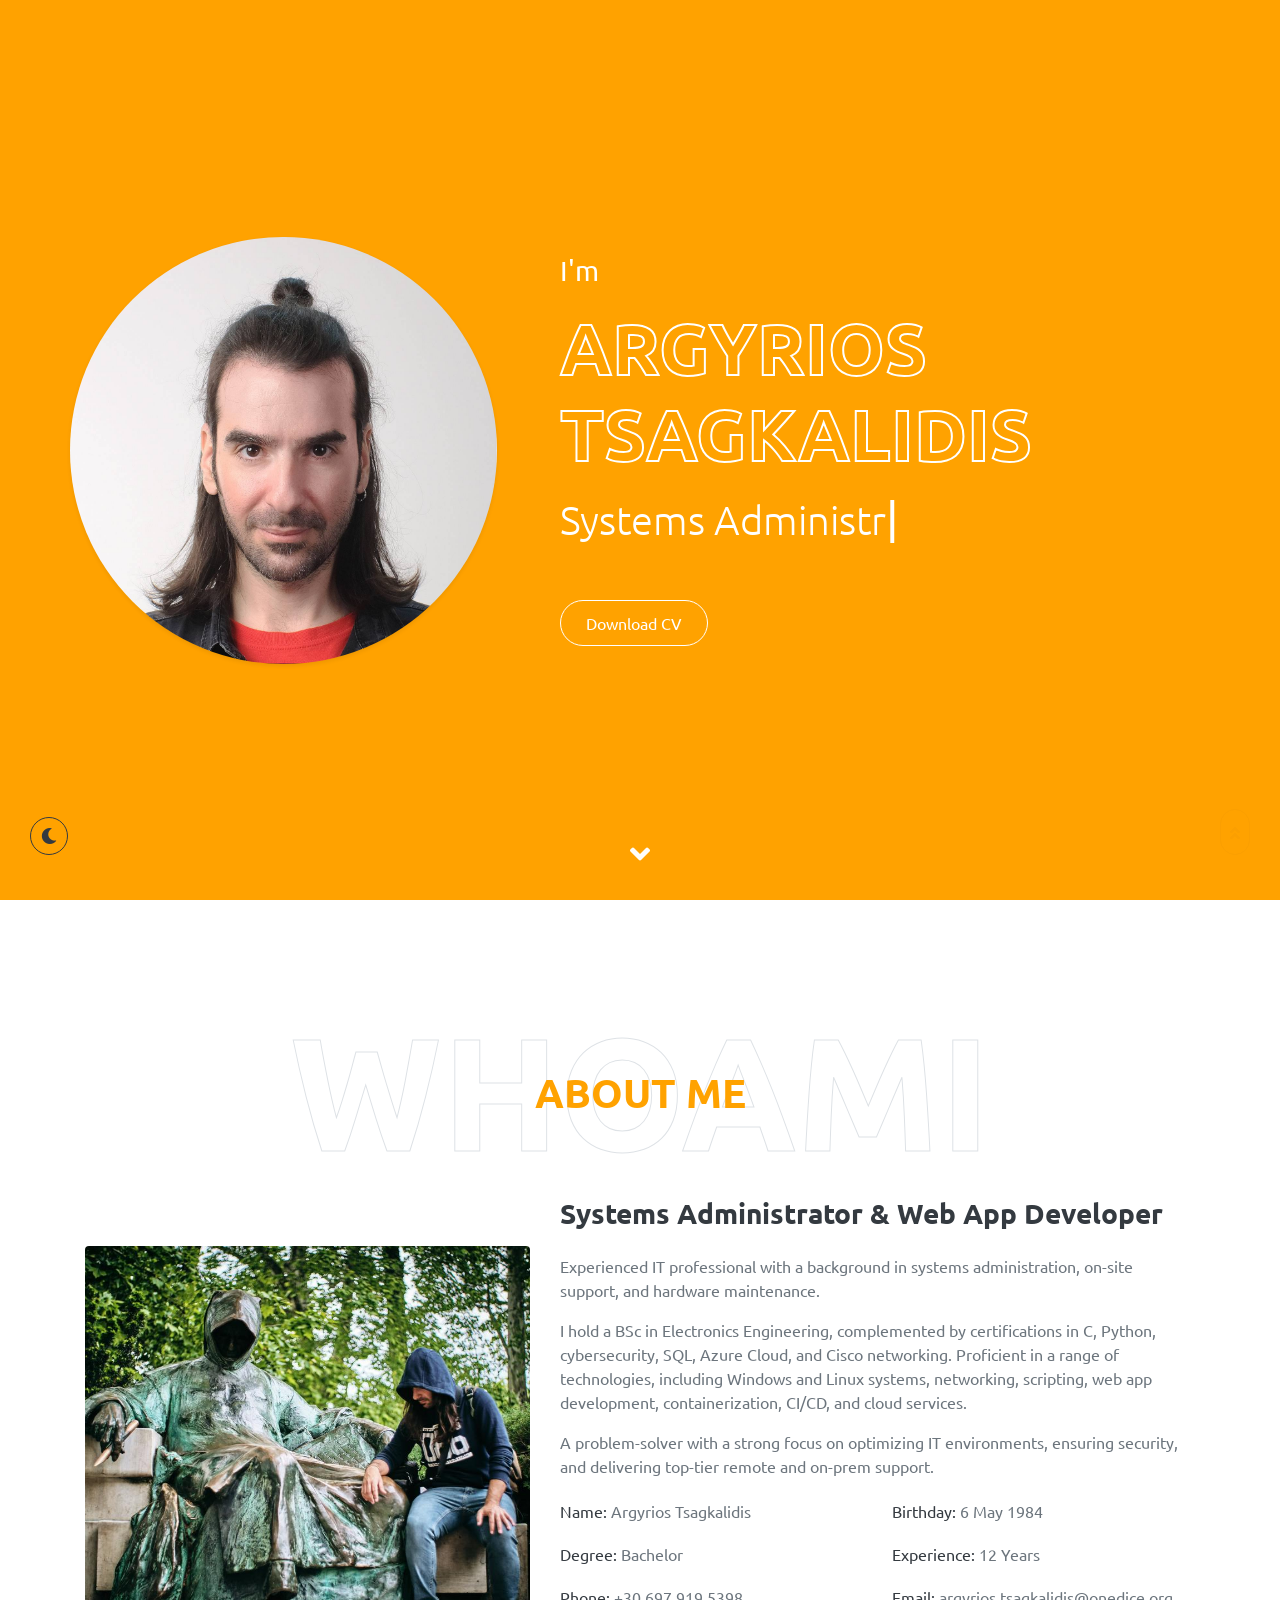
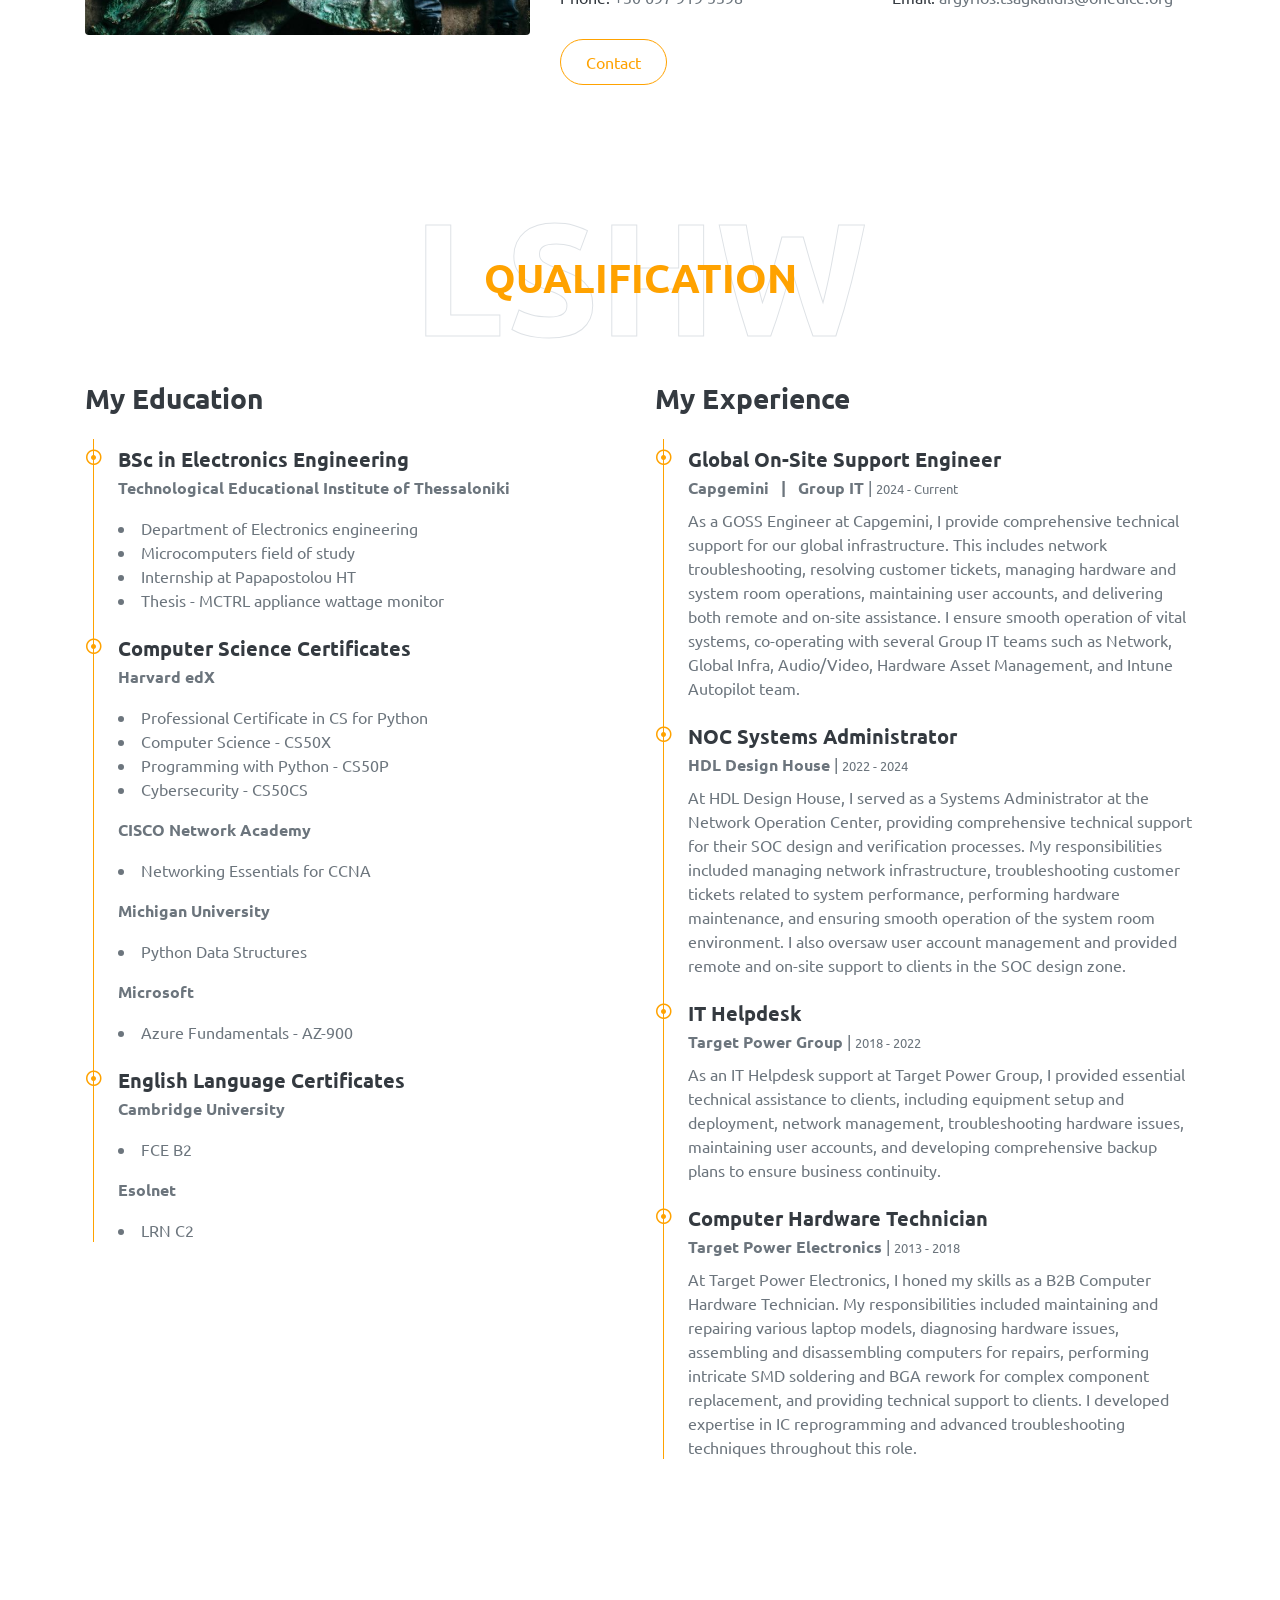
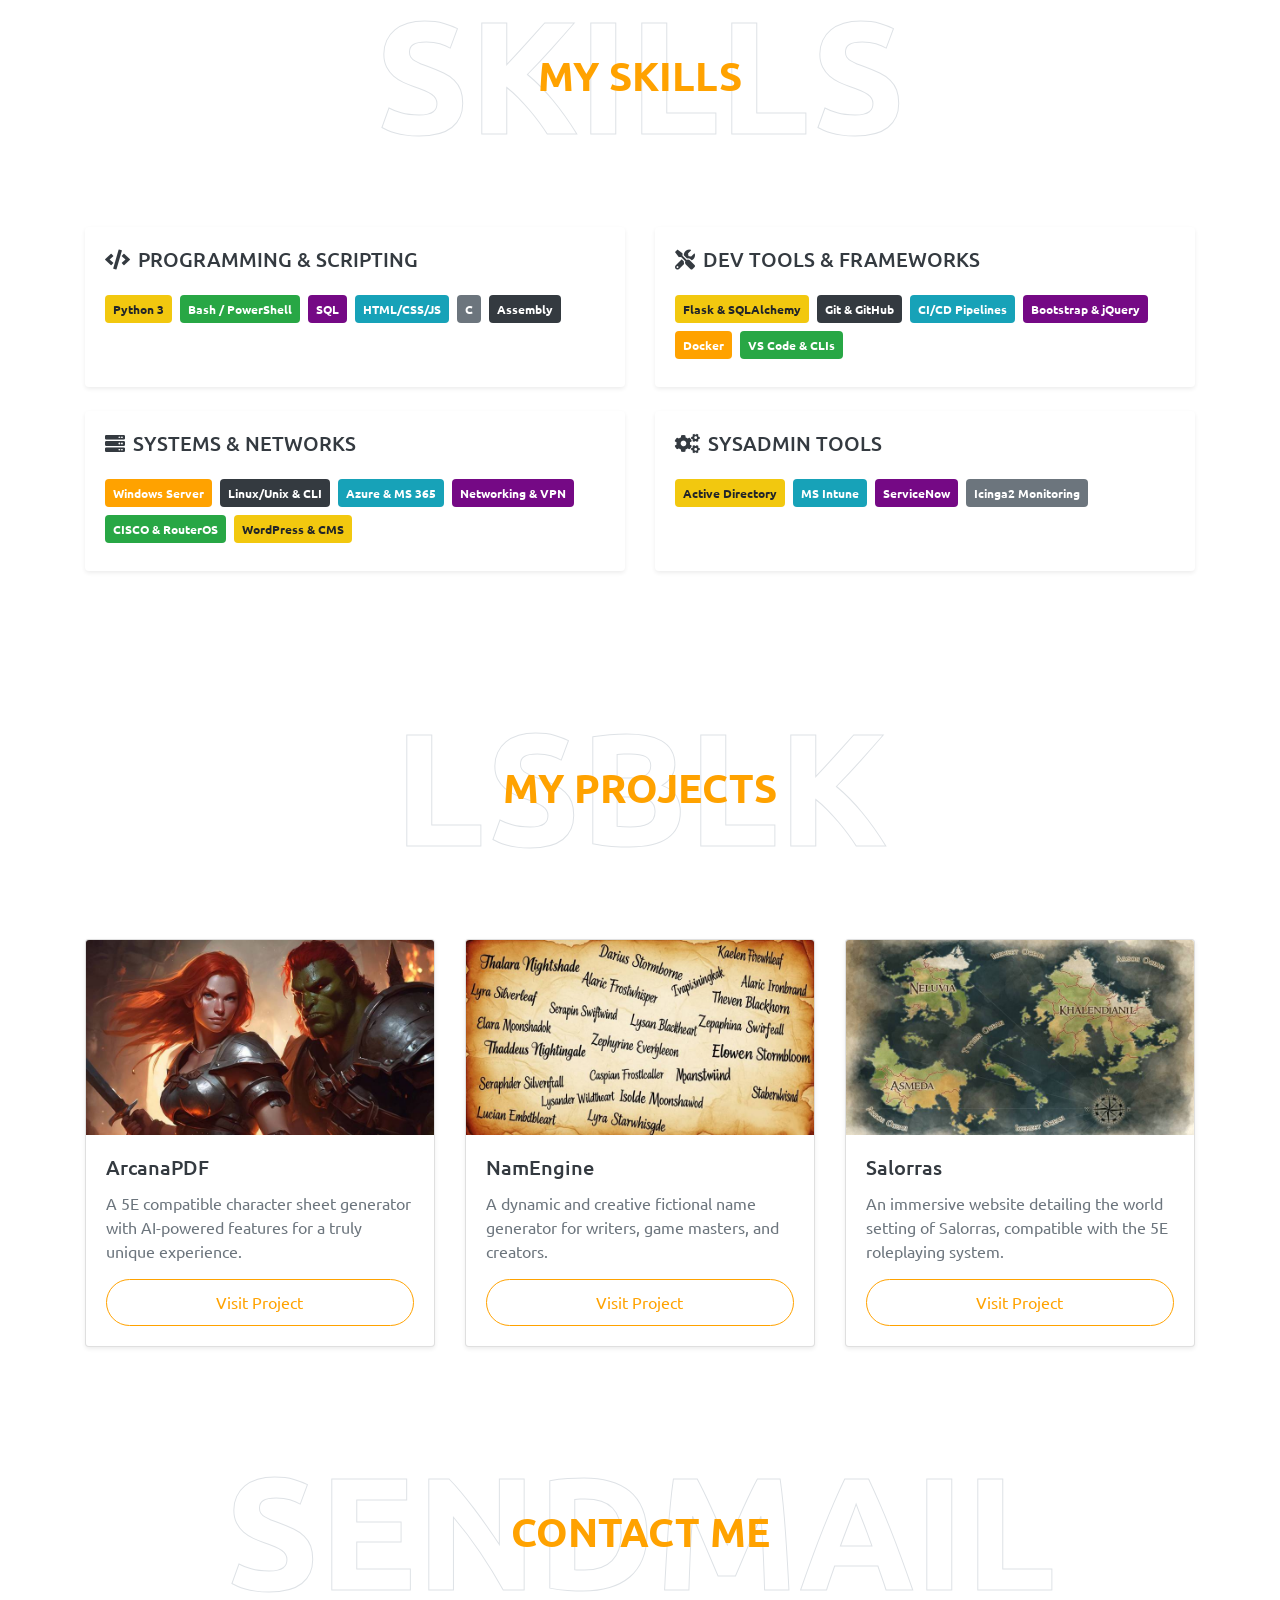
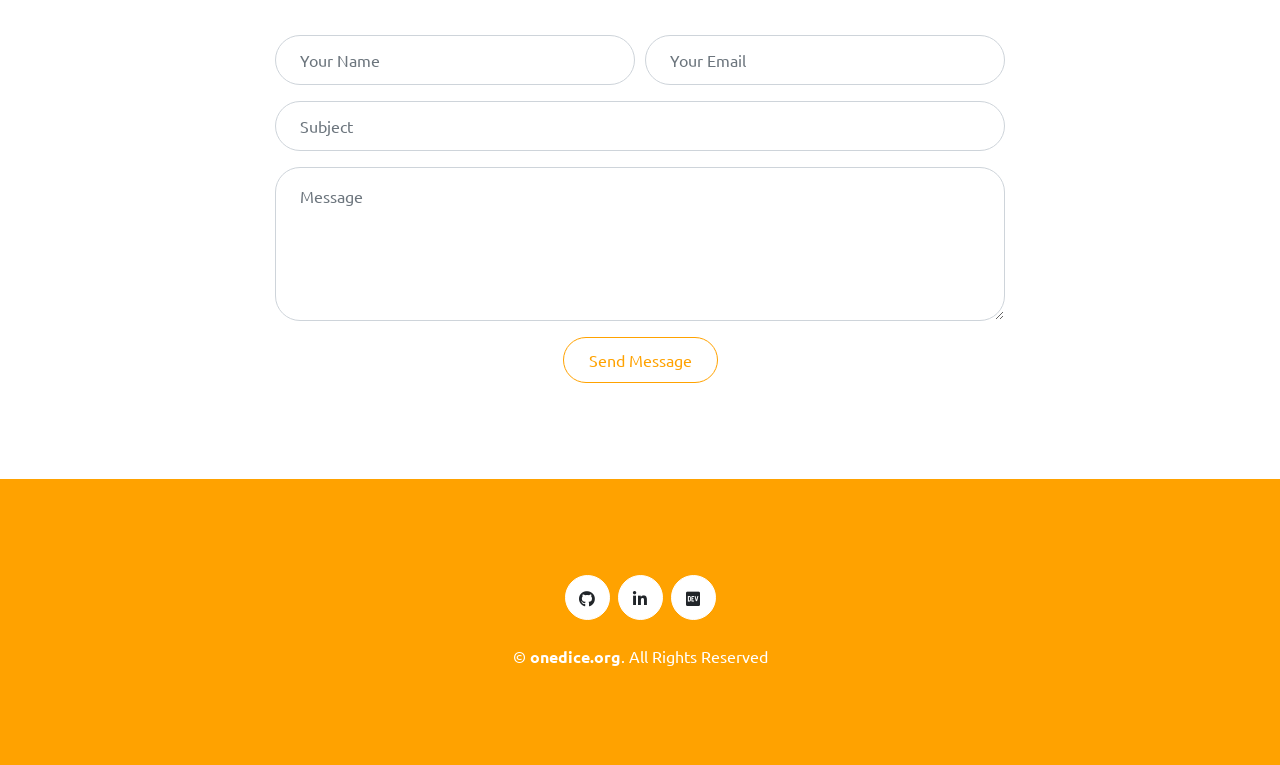
<file: index.html>
<!DOCTYPE html>
<html lang="en">

<head>
    <meta charset="utf-8">
    <meta content="width=device-width, initial-scale=1.0" name="viewport">

    <title>Argyrios Tsagkalidis - IT Sysadmin Personal Webpage & CV</title>
    <meta name="description" content="Experienced IT professional with a background in systems administration, on-site support, and hardware maintenance.">

    <meta property="og:type" content="website">
    <meta property="og:url" content="https://aboutme.onedice.org/">
    <meta property="og:title" content="Argyrios Tsagkalidis - IT Sysadmin Personal Webpage & CV">
    <meta property="og:description" content="Experienced IT professional with a background in systems administration, on-site support, and hardware maintenance">
    <meta property="og:image" content="https://aboutme.onedice.org/img/og-image.jpg"> <meta property="og:image:width" content="1200">
    <meta property="og:image:height" content="630">

    <meta name="twitter:card" content="summary_large_image">
    <meta name="twitter:url" content="https://aboutme.onedice.org/">
    <meta name="twitter:title" content="Argyrios Tsagkalidis - IT Sysadmin Personal Webpage & CV">
    <meta name="twitter:description" content="Experienced IT professional with a background in systems administration, on-site support, and hardware maintenance">
    <meta name="twitter:image" content="https://aboutme.onedice.org/static/images/og-image.jpg">

    <script type="application/ld+json">
    {
      "@context": "http://schema.org",
      "@type": "WebPage",
      "name": "Argyrios Tsagkalidis",
      "url": "https://aboutme.onedice.org/",
      "description": "Experienced IT professional with a background in systems administration, on-site support, and hardware maintenance."
    }
    </script>

    <!-- Favicon -->
    <link href="img/favicon.ico" rel="icon">

    <!-- Google Web Fonts -->
    <link rel="preconnect" href="https://fonts.gstatic.com">
    <link href="https://fonts.googleapis.com/css2?family=Ubuntu:wght@300;400;500;700;900&display=swap" rel="stylesheet"> 

    <!-- Font Awesome -->
    <link href="https://cdnjs.cloudflare.com/ajax/libs/font-awesome/5.10.0/css/all.min.css" rel="stylesheet">

    <!-- Libraries Stylesheet -->
    <link href="lib/owlcarousel/assets/owl.carousel.min.css" rel="stylesheet">
    <link href="lib/lightbox/css/lightbox.min.css" rel="stylesheet">

    <!-- Customized Bootstrap Stylesheet -->
    <link href="css/styles.css" rel="stylesheet">
</head>

<body data-spy="scroll" data-target=".navbar" data-offset="51">
    <!-- Navbar Start -->
    <nav class="navbar fixed-top shadow-sm navbar-expand-lg bg-light navbar-light py-3 py-lg-0 px-lg-5">
        <a href="index.html" class="navbar-brand ml-lg-3">
            <h1 class="m-0 display-5"><span class="text-primary">Argyrios</span> Tsagkalidis</h1>
        </a>
        <button type="button" class="navbar-toggler" data-toggle="collapse" data-target="#navbarCollapse">
            <span class="navbar-toggler-icon"></span>
        </button>
        <div class="collapse navbar-collapse px-lg-3" id="navbarCollapse">
            <div class="navbar-nav m-auto py-0">
                <a href="#home" class="nav-item nav-link active">Home</a>
                <a href="#about" class="nav-item nav-link">About</a>
                <a href="#qualification" class="nav-item nav-link">Qualification</a>
                <a href="#skill" class="nav-item nav-link">Skills</a>
                <a href="#projects" class="nav-item nav-link">Projects</a>
                <a href="#contact" class="nav-item nav-link">Contact</a>
            </div>
            <a href="data/argyrios-tsagkalidis-cv.pdf" target="_blank" class="btn btn-outline-primary d-none d-lg-block">Download CV</a>
        </div>
    </nav>
    <!-- Navbar End -->


    <!-- Header Start -->
    <div class="container-fluid bg-primary d-flex align-items-center mb-5 py-5" id="home" style="min-height: 100vh;">
        <div class="container">
            <div class="row align-items-center">
                <div class="col-lg-5 px-5 pl-lg-0 pb-5 pb-lg-0">
                    <img class="img-fluid w-100 rounded-circle shadow-sm" src="img/profile.jpg" alt="">
                </div>
                <div class="col-lg-7 text-center text-lg-left">
                    <h3 class="text-white font-weight-normal mb-3">I'm</h3>
                    <h1 class="display-3 text-uppercase text-primary mb-2" style="-webkit-text-stroke: 2px #ffffff;">Argyrios Tsagkalidis</h1>
                    <h1 class="typed-text-output d-inline font-weight-lighter text-white"></h1>
                    <div class="typed-text d-none">Systems Administrator, Web App Developer</div>
                    <div class="d-flex align-items-center justify-content-center justify-content-lg-start pt-5">
                        <a href="data/argyrios-tsagkalidis-cv.pdf" target="_blank" class="btn btn-outline-light">Download CV</a>
                    </div>
                </div>
            </div>
        </div>
    </div>
    <!-- Header End -->


    <!-- About Start -->
    <div class="container-fluid py-5" id="about">
        <div class="container">
            <div class="position-relative d-flex align-items-center justify-content-center">
                <h1 class="display-1 text-uppercase text-white-h1" style="-webkit-text-stroke: 1px #dee2e6;">Whoami</h1>
                <h1 class="position-absolute text-uppercase text-primary">About Me</h1>
            </div>
            <div class="row align-items-center">
                <div class="col-lg-5 pb-4 pb-lg-0">
                    <img class="img-fluid rounded w-100" src="img/about.jpg" alt="">
                </div>
                <div class="col-lg-7">
                    <h3 class="mb-4">Systems Administrator & Web App Developer</h3>
                    <p>Experienced IT professional with a background in systems administration, on-site
                        support, and hardware maintenance.</p><p>I hold a BSc in Electronics Engineering,
                        complemented by certifications in C, Python, cybersecurity, SQL, Azure Cloud,
                        and Cisco networking. Proficient in a range of technologies, including Windows and Linux
                        systems, networking, scripting, web app development, containerization, CI/CD,
                        and cloud services.</p><p>A problem-solver with a strong focus on optimizing IT
                        environments, ensuring security, and delivering top-tier remote and on-prem
                        support.</p>
                    <div class="row mb-3">
                        <div class="col-sm-6 py-2"><h6>Name: <span class="text-secondary">Argyrios Tsagkalidis</span></h6></div>
                        <div class="col-sm-6 py-2"><h6>Birthday: <span class="text-secondary">6 May 1984</span></h6></div>
                        <div class="col-sm-6 py-2"><h6>Degree: <span class="text-secondary">Bachelor</span></h6></div>
                        <div class="col-sm-6 py-2"><h6>Experience: <span class="text-secondary">12 Years</span></h6></div>
                        <div class="col-sm-6 py-2"><h6>Phone: <span class="text-secondary">+30 697 919 5398</span></h6></div>
                        <div class="col-sm-6 py-2"><h6>Email: <span class="text-secondary">argyrios.tsagkalidis@onedice.org</span></h6></div>
                    </div>
                    <a href="mailto:argyrios.tsagkalidis@onedice.org" class="btn btn-outline-primary mr-4">Contact</a>
                </div>
            </div>
        </div>
    </div>
    <!-- About End -->


    <!-- Qualification Start -->
    <div class="container-fluid py-5" id="qualification">
        <div class="container">
            <div class="position-relative d-flex align-items-center justify-content-center">
                <h1 class="display-1 text-uppercase text-white-h1" style="-webkit-text-stroke: 1px #dee2e6;">Lshw</h1>
                <h1 class="position-absolute text-uppercase text-primary">Qualification</h1>
            </div>
            <div class="row align-items-start">
                <div class="col-lg-6">
                    <h3 class="mb-4">My Education</h3>
                    <div class="border-left border-primary pt-2 pl-4 ml-2">
                        <div class="position-relative mb-4">
                            <i class="far fa-dot-circle text-primary position-absolute" style="top: 2px; left: -32px;"></i>
                            <h5 class="font-weight-bold mb-1">BSc in Electronics Engineering</h5>
                            <p class="mb-2"><strong>Technological Educational Institute of Thessaloniki</strong></p>
                            <p>
                                <li>Department of Electronics engineering</li>
                                <li>Microcomputers field of study</li>
                                <li>Internship at <a href="https://www.papapostolou.gr/en/" target="_blank">Papapostolou HT</a></li>
                                <li>Thesis - MCTRL appliance wattage monitor</li>
                            </p>
                        </div>
                        <div class="position-relative mb-4">
                            <i class="far fa-dot-circle text-primary position-absolute" style="top: 2px; left: -32px;"></i>
                            <h5 class="font-weight-bold mb-1">Computer Science Certificates</h5>
                            <p class="mb-2"><strong>Harvard edX</strong></p>
                            <p>
                                <li><a href="https://credentials.edx.org/credentials/5fe94876b6fc4c70a7d8256bb2557b17/" target="_blank">Professional Certificate in CS for Python</a></li>
                                <li><a href="https://courses.edx.org/certificates/484a142397874b89941d1820b408e143" target="_blank">Computer Science - CS50X</a></li>
                                <li><a href="https://courses.edx.org/certificates/d808e8199df54fa28cc080463afbe27b" target="_blank">Programming with Python - CS50P</a></li>
                                <li><a href="https://certificates.cs50.io/9f819906-ef71-41c0-9f17-f4bebbc58518.pdf?size=letter" target="_blank">Cybersecurity - CS50CS</a></li>
                            </p>
                            <p class="mb-2"><strong>CISCO Network Academy</strong></p>
                            <p>
                                <li><a href="https://www.credly.com/badges/bd5aa988-00a1-4ab2-9d93-a2f33b4d1581/linked_in_profile" target="_blank">Networking Essentials for CCNA</a></li>
                            </p>
                            <p class="mb-2"><strong>Michigan University</strong></p>
                            <p>
                                <li><a href="https://coursera.org/share/0965592b3312f19af5aaa1bcecaaaa3e" target="_blank">Python Data Structures</a></li>
                            </p>
                            <p class="mb-2"><strong>Microsoft</strong></p>
                            <p>
                                <li><a href="https://learn.microsoft.com/api/credentials/share/en-us/ArgyriosTsagkalidis/80BAFAF8EABE467?sharingId=5A0F506A15755A1A" target="_blank">Azure Fundamentals - AZ-900</a></li>
                            </p>
                        </div>
                        <div class="position-relative mb-4">
                            <i class="far fa-dot-circle text-primary position-absolute" style="top: 2px; left: -32px;"></i>
                            <h5 class="font-weight-bold mb-1">English Language Certificates</h5>
                            <p class="mb-2"><strong>Cambridge University</strong></p>
                            <p>
                                <li>FCE B2</li>
                            </p>
                            <p class="mb-2"><strong>Esolnet</strong></p>
                            <p>
                                <li><a href="data/lrn-cef-c2.pdf" target="_blank">LRN C2</a></li>
                            </p>
                        </div>
                    </div>
                </div>
                <div class="col-lg-6">
                    <h3 class="mb-4">My Experience</h3>
                    <div class="border-left border-primary pt-2 pl-4 ml-2">
                        <div class="position-relative mb-4">
                            <i class="far fa-dot-circle text-primary position-absolute" style="top: 2px; left: -32px;"></i>
                            <h5 class="font-weight-bold mb-1">Global On-Site Support Engineer</h5>
                            <p class="mb-2"><strong>Capgemini &nbsp; | &nbsp; Group IT</strong> | <small>2024 - Current</small></p>
                            <p>As a GOSS Engineer at Capgemini, I provide comprehensive 
                                technical support for our global infrastructure. This includes network 
                                troubleshooting, resolving customer tickets, managing hardware and system 
                                room operations, maintaining user accounts, and delivering both remote and 
                                on-site assistance. I ensure smooth operation of vital systems, co-operating
                                with several Group IT teams such as Network, Global Infra, Audio/Video,
                                Hardware Asset Management, and Intune Autopilot team.</p>
                        </div>
                        <div class="position-relative mb-4">
                            <i class="far fa-dot-circle text-primary position-absolute" style="top: 2px; left: -32px;"></i>
                            <h5 class="font-weight-bold mb-1">NOC Systems Administrator</h5>
                            <p class="mb-2"><strong>HDL Design House</strong> | <small>2022 - 2024</small></p>
                            <p>At HDL Design House, I served as a Systems Administrator at the Network
                                Operation Center, providing comprehensive technical support for their
                                SOC design and verification processes. My responsibilities included managing
                                network infrastructure, troubleshooting customer tickets related to system
                                performance, performing hardware maintenance, and ensuring smooth operation
                                of the system room environment. I also oversaw user account management and
                                provided remote and on-site support to clients in the SOC design zone.</p>
                        </div>
                        <div class="position-relative mb-4">
                            <i class="far fa-dot-circle text-primary position-absolute" style="top: 2px; left: -32px;"></i>
                            <h5 class="font-weight-bold mb-1">IT Helpdesk</h5>
                            <p class="mb-2"><strong>Target Power Group</strong> | <small>2018 - 2022</small></p>
                            <p>As an IT Helpdesk support at Target Power Group, I provided  essential
                                technical assistance to clients, including equipment setup and 
                                deployment, network management, troubleshooting hardware issues, 
                                maintaining user accounts, and developing comprehensive backup plans to 
                                ensure business continuity.</p>
                        </div>
                        <div class="position-relative mb-4">
                            <i class="far fa-dot-circle text-primary position-absolute" style="top: 2px; left: -32px;"></i>
                            <h5 class="font-weight-bold mb-1">Computer Hardware Technician</h5>
                            <p class="mb-2"><strong>Target Power Electronics</strong> | <small>2013 - 2018</small></p>
                            <p>At Target Power Electronics, I honed my skills as a B2B Computer Hardware 
                                Technician. My responsibilities included maintaining and repairing various 
                                laptop models, diagnosing hardware issues, assembling and disassembling 
                                computers for repairs, performing intricate SMD soldering and BGA rework 
                                for complex component replacement, and providing technical support to 
                                clients. I developed expertise in IC reprogramming and advanced 
                                troubleshooting techniques throughout this role.</p>
                        </div>
                    </div>
                </div>
            </div>
        </div>
    </div>
    <!-- Qualification End -->


    <!-- Skill Start -->
    <div class="container-fluid py-5" id="skill">
        <div class="container">
            <div class="position-relative d-flex align-items-center justify-content-center">
                <h1 class="display-1 text-uppercase text-white-h1" style="-webkit-text-stroke: 1px #dee2e6;">Skills</h1>
                <h1 class="position-absolute text-uppercase text-primary">My Skills</h1>
            </div>
            
            <div class="row mt-5">
                <div class="col-lg-6 col-md-12 mb-4">
                    <div class="card border-0 shadow-sm h-100">
                        <div class="card-body">
                            <h5 class="card-title text-uppercase mb-4">
                                <i class="fa fa-code mr-2"></i>Programming & Scripting
                            </h5>
                            <div class="d-flex flex-wrap">
                                <span class="badge badge-warning mb-2 mr-2 p-2">Python 3</span>
                                <span class="badge badge-success mb-2 mr-2 p-2">Bash / PowerShell</span>
                                <span class="badge badge-danger mb-2 mr-2 p-2">SQL</span>
                                <span class="badge badge-info mb-2 mr-2 p-2">HTML/CSS/JS</span>
                                <span class="badge badge-secondary mb-2 mr-2 p-2">C</span>
                                <span class="badge badge-dark mb-2 mr-2 p-2">Assembly</span>
                            </div>
                        </div>
                    </div>
                </div>
                
                <div class="col-lg-6 col-md-12 mb-4">
                    <div class="card border-0 shadow-sm h-100">
                        <div class="card-body">
                            <h5 class="card-title text-uppercase mb-4">
                                <i class="fa fa-tools mr-2"></i>Dev Tools & Frameworks
                            </h5>
                            <div class="d-flex flex-wrap">
                                <span class="badge badge-warning mb-2 mr-2 p-2">Flask & SQLAlchemy</span>
                                <span class="badge badge-dark mb-2 mr-2 p-2">Git & GitHub</span>
                                <span class="badge badge-info mb-2 mr-2 p-2">CI/CD Pipelines</span>
                                <span class="badge badge-danger mb-2 mr-2 p-2">Bootstrap & jQuery</span>
                                <span class="badge badge-primary mb-2 mr-2 p-2">Docker</span>
                                <span class="badge badge-success mb-2 mr-2 p-2">VS Code & CLIs</span>
                            </div>
                        </div>
                    </div>
                </div>
                
                <div class="col-lg-6 col-md-12 mb-4">
                    <div class="card border-0 shadow-sm h-100">
                        <div class="card-body">
                            <h5 class="card-title text-uppercase mb-4">
                                <i class="fa fa-server mr-2"></i>Systems & Networks
                            </h5>
                            <div class="d-flex flex-wrap">
                                <span class="badge badge-primary mb-2 mr-2 p-2">Windows Server</span>
                                <span class="badge badge-dark mb-2 mr-2 p-2">Linux/Unix & CLI</span>
                                <span class="badge badge-info mb-2 mr-2 p-2">Azure & MS 365</span>
                                <span class="badge badge-danger mb-2 mr-2 p-2">Networking & VPN</span>
                                <span class="badge badge-success mb-2 mr-2 p-2">CISCO & RouterOS</span>
                                <span class="badge badge-warning mb-2 mr-2 p-2">WordPress & CMS</span>
                            </div>
                        </div>
                    </div>
                </div>
                
                <div class="col-lg-6 col-md-12 mb-4">
                    <div class="card border-0 shadow-sm h-100">
                        <div class="card-body">
                            <h5 class="card-title text-uppercase mb-4">
                                <i class="fa fa-cogs mr-2"></i>SysAdmin Tools
                            </h5>
                            <div class="d-flex flex-wrap">
                                <span class="badge badge-warning mb-2 mr-2 p-2">Active Directory</span>
                                <span class="badge badge-info mb-2 mr-2 p-2">MS Intune</span>
                                <span class="badge badge-danger mb-2 mr-2 p-2">ServiceNow</span>
                                <span class="badge badge-secondary mb-2 mr-2 p-2">Icinga2 Monitoring</span>
                            </div>
                        </div>
                    </div>
                </div>
            </div>
        </div>
    </div>
    <!-- Skill End -->


    <!-- Projects Start -->
    <div class="container-fluid pt-5 pb-3" id="projects">
        <div class="container">
            <div class="position-relative d-flex align-items-center justify-content-center">
                <h1 class="display-1 text-uppercase text-white-h1" style="-webkit-text-stroke: 1px #dee2e6;">Lsblk</h1>
                <h1 class="position-absolute text-uppercase text-primary">My Projects</h1>
            </div>
            
            <div class="row mt-5">

                <div class="col-lg-4 col-md-6 mb-4">
                    <div class="card h-100 shadow-sm">
                        <a href="https://arcanapdf.onedice.org" target="_blank">
                            <img class="card-img-top" src="img/project-arcanapdf.jpg" alt="ArcanaPDF Project Screenshot">
                        </a>
                        <div class="card-body d-flex flex-column">
                            <h5 class="card-title">ArcanaPDF</h5>
                            <p class="card-text text-secondary">A 5E compatible character sheet generator with AI-powered features for a truly unique experience.</p>
                            <a href="https://arcanapdf.onedice.org" target="_blank" rel="noopener noreferrer" class="btn btn-outline-primary mt-auto">
                                Visit Project <i class="bi bi-box-arrow-up-right"></i>
                            </a>
                        </div>
                    </div>
                </div>

                <div class="col-lg-4 col-md-6 mb-4">
                    <div class="card h-100 shadow-sm">
                        <a href="https://namengine.onedice.org" target="_blank">
                            <img class="card-img-top" src="img/project-namengine.jpg" alt="NamEngine Project Screenshot">
                        </a>
                        <div class="card-body d-flex flex-column">
                            <h5 class="card-title">NamEngine</h5>
                            <p class="card-text text-secondary">A dynamic and creative fictional name generator for writers, game masters, and creators.</p>
                            <a href="https://namengine.onedice.org" target="_blank" rel="noopener noreferrer" class="btn btn-outline-primary mt-auto">
                                Visit Project <i class="bi bi-box-arrow-up-right"></i>
                            </a>
                        </div>
                    </div>
                </div>

                <div class="col-lg-4 col-md-6 mb-4">
                    <div class="card h-100 shadow-sm">
                        <a href="https://salorras.onedice.org" target="_blank">
                            <img class="card-img-top" src="img/project-salorras.jpg" alt="Salorras Project Screenshot">
                        </a>
                        <div class="card-body d-flex flex-column">
                            <h5 class="card-title">Salorras</h5>
                            <p class="card-text text-secondary">An immersive website detailing the world setting of Salorras, compatible with the 5E roleplaying system.</p>
                            <a href="https://salorras.onedice.org" target="_blank" rel="noopener noreferrer" class="btn btn-outline-primary mt-auto">
                                Visit Project <i class="bi bi-box-arrow-up-right"></i>
                            </a>
                        </div>
                    </div>
                </div>

            </div>
        </div>
    </div>
    <!-- Projects End -->


    <!-- Contact Start -->
    <div class="container-fluid py-5" id="contact">
        <div class="container">
            <div class="position-relative d-flex align-items-center justify-content-center">
                <h1 class="display-1 text-uppercase text-white-h1" style="-webkit-text-stroke: 1px #dee2e6;">Sendmail</h1>
                <h1 class="position-absolute text-uppercase text-primary">Contact Me</h1>
            </div>
            <div class="row justify-content-center">
                <div class="col-lg-8">
                    <div class="contact-form text-center">
                        <div id="success"></div>
                        <form name="sentMessage" id="contactForm" novalidate="novalidate">
                            <div class="form-row">
                                <div class="control-group col-sm-6">
                                    <input type="text" class="form-control p-4" id="name" placeholder="Your Name"
                                        required="required" data-validation-required-message="Please enter your name" />
                                    <p class="help-block text-danger"></p>
                                </div>
                                <div class="control-group col-sm-6">
                                    <input type="email" class="form-control p-4" id="email" placeholder="Your Email"
                                        required="required" data-validation-required-message="Please enter your email" />
                                    <p class="help-block text-danger"></p>
                                </div>
                            </div>
                            <div class="control-group">
                                <input type="text" class="form-control p-4" id="subject" placeholder="Subject"
                                    required="required" data-validation-required-message="Please enter a subject" />
                                <p class="help-block text-danger"></p>
                            </div>
                            <div class="control-group">
                                <textarea class="form-control py-3 px-4" rows="5" id="message" placeholder="Message"
                                    required="required"
                                    data-validation-required-message="Please enter your message"></textarea>
                                <p class="help-block text-danger"></p>
                            </div>
                            <div>
                                <button class="btn btn-outline-primary" type="submit" id="sendMessageButton">Send
                                    Message</button>
                            </div>
                        </form>
                    </div>
                </div>
            </div>
        </div>
    </div>
    <!-- Contact End -->


    <!-- Footer Start -->
    <div class="container-fluid bg-primary text-white mt-5 py-5 px-sm-3 px-md-5">
        <div class="container text-center py-5">
            <div class="d-flex justify-content-center mb-4">
                <a class="btn btn-light btn-social mr-2" href="https://github.com/a-tsagkalidis" target="_blank"><i class="fab fa-github"></i></a>
                <a class="btn btn-light btn-social mr-2" href="https://www.linkedin.com/in/argyrios-tsagkalidis-57237a235/" target="_blank"><i class="fab fa-linkedin-in"></i></a>
                <a class="btn btn-light btn-social" href="https://dev.to/argtsag/" target="_blank"><i class="fab fa-dev"></i></a>
            </div>
            <p class="m-0">&copy; <a class="text-white font-weight-bold" href="https://onedice.org" target="_blank">onedice.org</a>. All Rights Reserved</a>
            </p>
        </div>
    </div>
    <!-- Footer End -->

    <!-- Scroll to Bottom -->
    <i class="fa fa-2x fa-angle-down text-white scroll-to-bottom"></i>

    <!-- Back to Top -->
    <a href="#" class="btn btn-outline-dark px-0 back-to-top"><i class="fa fa-angle-double-up"></i></a>

    <!-- Dark Mode Toggle -->
    <a href="#" class="btn btn-outline-dark px-0 dark-mode-toggle"><i class="fa fa-moon"></i></a>


    <!-- JavaScript Libraries -->
    <script src="https://code.jquery.com/jquery-3.4.1.min.js"></script>
    <script src="https://stackpath.bootstrapcdn.com/bootstrap/4.4.1/js/bootstrap.bundle.min.js"></script>
    <script src="lib/typed/typed.min.js"></script>
    <script src="lib/easing/easing.min.js"></script>
    <script src="lib/waypoints/waypoints.min.js"></script>
    <script src="lib/owlcarousel/owl.carousel.min.js"></script>
    <script src="lib/isotope/isotope.pkgd.min.js"></script>
    <script src="lib/lightbox/js/lightbox.min.js"></script>

    <!-- Contact Javascript File -->
    <script src="mail/jqBootstrapValidation.min.js"></script>
    <script src="mail/contact.js"></script>

    <!-- Template Javascript -->
    <script src="js/main.js"></script>
</body>

</html>
</file>
<file: css/styles.css>
/******* Bootstrap Theming ********/
/*!
 * Bootstrap v4.5.3 (https://getbootstrap.com/)
 * Copyright 2011-2020 The Bootstrap Authors
 * Copyright 2011-2020 Twitter, Inc.
 * Licensed under MIT (https://github.com/twbs/bootstrap/blob/main/LICENSE)
 */
:root {
  --blue: #007bff;
  --indigo: #6610f2;
  --purple: #6f42c1;
  --pink: #e83e8c;
  --red: #750985;
  --orange: #fd7e14;
  --yellow: #ffa200;
  --green: #28a745;
  --teal: #20c997;
  --cyan: #17a2b8;
  --white: #fff;
  --gray: #6c757d;
  --gray-dark: #343a40;
  --primary: #ffa200;
  --secondary: #6c757d;
  --success: #28a745;
  --info: #17a2b8;
  --warning: #ffa200;
  --danger: #750985;
  --light: #ffffff;
  --dark: #343a40;
  --breakpoint-xs: 0;
  --breakpoint-sm: 576px;
  --breakpoint-md: 768px;
  --breakpoint-lg: 992px;
  --breakpoint-xl: 1200px;
  --font-family-sans-serif: "Ubuntu", sans-serif;
  --font-family-monospace: SFMono-Regular, Menlo, Monaco, Consolas, "Liberation Mono", "Courier New", monospace;
  /* --hover: #ffa000; */
}

*,
*::before,
*::after {
  box-sizing: border-box;
}

html {
  font-family: sans-serif;
  line-height: 1.15;
  -webkit-text-size-adjust: 100%;
  -webkit-tap-highlight-color: rgba(0, 0, 0, 0);
}

article, aside, figcaption, figure, footer, header, hgroup, main, nav, section {
  display: block;
}

body {
  margin: 0;
  font-family: "Ubuntu", sans-serif;
  font-size: 1rem;
  font-weight: 400;
  line-height: 1.5;
  color: #6c757d;
  text-align: left;
  background-color: #ffffff;
}

[tabindex="-1"]:focus:not(:focus-visible) {
  outline: 0 !important;
}

hr {
  box-sizing: content-box;
  height: 0;
  overflow: visible;
}

h1, h2, h3, h4, h5, h6 {
  margin-top: 0;
  margin-bottom: 0.5rem;
}

p {
  margin-top: 0;
  margin-bottom: 1rem;
}

abbr[title],
abbr[data-original-title] {
  text-decoration: underline;
  text-decoration: underline dotted;
  cursor: help;
  border-bottom: 0;
  text-decoration-skip-ink: none;
}

address {
  margin-bottom: 1rem;
  font-style: normal;
  line-height: inherit;
}

ol,
ul,
dl {
  margin-top: 0;
  margin-bottom: 1rem;
}

ol ol,
ul ul,
ol ul,
ul ol {
  margin-bottom: 0;
}

dt {
  font-weight: 700;
}

dd {
  margin-bottom: .5rem;
  margin-left: 0;
}

blockquote {
  margin: 0 0 1rem;
}

b,
strong {
  font-weight: bolder;
}

small {
  font-size: 80%;
}

sub,
sup {
  position: relative;
  font-size: 75%;
  line-height: 0;
  vertical-align: baseline;
}

sub {
  bottom: -.25em;
}

sup {
  top: -.5em;
}

a {
  color: #6c757d;
  text-decoration: none;
  background-color: transparent;
}

a:hover {
  color: #ffa000;
  text-decoration: underline;
}

a:not([href]):not([class]) {
  color: inherit;
  text-decoration: none;
}

a:not([href]):not([class]):hover {
  color: inherit;
  text-decoration: none;
}

pre,
code,
kbd,
samp {
  font-family: SFMono-Regular, Menlo, Monaco, Consolas, "Liberation Mono", "Courier New", monospace;
  font-size: 1em;
}

pre {
  margin-top: 0;
  margin-bottom: 1rem;
  overflow: auto;
  -ms-overflow-style: scrollbar;
}

figure {
  margin: 0 0 1rem;
}

img {
  vertical-align: middle;
  border-style: none;
}

svg {
  overflow: hidden;
  vertical-align: middle;
}

table {
  border-collapse: collapse;
}

caption {
  padding-top: 0.75rem;
  padding-bottom: 0.75rem;
  color: #6c757d;
  text-align: left;
  caption-side: bottom;
}

th {
  text-align: inherit;
  text-align: -webkit-match-parent;
}

label {
  display: inline-block;
  margin-bottom: 0.5rem;
}

button {
  border-radius: 0;
}

button:focus {
  outline: 1px dotted;
  outline: 5px auto -webkit-focus-ring-color;
}

input,
button,
select,
optgroup,
textarea {
  margin: 0;
  font-family: inherit;
  font-size: inherit;
  line-height: inherit;
}

button,
input {
  overflow: visible;
}

button,
select {
  text-transform: none;
}

[role="button"] {
  cursor: pointer;
}

select {
  word-wrap: normal;
}

button,
[type="button"],
[type="reset"],
[type="submit"] {
  -webkit-appearance: button;
}

button:not(:disabled),
[type="button"]:not(:disabled),
[type="reset"]:not(:disabled),
[type="submit"]:not(:disabled) {
  cursor: pointer;
}

button::-moz-focus-inner,
[type="button"]::-moz-focus-inner,
[type="reset"]::-moz-focus-inner,
[type="submit"]::-moz-focus-inner {
  padding: 0;
  border-style: none;
}

input[type="radio"],
input[type="checkbox"] {
  box-sizing: border-box;
  padding: 0;
}

textarea {
  overflow: auto;
  resize: vertical;
}

fieldset {
  min-width: 0;
  padding: 0;
  margin: 0;
  border: 0;
}

legend {
  display: block;
  width: 100%;
  max-width: 100%;
  padding: 0;
  margin-bottom: .5rem;
  font-size: 1.5rem;
  line-height: inherit;
  color: inherit;
  white-space: normal;
}

@media (max-width: 1200px) {
  legend {
    font-size: calc(1.275rem + 0.3vw) ;
  }
}

progress {
  vertical-align: baseline;
}

[type="number"]::-webkit-inner-spin-button,
[type="number"]::-webkit-outer-spin-button {
  height: auto;
}

[type="search"] {
  outline-offset: -2px;
  -webkit-appearance: none;
}

[type="search"]::-webkit-search-decoration {
  -webkit-appearance: none;
}

::-webkit-file-upload-button {
  font: inherit;
  -webkit-appearance: button;
}

output {
  display: inline-block;
}

summary {
  display: list-item;
  cursor: pointer;
}

template {
  display: none;
}

[hidden] {
  display: none !important;
}

h1, h2, h3, h4, h5, h6,
.h1, .h2, .h3, .h4, .h5, .h6 {
  margin-bottom: 0.5rem;
  font-weight: 500;
  line-height: 1.2;
  color: #343a40;
}

h1, .h1 {
  font-size: 2.5rem;
}

@media (max-width: 1200px) {
  h1, .h1 {
    font-size: calc(1.375rem + 1.5vw) ;
  }
}

h2, .h2 {
  font-size: 2rem;
}

@media (max-width: 1200px) {
  h2, .h2 {
    font-size: calc(1.325rem + 0.9vw) ;
  }
}

h3, .h3 {
  font-size: 1.75rem;
}

@media (max-width: 1200px) {
  h3, .h3 {
    font-size: calc(1.3rem + 0.6vw) ;
  }
}

h4, .h4 {
  font-size: 1.5rem;
}

@media (max-width: 1200px) {
  h4, .h4 {
    font-size: calc(1.275rem + 0.3vw) ;
  }
}

h5, .h5 {
  font-size: 1.25rem;
}

h6, .h6 {
  font-size: 1rem;
}

.lead {
  font-size: 1.25rem;
  font-weight: 300;
}

.display-1 {
  font-size: 10rem;
  font-weight: 300;
  line-height: 1.2;
}

@media (max-width: 1200px) {
  .display-1 {
    font-size: calc(2.125rem + 10.5vw) ;
  }
}

.display-2 {
  font-size: 5.5rem;
  font-weight: 300;
  line-height: 1.2;
}

@media (max-width: 1200px) {
  .display-2 {
    font-size: calc(1.675rem + 5.1vw) ;
  }
}

.display-3 {
  font-size: 4.5rem;
  font-weight: 300;
  line-height: 1.2;
}

@media (max-width: 1200px) {
  .display-3 {
    font-size: calc(1.575rem + 3.9vw) ;
  }
}

.display-4 {
  font-size: 3.5rem;
  font-weight: 300;
  line-height: 1.2;
}

@media (max-width: 1200px) {
  .display-4 {
    font-size: calc(1.475rem + 2.7vw) ;
  }
}

hr {
  margin-top: 1rem;
  margin-bottom: 1rem;
  border: 0;
  border-top: 1px solid rgba(0, 0, 0, 0.1);
}

small,
.small {
  font-size: 80%;
  font-weight: 400;
}

mark,
.mark {
  padding: 0.2em;
  background-color: #fcf8e3;
}

.list-unstyled {
  padding-left: 0;
  list-style: none;
}

.list-inline {
  padding-left: 0;
  list-style: none;
}

.list-inline-item {
  display: inline-block;
}

.list-inline-item:not(:last-child) {
  margin-right: 0.5rem;
}

.initialism {
  font-size: 90%;
  text-transform: uppercase;
}

.blockquote {
  margin-bottom: 1rem;
  font-size: 1.25rem;
}

.blockquote-footer {
  display: block;
  font-size: 80%;
  color: #6c757d;
}

.blockquote-footer::before {
  content: "\2014\00A0";
}

.img-fluid {
  max-width: 100%;
  height: auto;
}

.img-thumbnail {
  padding: 0.25rem;
  background-color: #ffffff;
  border: 1px solid #dee2e6;
  border-radius: 0.25rem;
  max-width: 100%;
  height: auto;
}

.figure {
  display: inline-block;
}

.figure-img {
  margin-bottom: 0.5rem;
  line-height: 1;
}

.figure-caption {
  font-size: 90%;
  color: #6c757d;
}

code {
  font-size: 87.5%;
  color: #e83e8c;
  word-wrap: break-word;
}

a > code {
  color: inherit;
}

kbd {
  padding: 0.2rem 0.4rem;
  font-size: 87.5%;
  color: #fff;
  background-color: #212529;
  border-radius: 0.2rem;
}

kbd kbd {
  padding: 0;
  font-size: 100%;
  font-weight: 700;
}

pre {
  display: block;
  font-size: 87.5%;
  color: #212529;
}

pre code {
  font-size: inherit;
  color: inherit;
  word-break: normal;
}

.pre-scrollable {
  max-height: 340px;
  overflow-y: scroll;
}

.container,
.container-fluid,
.container-sm,
.container-md,
.container-lg,
.container-xl {
  width: 100%;
  padding-right: 15px;
  padding-left: 15px;
  margin-right: auto;
  margin-left: auto;
}

@media (min-width: 576px) {
  .container, .container-sm {
    max-width: 540px;
  }
}

@media (min-width: 768px) {
  .container, .container-sm, .container-md {
    max-width: 720px;
  }
}

@media (min-width: 992px) {
  .container, .container-sm, .container-md, .container-lg {
    max-width: 960px;
  }
}

@media (min-width: 1200px) {
  .container, .container-sm, .container-md, .container-lg, .container-xl {
    max-width: 1140px;
  }
}

.row {
  display: flex;
  flex-wrap: wrap;
  margin-right: -15px;
  margin-left: -15px;
}

.no-gutters {
  margin-right: 0;
  margin-left: 0;
}

.no-gutters > .col,
.no-gutters > [class*="col-"] {
  padding-right: 0;
  padding-left: 0;
}

.col-1, .col-2, .col-3, .col-4, .col-5, .col-6, .col-7, .col-8, .col-9, .col-10, .col-11, .col-12, .col,
.col-auto, .col-sm-1, .col-sm-2, .col-sm-3, .col-sm-4, .col-sm-5, .col-sm-6, .col-sm-7, .col-sm-8, .col-sm-9, .col-sm-10, .col-sm-11, .col-sm-12, .col-sm,
.col-sm-auto, .col-md-1, .col-md-2, .col-md-3, .col-md-4, .col-md-5, .col-md-6, .col-md-7, .col-md-8, .col-md-9, .col-md-10, .col-md-11, .col-md-12, .col-md,
.col-md-auto, .col-lg-1, .col-lg-2, .col-lg-3, .col-lg-4, .col-lg-5, .col-lg-6, .col-lg-7, .col-lg-8, .col-lg-9, .col-lg-10, .col-lg-11, .col-lg-12, .col-lg,
.col-lg-auto, .col-xl-1, .col-xl-2, .col-xl-3, .col-xl-4, .col-xl-5, .col-xl-6, .col-xl-7, .col-xl-8, .col-xl-9, .col-xl-10, .col-xl-11, .col-xl-12, .col-xl,
.col-xl-auto {
  position: relative;
  width: 100%;
  padding-right: 15px;
  padding-left: 15px;
}

.col {
  flex-basis: 0;
  flex-grow: 1;
  max-width: 100%;
}

.row-cols-1 > * {
  flex: 0 0 100%;
  max-width: 100%;
}

.row-cols-2 > * {
  flex: 0 0 50%;
  max-width: 50%;
}

.row-cols-3 > * {
  flex: 0 0 33.33333%;
  max-width: 33.33333%;
}

.row-cols-4 > * {
  flex: 0 0 25%;
  max-width: 25%;
}

.row-cols-5 > * {
  flex: 0 0 20%;
  max-width: 20%;
}

.row-cols-6 > * {
  flex: 0 0 16.66667%;
  max-width: 16.66667%;
}

.col-auto {
  flex: 0 0 auto;
  width: auto;
  max-width: 100%;
}

.col-1 {
  flex: 0 0 8.33333%;
  max-width: 8.33333%;
}

.col-2 {
  flex: 0 0 16.66667%;
  max-width: 16.66667%;
}

.col-3 {
  flex: 0 0 25%;
  max-width: 25%;
}

.col-4 {
  flex: 0 0 33.33333%;
  max-width: 33.33333%;
}

.col-5 {
  flex: 0 0 41.66667%;
  max-width: 41.66667%;
}

.col-6 {
  flex: 0 0 50%;
  max-width: 50%;
}

.col-7 {
  flex: 0 0 58.33333%;
  max-width: 58.33333%;
}

.col-8 {
  flex: 0 0 66.66667%;
  max-width: 66.66667%;
}

.col-9 {
  flex: 0 0 75%;
  max-width: 75%;
}

.col-10 {
  flex: 0 0 83.33333%;
  max-width: 83.33333%;
}

.col-11 {
  flex: 0 0 91.66667%;
  max-width: 91.66667%;
}

.col-12 {
  flex: 0 0 100%;
  max-width: 100%;
}

.order-first {
  order: -1;
}

.order-last {
  order: 13;
}

.order-0 {
  order: 0;
}

.order-1 {
  order: 1;
}

.order-2 {
  order: 2;
}

.order-3 {
  order: 3;
}

.order-4 {
  order: 4;
}

.order-5 {
  order: 5;
}

.order-6 {
  order: 6;
}

.order-7 {
  order: 7;
}

.order-8 {
  order: 8;
}

.order-9 {
  order: 9;
}

.order-10 {
  order: 10;
}

.order-11 {
  order: 11;
}

.order-12 {
  order: 12;
}

.offset-1 {
  margin-left: 8.33333%;
}

.offset-2 {
  margin-left: 16.66667%;
}

.offset-3 {
  margin-left: 25%;
}

.offset-4 {
  margin-left: 33.33333%;
}

.offset-5 {
  margin-left: 41.66667%;
}

.offset-6 {
  margin-left: 50%;
}

.offset-7 {
  margin-left: 58.33333%;
}

.offset-8 {
  margin-left: 66.66667%;
}

.offset-9 {
  margin-left: 75%;
}

.offset-10 {
  margin-left: 83.33333%;
}

.offset-11 {
  margin-left: 91.66667%;
}

@media (min-width: 576px) {
  .col-sm {
    flex-basis: 0;
    flex-grow: 1;
    max-width: 100%;
  }
  .row-cols-sm-1 > * {
    flex: 0 0 100%;
    max-width: 100%;
  }
  .row-cols-sm-2 > * {
    flex: 0 0 50%;
    max-width: 50%;
  }
  .row-cols-sm-3 > * {
    flex: 0 0 33.33333%;
    max-width: 33.33333%;
  }
  .row-cols-sm-4 > * {
    flex: 0 0 25%;
    max-width: 25%;
  }
  .row-cols-sm-5 > * {
    flex: 0 0 20%;
    max-width: 20%;
  }
  .row-cols-sm-6 > * {
    flex: 0 0 16.66667%;
    max-width: 16.66667%;
  }
  .col-sm-auto {
    flex: 0 0 auto;
    width: auto;
    max-width: 100%;
  }
  .col-sm-1 {
    flex: 0 0 8.33333%;
    max-width: 8.33333%;
  }
  .col-sm-2 {
    flex: 0 0 16.66667%;
    max-width: 16.66667%;
  }
  .col-sm-3 {
    flex: 0 0 25%;
    max-width: 25%;
  }
  .col-sm-4 {
    flex: 0 0 33.33333%;
    max-width: 33.33333%;
  }
  .col-sm-5 {
    flex: 0 0 41.66667%;
    max-width: 41.66667%;
  }
  .col-sm-6 {
    flex: 0 0 50%;
    max-width: 50%;
  }
  .col-sm-7 {
    flex: 0 0 58.33333%;
    max-width: 58.33333%;
  }
  .col-sm-8 {
    flex: 0 0 66.66667%;
    max-width: 66.66667%;
  }
  .col-sm-9 {
    flex: 0 0 75%;
    max-width: 75%;
  }
  .col-sm-10 {
    flex: 0 0 83.33333%;
    max-width: 83.33333%;
  }
  .col-sm-11 {
    flex: 0 0 91.66667%;
    max-width: 91.66667%;
  }
  .col-sm-12 {
    flex: 0 0 100%;
    max-width: 100%;
  }
  .order-sm-first {
    order: -1;
  }
  .order-sm-last {
    order: 13;
  }
  .order-sm-0 {
    order: 0;
  }
  .order-sm-1 {
    order: 1;
  }
  .order-sm-2 {
    order: 2;
  }
  .order-sm-3 {
    order: 3;
  }
  .order-sm-4 {
    order: 4;
  }
  .order-sm-5 {
    order: 5;
  }
  .order-sm-6 {
    order: 6;
  }
  .order-sm-7 {
    order: 7;
  }
  .order-sm-8 {
    order: 8;
  }
  .order-sm-9 {
    order: 9;
  }
  .order-sm-10 {
    order: 10;
  }
  .order-sm-11 {
    order: 11;
  }
  .order-sm-12 {
    order: 12;
  }
  .offset-sm-0 {
    margin-left: 0;
  }
  .offset-sm-1 {
    margin-left: 8.33333%;
  }
  .offset-sm-2 {
    margin-left: 16.66667%;
  }
  .offset-sm-3 {
    margin-left: 25%;
  }
  .offset-sm-4 {
    margin-left: 33.33333%;
  }
  .offset-sm-5 {
    margin-left: 41.66667%;
  }
  .offset-sm-6 {
    margin-left: 50%;
  }
  .offset-sm-7 {
    margin-left: 58.33333%;
  }
  .offset-sm-8 {
    margin-left: 66.66667%;
  }
  .offset-sm-9 {
    margin-left: 75%;
  }
  .offset-sm-10 {
    margin-left: 83.33333%;
  }
  .offset-sm-11 {
    margin-left: 91.66667%;
  }
}

@media (min-width: 768px) {
  .col-md {
    flex-basis: 0;
    flex-grow: 1;
    max-width: 100%;
  }
  .row-cols-md-1 > * {
    flex: 0 0 100%;
    max-width: 100%;
  }
  .row-cols-md-2 > * {
    flex: 0 0 50%;
    max-width: 50%;
  }
  .row-cols-md-3 > * {
    flex: 0 0 33.33333%;
    max-width: 33.33333%;
  }
  .row-cols-md-4 > * {
    flex: 0 0 25%;
    max-width: 25%;
  }
  .row-cols-md-5 > * {
    flex: 0 0 20%;
    max-width: 20%;
  }
  .row-cols-md-6 > * {
    flex: 0 0 16.66667%;
    max-width: 16.66667%;
  }
  .col-md-auto {
    flex: 0 0 auto;
    width: auto;
    max-width: 100%;
  }
  .col-md-1 {
    flex: 0 0 8.33333%;
    max-width: 8.33333%;
  }
  .col-md-2 {
    flex: 0 0 16.66667%;
    max-width: 16.66667%;
  }
  .col-md-3 {
    flex: 0 0 25%;
    max-width: 25%;
  }
  .col-md-4 {
    flex: 0 0 33.33333%;
    max-width: 33.33333%;
  }
  .col-md-5 {
    flex: 0 0 41.66667%;
    max-width: 41.66667%;
  }
  .col-md-6 {
    flex: 0 0 50%;
    max-width: 50%;
  }
  .col-md-7 {
    flex: 0 0 58.33333%;
    max-width: 58.33333%;
  }
  .col-md-8 {
    flex: 0 0 66.66667%;
    max-width: 66.66667%;
  }
  .col-md-9 {
    flex: 0 0 75%;
    max-width: 75%;
  }
  .col-md-10 {
    flex: 0 0 83.33333%;
    max-width: 83.33333%;
  }
  .col-md-11 {
    flex: 0 0 91.66667%;
    max-width: 91.66667%;
  }
  .col-md-12 {
    flex: 0 0 100%;
    max-width: 100%;
  }
  .order-md-first {
    order: -1;
  }
  .order-md-last {
    order: 13;
  }
  .order-md-0 {
    order: 0;
  }
  .order-md-1 {
    order: 1;
  }
  .order-md-2 {
    order: 2;
  }
  .order-md-3 {
    order: 3;
  }
  .order-md-4 {
    order: 4;
  }
  .order-md-5 {
    order: 5;
  }
  .order-md-6 {
    order: 6;
  }
  .order-md-7 {
    order: 7;
  }
  .order-md-8 {
    order: 8;
  }
  .order-md-9 {
    order: 9;
  }
  .order-md-10 {
    order: 10;
  }
  .order-md-11 {
    order: 11;
  }
  .order-md-12 {
    order: 12;
  }
  .offset-md-0 {
    margin-left: 0;
  }
  .offset-md-1 {
    margin-left: 8.33333%;
  }
  .offset-md-2 {
    margin-left: 16.66667%;
  }
  .offset-md-3 {
    margin-left: 25%;
  }
  .offset-md-4 {
    margin-left: 33.33333%;
  }
  .offset-md-5 {
    margin-left: 41.66667%;
  }
  .offset-md-6 {
    margin-left: 50%;
  }
  .offset-md-7 {
    margin-left: 58.33333%;
  }
  .offset-md-8 {
    margin-left: 66.66667%;
  }
  .offset-md-9 {
    margin-left: 75%;
  }
  .offset-md-10 {
    margin-left: 83.33333%;
  }
  .offset-md-11 {
    margin-left: 91.66667%;
  }
}

@media (min-width: 992px) {
  .col-lg {
    flex-basis: 0;
    flex-grow: 1;
    max-width: 100%;
  }
  .row-cols-lg-1 > * {
    flex: 0 0 100%;
    max-width: 100%;
  }
  .row-cols-lg-2 > * {
    flex: 0 0 50%;
    max-width: 50%;
  }
  .row-cols-lg-3 > * {
    flex: 0 0 33.33333%;
    max-width: 33.33333%;
  }
  .row-cols-lg-4 > * {
    flex: 0 0 25%;
    max-width: 25%;
  }
  .row-cols-lg-5 > * {
    flex: 0 0 20%;
    max-width: 20%;
  }
  .row-cols-lg-6 > * {
    flex: 0 0 16.66667%;
    max-width: 16.66667%;
  }
  .col-lg-auto {
    flex: 0 0 auto;
    width: auto;
    max-width: 100%;
  }
  .col-lg-1 {
    flex: 0 0 8.33333%;
    max-width: 8.33333%;
  }
  .col-lg-2 {
    flex: 0 0 16.66667%;
    max-width: 16.66667%;
  }
  .col-lg-3 {
    flex: 0 0 25%;
    max-width: 25%;
  }
  .col-lg-4 {
    flex: 0 0 33.33333%;
    max-width: 33.33333%;
  }
  .col-lg-5 {
    flex: 0 0 41.66667%;
    max-width: 41.66667%;
  }
  .col-lg-6 {
    flex: 0 0 50%;
    max-width: 50%;
  }
  .col-lg-7 {
    flex: 0 0 58.33333%;
    max-width: 58.33333%;
  }
  .col-lg-8 {
    flex: 0 0 66.66667%;
    max-width: 66.66667%;
  }
  .col-lg-9 {
    flex: 0 0 75%;
    max-width: 75%;
  }
  .col-lg-10 {
    flex: 0 0 83.33333%;
    max-width: 83.33333%;
  }
  .col-lg-11 {
    flex: 0 0 91.66667%;
    max-width: 91.66667%;
  }
  .col-lg-12 {
    flex: 0 0 100%;
    max-width: 100%;
  }
  .order-lg-first {
    order: -1;
  }
  .order-lg-last {
    order: 13;
  }
  .order-lg-0 {
    order: 0;
  }
  .order-lg-1 {
    order: 1;
  }
  .order-lg-2 {
    order: 2;
  }
  .order-lg-3 {
    order: 3;
  }
  .order-lg-4 {
    order: 4;
  }
  .order-lg-5 {
    order: 5;
  }
  .order-lg-6 {
    order: 6;
  }
  .order-lg-7 {
    order: 7;
  }
  .order-lg-8 {
    order: 8;
  }
  .order-lg-9 {
    order: 9;
  }
  .order-lg-10 {
    order: 10;
  }
  .order-lg-11 {
    order: 11;
  }
  .order-lg-12 {
    order: 12;
  }
  .offset-lg-0 {
    margin-left: 0;
  }
  .offset-lg-1 {
    margin-left: 8.33333%;
  }
  .offset-lg-2 {
    margin-left: 16.66667%;
  }
  .offset-lg-3 {
    margin-left: 25%;
  }
  .offset-lg-4 {
    margin-left: 33.33333%;
  }
  .offset-lg-5 {
    margin-left: 41.66667%;
  }
  .offset-lg-6 {
    margin-left: 50%;
  }
  .offset-lg-7 {
    margin-left: 58.33333%;
  }
  .offset-lg-8 {
    margin-left: 66.66667%;
  }
  .offset-lg-9 {
    margin-left: 75%;
  }
  .offset-lg-10 {
    margin-left: 83.33333%;
  }
  .offset-lg-11 {
    margin-left: 91.66667%;
  }
}

@media (min-width: 1200px) {
  .col-xl {
    flex-basis: 0;
    flex-grow: 1;
    max-width: 100%;
  }
  .row-cols-xl-1 > * {
    flex: 0 0 100%;
    max-width: 100%;
  }
  .row-cols-xl-2 > * {
    flex: 0 0 50%;
    max-width: 50%;
  }
  .row-cols-xl-3 > * {
    flex: 0 0 33.33333%;
    max-width: 33.33333%;
  }
  .row-cols-xl-4 > * {
    flex: 0 0 25%;
    max-width: 25%;
  }
  .row-cols-xl-5 > * {
    flex: 0 0 20%;
    max-width: 20%;
  }
  .row-cols-xl-6 > * {
    flex: 0 0 16.66667%;
    max-width: 16.66667%;
  }
  .col-xl-auto {
    flex: 0 0 auto;
    width: auto;
    max-width: 100%;
  }
  .col-xl-1 {
    flex: 0 0 8.33333%;
    max-width: 8.33333%;
  }
  .col-xl-2 {
    flex: 0 0 16.66667%;
    max-width: 16.66667%;
  }
  .col-xl-3 {
    flex: 0 0 25%;
    max-width: 25%;
  }
  .col-xl-4 {
    flex: 0 0 33.33333%;
    max-width: 33.33333%;
  }
  .col-xl-5 {
    flex: 0 0 41.66667%;
    max-width: 41.66667%;
  }
  .col-xl-6 {
    flex: 0 0 50%;
    max-width: 50%;
  }
  .col-xl-7 {
    flex: 0 0 58.33333%;
    max-width: 58.33333%;
  }
  .col-xl-8 {
    flex: 0 0 66.66667%;
    max-width: 66.66667%;
  }
  .col-xl-9 {
    flex: 0 0 75%;
    max-width: 75%;
  }
  .col-xl-10 {
    flex: 0 0 83.33333%;
    max-width: 83.33333%;
  }
  .col-xl-11 {
    flex: 0 0 91.66667%;
    max-width: 91.66667%;
  }
  .col-xl-12 {
    flex: 0 0 100%;
    max-width: 100%;
  }
  .order-xl-first {
    order: -1;
  }
  .order-xl-last {
    order: 13;
  }
  .order-xl-0 {
    order: 0;
  }
  .order-xl-1 {
    order: 1;
  }
  .order-xl-2 {
    order: 2;
  }
  .order-xl-3 {
    order: 3;
  }
  .order-xl-4 {
    order: 4;
  }
  .order-xl-5 {
    order: 5;
  }
  .order-xl-6 {
    order: 6;
  }
  .order-xl-7 {
    order: 7;
  }
  .order-xl-8 {
    order: 8;
  }
  .order-xl-9 {
    order: 9;
  }
  .order-xl-10 {
    order: 10;
  }
  .order-xl-11 {
    order: 11;
  }
  .order-xl-12 {
    order: 12;
  }
  .offset-xl-0 {
    margin-left: 0;
  }
  .offset-xl-1 {
    margin-left: 8.33333%;
  }
  .offset-xl-2 {
    margin-left: 16.66667%;
  }
  .offset-xl-3 {
    margin-left: 25%;
  }
  .offset-xl-4 {
    margin-left: 33.33333%;
  }
  .offset-xl-5 {
    margin-left: 41.66667%;
  }
  .offset-xl-6 {
    margin-left: 50%;
  }
  .offset-xl-7 {
    margin-left: 58.33333%;
  }
  .offset-xl-8 {
    margin-left: 66.66667%;
  }
  .offset-xl-9 {
    margin-left: 75%;
  }
  .offset-xl-10 {
    margin-left: 83.33333%;
  }
  .offset-xl-11 {
    margin-left: 91.66667%;
  }
}

.table {
  width: 100%;
  margin-bottom: 1rem;
  color: #6c757d;
}

.table th,
.table td {
  padding: 0.75rem;
  vertical-align: top;
  border-top: 1px solid #dee2e6;
}

.table thead th {
  vertical-align: bottom;
  border-bottom: 2px solid #dee2e6;
}

.table tbody + tbody {
  border-top: 2px solid #dee2e6;
}

.table-sm th,
.table-sm td {
  padding: 0.3rem;
}

.table-bordered {
  border: 1px solid #dee2e6;
}

.table-bordered th,
.table-bordered td {
  border: 1px solid #dee2e6;
}

.table-bordered thead th,
.table-bordered thead td {
  border-bottom-width: 2px;
}

.table-borderless th,
.table-borderless td,
.table-borderless thead th,
.table-borderless tbody + tbody {
  border: 0;
}

.table-striped tbody tr:nth-of-type(odd) {
  background-color: rgba(0, 0, 0, 0.05);
}

.table-hover tbody tr:hover {
  color: #6c757d;
  background-color: rgba(0, 0, 0, 0.075);
}

.table-primary,
.table-primary > th,
.table-primary > td {
  background-color: #bbf1e9;
}

.table-primary th,
.table-primary td,
.table-primary thead th,
.table-primary tbody + tbody {
  border-color: #80e6d5;
}

.table-hover .table-primary:hover {
  background-color: #a6ede2;
}

.table-hover .table-primary:hover > td,
.table-hover .table-primary:hover > th {
  background-color: #a6ede2;
}

.table-secondary,
.table-secondary > th,
.table-secondary > td {
  background-color: #d6d8db;
}

.table-secondary th,
.table-secondary td,
.table-secondary thead th,
.table-secondary tbody + tbody {
  border-color: #b3b7bb;
}

.table-hover .table-secondary:hover {
  background-color: #c8cbcf;
}

.table-hover .table-secondary:hover > td,
.table-hover .table-secondary:hover > th {
  background-color: #c8cbcf;
}

.table-success,
.table-success > th,
.table-success > td {
  background-color: #c3e6cb;
}

.table-success th,
.table-success td,
.table-success thead th,
.table-success tbody + tbody {
  border-color: #8fd19e;
}

.table-hover .table-success:hover {
  background-color: #b1dfbb;
}

.table-hover .table-success:hover > td,
.table-hover .table-success:hover > th {
  background-color: #b1dfbb;
}

.table-info,
.table-info > th,
.table-info > td {
  background-color: #bee5eb;
}

.table-info th,
.table-info td,
.table-info thead th,
.table-info tbody + tbody {
  border-color: #86cfda;
}

.table-hover .table-info:hover {
  background-color: #abdde5;
}

.table-hover .table-info:hover > td,
.table-hover .table-info:hover > th {
  background-color: #abdde5;
}

.table-warning,
.table-warning > th,
.table-warning > td {
  background-color: #ffeeba;
}

.table-warning th,
.table-warning td,
.table-warning thead th,
.table-warning tbody + tbody {
  border-color: #ffdf7e;
}

.table-hover .table-warning:hover {
  background-color: #ffe8a1;
}

.table-hover .table-warning:hover > td,
.table-hover .table-warning:hover > th {
  background-color: #ffe8a1;
}

.table-danger,
.table-danger > th,
.table-danger > td {
  background-color: #f5c6cb;
}

.table-danger th,
.table-danger td,
.table-danger thead th,
.table-danger tbody + tbody {
  border-color: #ed969e;
}

.table-hover .table-danger:hover {
  background-color: #f1b0b7;
}

.table-hover .table-danger:hover > td,
.table-hover .table-danger:hover > th {
  background-color: #f1b0b7;
}

.table-light,
.table-light > th,
.table-light > td {
  background-color: white;
}

.table-light th,
.table-light td,
.table-light thead th,
.table-light tbody + tbody {
  border-color: white;
}

.table-hover .table-light:hover {
  background-color: #f2f2f2;
}

.table-hover .table-light:hover > td,
.table-hover .table-light:hover > th {
  background-color: #f2f2f2;
}

.table-dark,
.table-dark > th,
.table-dark > td {
  background-color: #c6c8ca;
}

.table-dark th,
.table-dark td,
.table-dark thead th,
.table-dark tbody + tbody {
  border-color: #95999c;
}

.table-hover .table-dark:hover {
  background-color: #b9bbbe;
}

.table-hover .table-dark:hover > td,
.table-hover .table-dark:hover > th {
  background-color: #b9bbbe;
}

.table-active,
.table-active > th,
.table-active > td {
  background-color: rgba(0, 0, 0, 0.075);
}

.table-hover .table-active:hover {
  background-color: rgba(0, 0, 0, 0.075);
}

.table-hover .table-active:hover > td,
.table-hover .table-active:hover > th {
  background-color: rgba(0, 0, 0, 0.075);
}

.table .thead-dark th {
  color: #fff;
  background-color: #343a40;
  border-color: #454d55;
}

.table .thead-light th {
  color: #495057;
  background-color: #e9ecef;
  border-color: #dee2e6;
}

.table-dark {
  color: #fff;
  background-color: #343a40;
}

.table-dark th,
.table-dark td,
.table-dark thead th {
  border-color: #454d55;
}

.table-dark.table-bordered {
  border: 0;
}

.table-dark.table-striped tbody tr:nth-of-type(odd) {
  background-color: rgba(255, 255, 255, 0.05);
}

.table-dark.table-hover tbody tr:hover {
  color: #fff;
  background-color: rgba(255, 255, 255, 0.075);
}

@media (max-width: 575.98px) {
  .table-responsive-sm {
    display: block;
    width: 100%;
    overflow-x: auto;
    -webkit-overflow-scrolling: touch;
  }
  .table-responsive-sm > .table-bordered {
    border: 0;
  }
}

@media (max-width: 767.98px) {
  .table-responsive-md {
    display: block;
    width: 100%;
    overflow-x: auto;
    -webkit-overflow-scrolling: touch;
  }
  .table-responsive-md > .table-bordered {
    border: 0;
  }
}

@media (max-width: 991.98px) {
  .table-responsive-lg {
    display: block;
    width: 100%;
    overflow-x: auto;
    -webkit-overflow-scrolling: touch;
  }
  .table-responsive-lg > .table-bordered {
    border: 0;
  }
}

@media (max-width: 1199.98px) {
  .table-responsive-xl {
    display: block;
    width: 100%;
    overflow-x: auto;
    -webkit-overflow-scrolling: touch;
  }
  .table-responsive-xl > .table-bordered {
    border: 0;
  }
}

.table-responsive {
  display: block;
  width: 100%;
  overflow-x: auto;
  -webkit-overflow-scrolling: touch;
}

.table-responsive > .table-bordered {
  border: 0;
}

.form-control {
  display: block;
  width: 100%;
  height: calc(1.5em + 0.75rem + 2px);
  padding: 0.375rem 0.75rem;
  font-size: 1rem;
  font-weight: 400;
  line-height: 1.5;
  color: #495057;
  background-color: #fff;
  background-clip: padding-box;
  border: 1px solid #ced4da;
  border-radius: 0.25rem;
  transition: border-color 0.15s ease-in-out, box-shadow 0.15s ease-in-out;
}

@media (prefers-reduced-motion: reduce) {
  .form-control {
    transition: none;
  }
}

.form-control::-ms-expand {
  background-color: transparent;
  border: 0;
}

.form-control:-moz-focusring {
  color: transparent;
  text-shadow: 0 0 0 #495057;
}

.form-control:focus {
  color: #495057;
  background-color: #fff;
  border-color: #6c757d;
  outline: 0;
  box-shadow: 0 0 0 0.2rem #ffa200;
}

.form-control::placeholder {
  color: #6c757d;
  opacity: 1;
}

.form-control:disabled, .form-control[readonly] {
  background-color: #e9ecef;
  opacity: 1;
}

input[type="date"].form-control,
input[type="time"].form-control,
input[type="datetime-local"].form-control,
input[type="month"].form-control {
  appearance: none;
}

select.form-control:focus::-ms-value {
  color: #495057;
  background-color: #fff;
}

.form-control-file,
.form-control-range {
  display: block;
  width: 100%;
}

.col-form-label {
  padding-top: calc(0.375rem + 1px);
  padding-bottom: calc(0.375rem + 1px);
  margin-bottom: 0;
  font-size: inherit;
  line-height: 1.5;
}

.col-form-label-lg {
  padding-top: calc(0.5rem + 1px);
  padding-bottom: calc(0.5rem + 1px);
  font-size: 1.25rem;
  line-height: 1.5;
}

.col-form-label-sm {
  padding-top: calc(0.25rem + 1px);
  padding-bottom: calc(0.25rem + 1px);
  font-size: 0.875rem;
  line-height: 1.5;
}

.form-control-plaintext {
  display: block;
  width: 100%;
  padding: 0.375rem 0;
  margin-bottom: 0;
  font-size: 1rem;
  line-height: 1.5;
  color: #6c757d;
  background-color: transparent;
  border: solid transparent;
  border-width: 1px 0;
}

.form-control-plaintext.form-control-sm, .form-control-plaintext.form-control-lg {
  padding-right: 0;
  padding-left: 0;
}

.form-control-sm {
  height: calc(1.5em + 0.5rem + 2px);
  padding: 0.25rem 0.5rem;
  font-size: 0.875rem;
  line-height: 1.5;
  border-radius: 0.2rem;
}

.form-control-lg {
  height: calc(1.5em + 1rem + 2px);
  padding: 0.5rem 1rem;
  font-size: 1.25rem;
  line-height: 1.5;
  border-radius: 0.3rem;
}

select.form-control[size], select.form-control[multiple] {
  height: auto;
}

textarea.form-control {
  height: auto;
}

.form-group {
  margin-bottom: 1rem;
}

.form-text {
  display: block;
  margin-top: 0.25rem;
}

.form-row {
  display: flex;
  flex-wrap: wrap;
  margin-right: -5px;
  margin-left: -5px;
}

.form-row > .col,
.form-row > [class*="col-"] {
  padding-right: 5px;
  padding-left: 5px;
}

.form-check {
  position: relative;
  display: block;
  padding-left: 1.25rem;
}

.form-check-input {
  position: absolute;
  margin-top: 0.3rem;
  margin-left: -1.25rem;
}

.form-check-input[disabled] ~ .form-check-label,
.form-check-input:disabled ~ .form-check-label {
  color: #6c757d;
}

.form-check-label {
  margin-bottom: 0;
}

.form-check-inline {
  display: inline-flex;
  align-items: center;
  padding-left: 0;
  margin-right: 0.75rem;
}

.form-check-inline .form-check-input {
  position: static;
  margin-top: 0;
  margin-right: 0.3125rem;
  margin-left: 0;
}

.valid-feedback {
  display: none;
  width: 100%;
  margin-top: 0.25rem;
  font-size: 80%;
  color: #28a745;
}

.valid-tooltip {
  position: absolute;
  top: 100%;
  left: 0;
  z-index: 5;
  display: none;
  max-width: 100%;
  padding: 0.25rem 0.5rem;
  margin-top: .1rem;
  font-size: 0.875rem;
  line-height: 1.5;
  color: #fff;
  background-color: rgba(40, 167, 69, 0.9);
  border-radius: 0.25rem;
}

.was-validated :valid ~ .valid-feedback,
.was-validated :valid ~ .valid-tooltip,
.is-valid ~ .valid-feedback,
.is-valid ~ .valid-tooltip {
  display: block;
}

.was-validated .form-control:valid, .form-control.is-valid {
  border-color: #28a745;
  padding-right: calc(1.5em + 0.75rem);
  background-image: url("data:image/svg+xml,%3csvg xmlns='http://www.w3.org/2000/svg' width='8' height='8' viewBox='0 0 8 8'%3e%3cpath fill='%2328a745' d='M2.3 6.73L.6 4.53c-.4-1.04.46-1.4 1.1-.8l1.1 1.4 3.4-3.8c.6-.63 1.6-.27 1.2.7l-4 4.6c-.43.5-.8.4-1.1.1z'/%3e%3c/svg%3e");
  background-repeat: no-repeat;
  background-position: right calc(0.375em + 0.1875rem) center;
  background-size: calc(0.75em + 0.375rem) calc(0.75em + 0.375rem);
}

.was-validated .form-control:valid:focus, .form-control.is-valid:focus {
  border-color: #28a745;
  box-shadow: 0 0 0 0.2rem rgba(40, 167, 69, 0.25);
}

.was-validated textarea.form-control:valid, textarea.form-control.is-valid {
  padding-right: calc(1.5em + 0.75rem);
  background-position: top calc(0.375em + 0.1875rem) right calc(0.375em + 0.1875rem);
}

.was-validated .custom-select:valid, .custom-select.is-valid {
  border-color: #28a745;
  padding-right: calc(0.75em + 2.3125rem);
  background: url("data:image/svg+xml,%3csvg xmlns='http://www.w3.org/2000/svg' width='4' height='5' viewBox='0 0 4 5'%3e%3cpath fill='%23343a40' d='M2 0L0 2h4zm0 5L0 3h4z'/%3e%3c/svg%3e") no-repeat right 0.75rem center/8px 10px, url("data:image/svg+xml,%3csvg xmlns='http://www.w3.org/2000/svg' width='8' height='8' viewBox='0 0 8 8'%3e%3cpath fill='%2328a745' d='M2.3 6.73L.6 4.53c-.4-1.04.46-1.4 1.1-.8l1.1 1.4 3.4-3.8c.6-.63 1.6-.27 1.2.7l-4 4.6c-.43.5-.8.4-1.1.1z'/%3e%3c/svg%3e") #fff no-repeat center right 1.75rem/calc(0.75em + 0.375rem) calc(0.75em + 0.375rem);
}

.was-validated .custom-select:valid:focus, .custom-select.is-valid:focus {
  border-color: #28a745;
  box-shadow: 0 0 0 0.2rem rgba(40, 167, 69, 0.25);
}

.was-validated .form-check-input:valid ~ .form-check-label, .form-check-input.is-valid ~ .form-check-label {
  color: #28a745;
}

.was-validated .form-check-input:valid ~ .valid-feedback,
.was-validated .form-check-input:valid ~ .valid-tooltip, .form-check-input.is-valid ~ .valid-feedback,
.form-check-input.is-valid ~ .valid-tooltip {
  display: block;
}

.was-validated .custom-control-input:valid ~ .custom-control-label, .custom-control-input.is-valid ~ .custom-control-label {
  color: #28a745;
}

.was-validated .custom-control-input:valid ~ .custom-control-label::before, .custom-control-input.is-valid ~ .custom-control-label::before {
  border-color: #28a745;
}

.was-validated .custom-control-input:valid:checked ~ .custom-control-label::before, .custom-control-input.is-valid:checked ~ .custom-control-label::before {
  border-color: #34ce57;
  background-color: #34ce57;
}

.was-validated .custom-control-input:valid:focus ~ .custom-control-label::before, .custom-control-input.is-valid:focus ~ .custom-control-label::before {
  box-shadow: 0 0 0 0.2rem rgba(40, 167, 69, 0.25);
}

.was-validated .custom-control-input:valid:focus:not(:checked) ~ .custom-control-label::before, .custom-control-input.is-valid:focus:not(:checked) ~ .custom-control-label::before {
  border-color: #28a745;
}

.was-validated .custom-file-input:valid ~ .custom-file-label, .custom-file-input.is-valid ~ .custom-file-label {
  border-color: #28a745;
}

.was-validated .custom-file-input:valid:focus ~ .custom-file-label, .custom-file-input.is-valid:focus ~ .custom-file-label {
  border-color: #28a745;
  box-shadow: 0 0 0 0.2rem rgba(40, 167, 69, 0.25);
}

.invalid-feedback {
  display: none;
  width: 100%;
  margin-top: 0.25rem;
  font-size: 80%;
  color: #750985;
}

.invalid-tooltip {
  position: absolute;
  top: 100%;
  left: 0;
  z-index: 5;
  display: none;
  max-width: 100%;
  padding: 0.25rem 0.5rem;
  margin-top: .1rem;
  font-size: 0.875rem;
  line-height: 1.5;
  color: #fff;
  background-color: rgba(220, 53, 69, 0.9);
  border-radius: 0.25rem;
}

.was-validated :invalid ~ .invalid-feedback,
.was-validated :invalid ~ .invalid-tooltip,
.is-invalid ~ .invalid-feedback,
.is-invalid ~ .invalid-tooltip {
  display: block;
}

.was-validated .form-control:invalid, .form-control.is-invalid {
  border-color: #750985;
  padding-right: calc(1.5em + 0.75rem);
  background-image: url("data:image/svg+xml,%3csvg xmlns='http://www.w3.org/2000/svg' width='12' height='12' fill='none' stroke='%23750985' viewBox='0 0 12 12'%3e%3ccircle cx='6' cy='6' r='4.5'/%3e%3cpath stroke-linejoin='round' d='M5.8 3.6h.4L6 6.5z'/%3e%3ccircle cx='6' cy='8.2' r='.6' fill='%23750985' stroke='none'/%3e%3c/svg%3e");
  background-repeat: no-repeat;
  background-position: right calc(0.375em + 0.1875rem) center;
  background-size: calc(0.75em + 0.375rem) calc(0.75em + 0.375rem);
}

.was-validated .form-control:invalid:focus, .form-control.is-invalid:focus {
  border-color: #750985;
  box-shadow: 0 0 0 0.2rem rgba(220, 53, 69, 0.25);
}

.was-validated textarea.form-control:invalid, textarea.form-control.is-invalid {
  padding-right: calc(1.5em + 0.75rem);
  background-position: top calc(0.375em + 0.1875rem) right calc(0.375em + 0.1875rem);
}

.was-validated .custom-select:invalid, .custom-select.is-invalid {
  border-color: #750985;
  padding-right: calc(0.75em + 2.3125rem);
  background: url("data:image/svg+xml,%3csvg xmlns='http://www.w3.org/2000/svg' width='4' height='5' viewBox='0 0 4 5'%3e%3cpath fill='%23343a40' d='M2 0L0 2h4zm0 5L0 3h4z'/%3e%3c/svg%3e") no-repeat right 0.75rem center/8px 10px, url("data:image/svg+xml,%3csvg xmlns='http://www.w3.org/2000/svg' width='12' height='12' fill='none' stroke='%23750985' viewBox='0 0 12 12'%3e%3ccircle cx='6' cy='6' r='4.5'/%3e%3cpath stroke-linejoin='round' d='M5.8 3.6h.4L6 6.5z'/%3e%3ccircle cx='6' cy='8.2' r='.6' fill='%23750985' stroke='none'/%3e%3c/svg%3e") #fff no-repeat center right 1.75rem/calc(0.75em + 0.375rem) calc(0.75em + 0.375rem);
}

.was-validated .custom-select:invalid:focus, .custom-select.is-invalid:focus {
  border-color: #750985;
  box-shadow: 0 0 0 0.2rem rgba(220, 53, 69, 0.25);
}

.was-validated .form-check-input:invalid ~ .form-check-label, .form-check-input.is-invalid ~ .form-check-label {
  color: #750985;
}

.was-validated .form-check-input:invalid ~ .invalid-feedback,
.was-validated .form-check-input:invalid ~ .invalid-tooltip, .form-check-input.is-invalid ~ .invalid-feedback,
.form-check-input.is-invalid ~ .invalid-tooltip {
  display: block;
}

.was-validated .custom-control-input:invalid ~ .custom-control-label, .custom-control-input.is-invalid ~ .custom-control-label {
  color: #750985;
}

.was-validated .custom-control-input:invalid ~ .custom-control-label::before, .custom-control-input.is-invalid ~ .custom-control-label::before {
  border-color: #750985;
}

.was-validated .custom-control-input:invalid:checked ~ .custom-control-label::before, .custom-control-input.is-invalid:checked ~ .custom-control-label::before {
  border-color: #e4606d;
  background-color: #e4606d;
}

.was-validated .custom-control-input:invalid:focus ~ .custom-control-label::before, .custom-control-input.is-invalid:focus ~ .custom-control-label::before {
  box-shadow: 0 0 0 0.2rem rgba(220, 53, 69, 0.25);
}

.was-validated .custom-control-input:invalid:focus:not(:checked) ~ .custom-control-label::before, .custom-control-input.is-invalid:focus:not(:checked) ~ .custom-control-label::before {
  border-color: #750985;
}

.was-validated .custom-file-input:invalid ~ .custom-file-label, .custom-file-input.is-invalid ~ .custom-file-label {
  border-color: #750985;
}

.was-validated .custom-file-input:invalid:focus ~ .custom-file-label, .custom-file-input.is-invalid:focus ~ .custom-file-label {
  border-color: #750985;
  box-shadow: 0 0 0 0.2rem rgba(220, 53, 69, 0.25);
}

.form-inline {
  display: flex;
  flex-flow: row wrap;
  align-items: center;
}

.form-inline .form-check {
  width: 100%;
}

@media (min-width: 576px) {
  .form-inline label {
    display: flex;
    align-items: center;
    justify-content: center;
    margin-bottom: 0;
  }
  .form-inline .form-group {
    display: flex;
    flex: 0 0 auto;
    flex-flow: row wrap;
    align-items: center;
    margin-bottom: 0;
  }
  .form-inline .form-control {
    display: inline-block;
    width: auto;
    vertical-align: middle;
  }
  .form-inline .form-control-plaintext {
    display: inline-block;
  }
  .form-inline .input-group,
  .form-inline .custom-select {
    width: auto;
  }
  .form-inline .form-check {
    display: flex;
    align-items: center;
    justify-content: center;
    width: auto;
    padding-left: 0;
  }
  .form-inline .form-check-input {
    position: relative;
    flex-shrink: 0;
    margin-top: 0;
    margin-right: 0.25rem;
    margin-left: 0;
  }
  .form-inline .custom-control {
    align-items: center;
    justify-content: center;
  }
  .form-inline .custom-control-label {
    margin-bottom: 0;
  }
}

.btn {
  display: inline-block;
  font-weight: 400;
  color: #6c757d;
  text-align: center;
  vertical-align: middle;
  user-select: none;
  background-color: transparent;
  border: 1px solid transparent;
  padding: 0.375rem 0.75rem;
  font-size: 1rem;
  line-height: 1.5;
  border-radius: 0.25rem;
  transition: color 0.15s ease-in-out, background-color 0.15s ease-in-out, border-color 0.15s ease-in-out, box-shadow 0.15s ease-in-out;
}

@media (prefers-reduced-motion: reduce) {
  .btn {
    transition: none;
  }
}

.btn:hover {
  color: #6c757d;
  text-decoration: none;
}

.btn:focus, .btn.focus {
  outline: 0;
  box-shadow: 0 0 0 0.2rem #ffa200;
}

.btn.disabled, .btn:disabled {
  opacity: 0.65;
}

.btn:not(:disabled):not(.disabled) {
  cursor: pointer;
}

a.btn.disabled,
fieldset:disabled a.btn {
  pointer-events: none;
}

.btn-primary {
  color: #fff;
  background-color: #ffa200;
  border-color: #ffa200;
}

.btn-primary:hover {
  color: #fff;
  background-color: #09aa90;
  border-color: #089e86;
}

.btn-primary:focus, .btn-primary.focus {
  color: #fff;
  background-color: #09aa90;
  border-color: #089e86;
  box-shadow: 0 0 0 0.2rem rgba(48, 213, 187, 0.5);
}

.btn-primary.disabled, .btn-primary:disabled {
  color: #fff;
  background-color: #ffa200;
  border-color: #ffa200;
}

.btn-primary:not(:disabled):not(.disabled):active, .btn-primary:not(:disabled):not(.disabled).active,
.show > .btn-primary.dropdown-toggle {
  color: #fff;
  background-color: #089e86;
  border-color: #08917c;
}

.btn-primary:not(:disabled):not(.disabled):active:focus, .btn-primary:not(:disabled):not(.disabled).active:focus,
.show > .btn-primary.dropdown-toggle:focus {
  box-shadow: 0 0 0 0.2rem rgba(48, 213, 187, 0.5);
}

.btn-secondary {
  color: #fff;
  background-color: #6c757d;
  border-color: #6c757d;
}

.btn-secondary:hover {
  color: #fff;
  background-color: #5a6268;
  border-color: #545b62;
}

.btn-secondary:focus, .btn-secondary.focus {
  color: #fff;
  background-color: #5a6268;
  border-color: #545b62;
  box-shadow: 0 0 0 0.2rem rgba(130, 138, 145, 0.5);
}

.btn-secondary.disabled, .btn-secondary:disabled {
  color: #fff;
  background-color: #6c757d;
  border-color: #6c757d;
}

.btn-secondary:not(:disabled):not(.disabled):active, .btn-secondary:not(:disabled):not(.disabled).active,
.show > .btn-secondary.dropdown-toggle {
  color: #fff;
  background-color: #545b62;
  border-color: #4e555b;
}

.btn-secondary:not(:disabled):not(.disabled):active:focus, .btn-secondary:not(:disabled):not(.disabled).active:focus,
.show > .btn-secondary.dropdown-toggle:focus {
  box-shadow: 0 0 0 0.2rem rgba(130, 138, 145, 0.5);
}

.btn-success {
  color: #fff;
  background-color: #28a745;
  border-color: #28a745;
}

.btn-success:hover {
  color: #fff;
  background-color: #218838;
  border-color: #1e7e34;
}

.btn-success:focus, .btn-success.focus {
  color: #fff;
  background-color: #218838;
  border-color: #1e7e34;
  box-shadow: 0 0 0 0.2rem rgba(72, 180, 97, 0.5);
}

.btn-success.disabled, .btn-success:disabled {
  color: #fff;
  background-color: #28a745;
  border-color: #28a745;
}

.btn-success:not(:disabled):not(.disabled):active, .btn-success:not(:disabled):not(.disabled).active,
.show > .btn-success.dropdown-toggle {
  color: #fff;
  background-color: #1e7e34;
  border-color: #1c7430;
}

.btn-success:not(:disabled):not(.disabled):active:focus, .btn-success:not(:disabled):not(.disabled).active:focus,
.show > .btn-success.dropdown-toggle:focus {
  box-shadow: 0 0 0 0.2rem rgba(72, 180, 97, 0.5);
}

.btn-info {
  color: #fff;
  background-color: #17a2b8;
  border-color: #17a2b8;
}

.btn-info:hover {
  color: #fff;
  background-color: #138496;
  border-color: #117a8b;
}

.btn-info:focus, .btn-info.focus {
  color: #fff;
  background-color: #138496;
  border-color: #117a8b;
  box-shadow: 0 0 0 0.2rem rgba(58, 176, 195, 0.5);
}

.btn-info.disabled, .btn-info:disabled {
  color: #fff;
  background-color: #17a2b8;
  border-color: #17a2b8;
}

.btn-info:not(:disabled):not(.disabled):active, .btn-info:not(:disabled):not(.disabled).active,
.show > .btn-info.dropdown-toggle {
  color: #fff;
  background-color: #117a8b;
  border-color: #10707f;
}

.btn-info:not(:disabled):not(.disabled):active:focus, .btn-info:not(:disabled):not(.disabled).active:focus,
.show > .btn-info.dropdown-toggle:focus {
  box-shadow: 0 0 0 0.2rem rgba(58, 176, 195, 0.5);
}

.btn-warning {
  color: #212529;
  background-color: #ffa200;
  border-color: #ffa200;
}

.btn-warning:hover {
  color: #212529;
  background-color: #e0a800;
  border-color: #d39e00;
}

.btn-warning:focus, .btn-warning.focus {
  color: #212529;
  background-color: #e0a800;
  border-color: #d39e00;
  box-shadow: 0 0 0 0.2rem rgba(222, 170, 12, 0.5);
}

.btn-warning.disabled, .btn-warning:disabled {
  color: #212529;
  background-color: #ffa200;
  border-color: #ffa200;
}

.btn-warning:not(:disabled):not(.disabled):active, .btn-warning:not(:disabled):not(.disabled).active,
.show > .btn-warning.dropdown-toggle {
  color: #212529;
  background-color: #d39e00;
  border-color: #c69500;
}

.btn-warning:not(:disabled):not(.disabled):active:focus, .btn-warning:not(:disabled):not(.disabled).active:focus,
.show > .btn-warning.dropdown-toggle:focus {
  box-shadow: 0 0 0 0.2rem rgba(222, 170, 12, 0.5);
}

.btn-danger {
  color: #fff;
  background-color: #750985;
  border-color: #750985;
}

.btn-danger:hover {
  color: #fff;
  background-color: #c82333;
  border-color: #bd2130;
}

.btn-danger:focus, .btn-danger.focus {
  color: #fff;
  background-color: #c82333;
  border-color: #bd2130;
  box-shadow: 0 0 0 0.2rem rgba(225, 83, 97, 0.5);
}

.btn-danger.disabled, .btn-danger:disabled {
  color: #fff;
  background-color: #750985;
  border-color: #750985;
}

.btn-danger:not(:disabled):not(.disabled):active, .btn-danger:not(:disabled):not(.disabled).active,
.show > .btn-danger.dropdown-toggle {
  color: #fff;
  background-color: #bd2130;
  border-color: #b21f2d;
}

.btn-danger:not(:disabled):not(.disabled):active:focus, .btn-danger:not(:disabled):not(.disabled).active:focus,
.show > .btn-danger.dropdown-toggle:focus {
  box-shadow: 0 0 0 0.2rem rgba(225, 83, 97, 0.5);
}

.btn-light {
  color: #212529;
  background-color: #ffffff;
  border-color: #ffffff;
}

.btn-light:hover {
  color: #212529;
  background-color: #ececec;
  border-color: #e6e6e6;
}

.btn-light:focus, .btn-light.focus {
  color: #212529;
  background-color: #ececec;
  border-color: #e6e6e6;
  box-shadow: 0 0 0 0.2rem rgba(222, 222, 223, 0.5);
}

.btn-light.disabled, .btn-light:disabled {
  color: #212529;
  background-color: #ffffff;
  border-color: #ffffff;
}

.btn-light:not(:disabled):not(.disabled):active, .btn-light:not(:disabled):not(.disabled).active,
.show > .btn-light.dropdown-toggle {
  color: #212529;
  background-color: #e6e6e6;
  border-color: #dfdfdf;
}

.btn-light:not(:disabled):not(.disabled):active:focus, .btn-light:not(:disabled):not(.disabled).active:focus,
.show > .btn-light.dropdown-toggle:focus {
  box-shadow: 0 0 0 0.2rem rgba(222, 222, 223, 0.5);
}

.btn-dark {
  color: #fff;
  background-color: #343a40;
  border-color: #343a40;
}

.btn-dark:hover {
  color: #fff;
  background-color: #23272b;
  border-color: #1d2124;
}

.btn-dark:focus, .btn-dark.focus {
  color: #fff;
  background-color: #23272b;
  border-color: #1d2124;
  box-shadow: 0 0 0 0.2rem rgba(82, 88, 93, 0.5);
}

.btn-dark.disabled, .btn-dark:disabled {
  color: #fff;
  background-color: #343a40;
  border-color: #343a40;
}

.btn-dark:not(:disabled):not(.disabled):active, .btn-dark:not(:disabled):not(.disabled).active,
.show > .btn-dark.dropdown-toggle {
  color: #fff;
  background-color: #1d2124;
  border-color: #171a1d;
}

.btn-dark:not(:disabled):not(.disabled):active:focus, .btn-dark:not(:disabled):not(.disabled).active:focus,
.show > .btn-dark.dropdown-toggle:focus {
  box-shadow: 0 0 0 0.2rem rgba(82, 88, 93, 0.5);
}

.btn-outline-primary {
  color: #ffa200;
  border-color: #ffa200;
}

.btn-outline-primary:hover {
  color: #fff;
  background-color: #ffa200;
  border-color: #ffa200;
}

.btn-outline-primary:focus, .btn-outline-primary.focus {
  box-shadow: 0 0 0 0.2rem #ffa200;
}

.btn-outline-primary.disabled, .btn-outline-primary:disabled {
  color: #ffa200;
  background-color: transparent;
}

.btn-outline-primary:not(:disabled):not(.disabled):active, .btn-outline-primary:not(:disabled):not(.disabled).active,
.show > .btn-outline-primary.dropdown-toggle {
  color: #fff;
  background-color: #ffa200;
  border-color: #ffa200;
}

.btn-outline-primary:not(:disabled):not(.disabled):active:focus, .btn-outline-primary:not(:disabled):not(.disabled).active:focus,
.show > .btn-outline-primary.dropdown-toggle:focus {
  box-shadow: 0 0 0 0.2rem #ffa200;
}

.btn-outline-secondary {
  color: #6c757d;
  border-color: #6c757d;
}

.btn-outline-secondary:hover {
  color: #fff;
  background-color: #6c757d;
  border-color: #6c757d;
}

.btn-outline-secondary:focus, .btn-outline-secondary.focus {
  box-shadow: 0 0 0 0.2rem rgba(108, 117, 125, 0.5);
}

.btn-outline-secondary.disabled, .btn-outline-secondary:disabled {
  color: #6c757d;
  background-color: transparent;
}

.btn-outline-secondary:not(:disabled):not(.disabled):active, .btn-outline-secondary:not(:disabled):not(.disabled).active,
.show > .btn-outline-secondary.dropdown-toggle {
  color: #fff;
  background-color: #6c757d;
  border-color: #6c757d;
}

.btn-outline-secondary:not(:disabled):not(.disabled):active:focus, .btn-outline-secondary:not(:disabled):not(.disabled).active:focus,
.show > .btn-outline-secondary.dropdown-toggle:focus {
  box-shadow: 0 0 0 0.2rem rgba(108, 117, 125, 0.5);
}

.btn-outline-success {
  color: #28a745;
  border-color: #28a745;
}

.btn-outline-success:hover {
  color: #fff;
  background-color: #28a745;
  border-color: #28a745;
}

.btn-outline-success:focus, .btn-outline-success.focus {
  box-shadow: 0 0 0 0.2rem rgba(40, 167, 69, 0.5);
}

.btn-outline-success.disabled, .btn-outline-success:disabled {
  color: #28a745;
  background-color: transparent;
}

.btn-outline-success:not(:disabled):not(.disabled):active, .btn-outline-success:not(:disabled):not(.disabled).active,
.show > .btn-outline-success.dropdown-toggle {
  color: #fff;
  background-color: #28a745;
  border-color: #28a745;
}

.btn-outline-success:not(:disabled):not(.disabled):active:focus, .btn-outline-success:not(:disabled):not(.disabled).active:focus,
.show > .btn-outline-success.dropdown-toggle:focus {
  box-shadow: 0 0 0 0.2rem rgba(40, 167, 69, 0.5);
}

.btn-outline-info {
  color: #17a2b8;
  border-color: #17a2b8;
}

.btn-outline-info:hover {
  color: #fff;
  background-color: #17a2b8;
  border-color: #17a2b8;
}

.btn-outline-info:focus, .btn-outline-info.focus {
  box-shadow: 0 0 0 0.2rem rgba(23, 162, 184, 0.5);
}

.btn-outline-info.disabled, .btn-outline-info:disabled {
  color: #17a2b8;
  background-color: transparent;
}

.btn-outline-info:not(:disabled):not(.disabled):active, .btn-outline-info:not(:disabled):not(.disabled).active,
.show > .btn-outline-info.dropdown-toggle {
  color: #fff;
  background-color: #17a2b8;
  border-color: #17a2b8;
}

.btn-outline-info:not(:disabled):not(.disabled):active:focus, .btn-outline-info:not(:disabled):not(.disabled).active:focus,
.show > .btn-outline-info.dropdown-toggle:focus {
  box-shadow: 0 0 0 0.2rem rgba(23, 162, 184, 0.5);
}

.btn-outline-warning {
  color: #ffa200;
  border-color: #ffa200;
}

.btn-outline-warning:hover {
  color: #212529;
  background-color: #ffa200;
  border-color: #ffa200;
}

.btn-outline-warning:focus, .btn-outline-warning.focus {
  box-shadow: 0 0 0 0.2rem rgba(255, 193, 7, 0.5);
}

.btn-outline-warning.disabled, .btn-outline-warning:disabled {
  color: #ffa200;
  background-color: transparent;
}

.btn-outline-warning:not(:disabled):not(.disabled):active, .btn-outline-warning:not(:disabled):not(.disabled).active,
.show > .btn-outline-warning.dropdown-toggle {
  color: #212529;
  background-color: #ffa200;
  border-color: #ffa200;
}

.btn-outline-warning:not(:disabled):not(.disabled):active:focus, .btn-outline-warning:not(:disabled):not(.disabled).active:focus,
.show > .btn-outline-warning.dropdown-toggle:focus {
  box-shadow: 0 0 0 0.2rem rgba(255, 193, 7, 0.5);
}

.btn-outline-danger {
  color: #750985;
  border-color: #750985;
}

.btn-outline-danger:hover {
  color: #fff;
  background-color: #750985;
  border-color: #750985;
}

.btn-outline-danger:focus, .btn-outline-danger.focus {
  box-shadow: 0 0 0 0.2rem rgba(220, 53, 69, 0.5);
}

.btn-outline-danger.disabled, .btn-outline-danger:disabled {
  color: #750985;
  background-color: transparent;
}

.btn-outline-danger:not(:disabled):not(.disabled):active, .btn-outline-danger:not(:disabled):not(.disabled).active,
.show > .btn-outline-danger.dropdown-toggle {
  color: #fff;
  background-color: #750985;
  border-color: #750985;
}

.btn-outline-danger:not(:disabled):not(.disabled):active:focus, .btn-outline-danger:not(:disabled):not(.disabled).active:focus,
.show > .btn-outline-danger.dropdown-toggle:focus {
  box-shadow: 0 0 0 0.2rem rgba(220, 53, 69, 0.5);
}

.btn-outline-light {
  color: #ffffff;
  border-color: #ffffff;
}

.btn-outline-light:hover {
  color: #212529;
  background-color: #ffffff;
  border-color: #ffffff;
}

.btn-outline-light:focus, .btn-outline-light.focus {
  box-shadow: 0 0 0 0.2rem rgba(255, 255, 255, 0.5);
}

.btn-outline-light.disabled, .btn-outline-light:disabled {
  color: #ffffff;
  background-color: transparent;
}

.btn-outline-light:not(:disabled):not(.disabled):active, .btn-outline-light:not(:disabled):not(.disabled).active,
.show > .btn-outline-light.dropdown-toggle {
  color: #212529;
  background-color: #ffffff;
  border-color: #ffffff;
}

.btn-outline-light:not(:disabled):not(.disabled):active:focus, .btn-outline-light:not(:disabled):not(.disabled).active:focus,
.show > .btn-outline-light.dropdown-toggle:focus {
  box-shadow: 0 0 0 0.2rem rgba(255, 255, 255, 0.5);
}

.btn-outline-dark {
  color: #343a40;
  border-color: #343a40;
}

.btn-outline-dark:hover {
  color: #fff;
  background-color: #343a40;
  border-color: #343a40;
}

.btn-outline-dark:focus, .btn-outline-dark.focus {
  box-shadow: 0 0 0 0.2rem rgba(52, 58, 64, 0.5);
}

.btn-outline-dark.disabled, .btn-outline-dark:disabled {
  color: #343a40;
  background-color: transparent;
}

.btn-outline-dark:not(:disabled):not(.disabled):active, .btn-outline-dark:not(:disabled):not(.disabled).active,
.show > .btn-outline-dark.dropdown-toggle {
  color: #fff;
  background-color: #343a40;
  border-color: #343a40;
}

.btn-outline-dark:not(:disabled):not(.disabled):active:focus, .btn-outline-dark:not(:disabled):not(.disabled).active:focus,
.show > .btn-outline-dark.dropdown-toggle:focus {
  box-shadow: 0 0 0 0.2rem rgba(52, 58, 64, 0.5);
}

.btn-link {
  font-weight: 400;
  color: #ffa200;
  text-decoration: none;
}

.btn-link:hover {
  color: #078571;
  text-decoration: underline;
}

.btn-link:focus, .btn-link.focus {
  text-decoration: underline;
}

.btn-link:disabled, .btn-link.disabled {
  color: #6c757d;
  pointer-events: none;
}

.btn-lg, .btn-group-lg > .btn {
  padding: 0.5rem 1rem;
  font-size: 1.25rem;
  line-height: 1.5;
  border-radius: 0.3rem;
}

.btn-sm, .btn-group-sm > .btn {
  padding: 0.25rem 0.5rem;
  font-size: 0.875rem;
  line-height: 1.5;
  border-radius: 0.2rem;
}

.btn-block {
  display: block;
  width: 100%;
}

.btn-block + .btn-block {
  margin-top: 0.5rem;
}

input[type="submit"].btn-block,
input[type="reset"].btn-block,
input[type="button"].btn-block {
  width: 100%;
}

.fade {
  transition: opacity 0.15s linear;
}

@media (prefers-reduced-motion: reduce) {
  .fade {
    transition: none;
  }
}

.fade:not(.show) {
  opacity: 0;
}

.collapse:not(.show) {
  display: none;
}

.collapsing {
  position: relative;
  height: 0;
  overflow: hidden;
  transition: height 0.35s ease;
}

@media (prefers-reduced-motion: reduce) {
  .collapsing {
    transition: none;
  }
}

.dropup,
.dropright,
.dropdown,
.dropleft {
  position: relative;
}

.dropdown-toggle {
  white-space: nowrap;
}

.dropdown-toggle::after {
  display: inline-block;
  margin-left: 0.255em;
  vertical-align: 0.255em;
  content: "";
  border-top: 0.3em solid;
  border-right: 0.3em solid transparent;
  border-bottom: 0;
  border-left: 0.3em solid transparent;
}

.dropdown-toggle:empty::after {
  margin-left: 0;
}

.dropdown-menu {
  position: absolute;
  top: 100%;
  left: 0;
  z-index: 1000;
  display: none;
  float: left;
  min-width: 10rem;
  padding: 0.5rem 0;
  margin: 0.125rem 0 0;
  font-size: 1rem;
  color: #6c757d;
  text-align: left;
  list-style: none;
  background-color: #fff;
  background-clip: padding-box;
  border: 1px solid rgba(0, 0, 0, 0.15);
  border-radius: 0.25rem;
}

.dropdown-menu-left {
  right: auto;
  left: 0;
}

.dropdown-menu-right {
  right: 0;
  left: auto;
}

@media (min-width: 576px) {
  .dropdown-menu-sm-left {
    right: auto;
    left: 0;
  }
  .dropdown-menu-sm-right {
    right: 0;
    left: auto;
  }
}

@media (min-width: 768px) {
  .dropdown-menu-md-left {
    right: auto;
    left: 0;
  }
  .dropdown-menu-md-right {
    right: 0;
    left: auto;
  }
}

@media (min-width: 992px) {
  .dropdown-menu-lg-left {
    right: auto;
    left: 0;
  }
  .dropdown-menu-lg-right {
    right: 0;
    left: auto;
  }
}

@media (min-width: 1200px) {
  .dropdown-menu-xl-left {
    right: auto;
    left: 0;
  }
  .dropdown-menu-xl-right {
    right: 0;
    left: auto;
  }
}

.dropup .dropdown-menu {
  top: auto;
  bottom: 100%;
  margin-top: 0;
  margin-bottom: 0.125rem;
}

.dropup .dropdown-toggle::after {
  display: inline-block;
  margin-left: 0.255em;
  vertical-align: 0.255em;
  content: "";
  border-top: 0;
  border-right: 0.3em solid transparent;
  border-bottom: 0.3em solid;
  border-left: 0.3em solid transparent;
}

.dropup .dropdown-toggle:empty::after {
  margin-left: 0;
}

.dropright .dropdown-menu {
  top: 0;
  right: auto;
  left: 100%;
  margin-top: 0;
  margin-left: 0.125rem;
}

.dropright .dropdown-toggle::after {
  display: inline-block;
  margin-left: 0.255em;
  vertical-align: 0.255em;
  content: "";
  border-top: 0.3em solid transparent;
  border-right: 0;
  border-bottom: 0.3em solid transparent;
  border-left: 0.3em solid;
}

.dropright .dropdown-toggle:empty::after {
  margin-left: 0;
}

.dropright .dropdown-toggle::after {
  vertical-align: 0;
}

.dropleft .dropdown-menu {
  top: 0;
  right: 100%;
  left: auto;
  margin-top: 0;
  margin-right: 0.125rem;
}

.dropleft .dropdown-toggle::after {
  display: inline-block;
  margin-left: 0.255em;
  vertical-align: 0.255em;
  content: "";
}

.dropleft .dropdown-toggle::after {
  display: none;
}

.dropleft .dropdown-toggle::before {
  display: inline-block;
  margin-right: 0.255em;
  vertical-align: 0.255em;
  content: "";
  border-top: 0.3em solid transparent;
  border-right: 0.3em solid;
  border-bottom: 0.3em solid transparent;
}

.dropleft .dropdown-toggle:empty::after {
  margin-left: 0;
}

.dropleft .dropdown-toggle::before {
  vertical-align: 0;
}

.dropdown-menu[x-placement^="top"], .dropdown-menu[x-placement^="right"], .dropdown-menu[x-placement^="bottom"], .dropdown-menu[x-placement^="left"] {
  right: auto;
  bottom: auto;
}

.dropdown-divider {
  height: 0;
  margin: 0.5rem 0;
  overflow: hidden;
  border-top: 1px solid #e9ecef;
}

.dropdown-item {
  display: block;
  width: 100%;
  padding: 0.25rem 1.5rem;
  clear: both;
  font-weight: 400;
  color: #212529;
  text-align: inherit;
  white-space: nowrap;
  background-color: transparent;
  border: 0;
}

.dropdown-item:hover, .dropdown-item:focus {
  color: #16181b;
  text-decoration: none;
  background-color: #f8f9fa;
}

.dropdown-item.active, .dropdown-item:active {
  color: #fff;
  text-decoration: none;
  background-color: #ffa200;
}

.dropdown-item.disabled, .dropdown-item:disabled {
  color: #6c757d;
  pointer-events: none;
  background-color: transparent;
}

.dropdown-menu.show {
  display: block;
}

.dropdown-header {
  display: block;
  padding: 0.5rem 1.5rem;
  margin-bottom: 0;
  font-size: 0.875rem;
  color: #6c757d;
  white-space: nowrap;
}

.dropdown-item-text {
  display: block;
  padding: 0.25rem 1.5rem;
  color: #212529;
}

.btn-group,
.btn-group-vertical {
  position: relative;
  display: inline-flex;
  vertical-align: middle;
}

.btn-group > .btn,
.btn-group-vertical > .btn {
  position: relative;
  flex: 1 1 auto;
}

.btn-group > .btn:hover,
.btn-group-vertical > .btn:hover {
  z-index: 1;
}

.btn-group > .btn:focus, .btn-group > .btn:active, .btn-group > .btn.active,
.btn-group-vertical > .btn:focus,
.btn-group-vertical > .btn:active,
.btn-group-vertical > .btn.active {
  z-index: 1;
}

.btn-toolbar {
  display: flex;
  flex-wrap: wrap;
  justify-content: flex-start;
}

.btn-toolbar .input-group {
  width: auto;
}

.btn-group > .btn:not(:first-child),
.btn-group > .btn-group:not(:first-child) {
  margin-left: -1px;
}

.btn-group > .btn:not(:last-child):not(.dropdown-toggle),
.btn-group > .btn-group:not(:last-child) > .btn {
  border-top-right-radius: 0;
  border-bottom-right-radius: 0;
}

.btn-group > .btn:not(:first-child),
.btn-group > .btn-group:not(:first-child) > .btn {
  border-top-left-radius: 0;
  border-bottom-left-radius: 0;
}

.dropdown-toggle-split {
  padding-right: 0.5625rem;
  padding-left: 0.5625rem;
}

.dropdown-toggle-split::after,
.dropup .dropdown-toggle-split::after,
.dropright .dropdown-toggle-split::after {
  margin-left: 0;
}

.dropleft .dropdown-toggle-split::before {
  margin-right: 0;
}

.btn-sm + .dropdown-toggle-split, .btn-group-sm > .btn + .dropdown-toggle-split {
  padding-right: 0.375rem;
  padding-left: 0.375rem;
}

.btn-lg + .dropdown-toggle-split, .btn-group-lg > .btn + .dropdown-toggle-split {
  padding-right: 0.75rem;
  padding-left: 0.75rem;
}

.btn-group-vertical {
  flex-direction: column;
  align-items: flex-start;
  justify-content: center;
}

.btn-group-vertical > .btn,
.btn-group-vertical > .btn-group {
  width: 100%;
}

.btn-group-vertical > .btn:not(:first-child),
.btn-group-vertical > .btn-group:not(:first-child) {
  margin-top: -1px;
}

.btn-group-vertical > .btn:not(:last-child):not(.dropdown-toggle),
.btn-group-vertical > .btn-group:not(:last-child) > .btn {
  border-bottom-right-radius: 0;
  border-bottom-left-radius: 0;
}

.btn-group-vertical > .btn:not(:first-child),
.btn-group-vertical > .btn-group:not(:first-child) > .btn {
  border-top-left-radius: 0;
  border-top-right-radius: 0;
}

.btn-group-toggle > .btn,
.btn-group-toggle > .btn-group > .btn {
  margin-bottom: 0;
}

.btn-group-toggle > .btn input[type="radio"],
.btn-group-toggle > .btn input[type="checkbox"],
.btn-group-toggle > .btn-group > .btn input[type="radio"],
.btn-group-toggle > .btn-group > .btn input[type="checkbox"] {
  position: absolute;
  clip: rect(0, 0, 0, 0);
  pointer-events: none;
}

.input-group {
  position: relative;
  display: flex;
  flex-wrap: wrap;
  align-items: stretch;
  width: 100%;
}

.input-group > .form-control,
.input-group > .form-control-plaintext,
.input-group > .custom-select,
.input-group > .custom-file {
  position: relative;
  flex: 1 1 auto;
  width: 1%;
  min-width: 0;
  margin-bottom: 0;
}

.input-group > .form-control + .form-control,
.input-group > .form-control + .custom-select,
.input-group > .form-control + .custom-file,
.input-group > .form-control-plaintext + .form-control,
.input-group > .form-control-plaintext + .custom-select,
.input-group > .form-control-plaintext + .custom-file,
.input-group > .custom-select + .form-control,
.input-group > .custom-select + .custom-select,
.input-group > .custom-select + .custom-file,
.input-group > .custom-file + .form-control,
.input-group > .custom-file + .custom-select,
.input-group > .custom-file + .custom-file {
  margin-left: -1px;
}

.input-group > .form-control:focus,
.input-group > .custom-select:focus,
.input-group > .custom-file .custom-file-input:focus ~ .custom-file-label {
  z-index: 3;
}

.input-group > .custom-file .custom-file-input:focus {
  z-index: 4;
}

.input-group > .form-control:not(:last-child),
.input-group > .custom-select:not(:last-child) {
  border-top-right-radius: 0;
  border-bottom-right-radius: 0;
}

.input-group > .form-control:not(:first-child),
.input-group > .custom-select:not(:first-child) {
  border-top-left-radius: 0;
  border-bottom-left-radius: 0;
}

.input-group > .custom-file {
  display: flex;
  align-items: center;
}

.input-group > .custom-file:not(:last-child) .custom-file-label,
.input-group > .custom-file:not(:last-child) .custom-file-label::after {
  border-top-right-radius: 0;
  border-bottom-right-radius: 0;
}

.input-group > .custom-file:not(:first-child) .custom-file-label {
  border-top-left-radius: 0;
  border-bottom-left-radius: 0;
}

.input-group-prepend,
.input-group-append {
  display: flex;
}

.input-group-prepend .btn,
.input-group-append .btn {
  position: relative;
  z-index: 2;
}

.input-group-prepend .btn:focus,
.input-group-append .btn:focus {
  z-index: 3;
}

.input-group-prepend .btn + .btn,
.input-group-prepend .btn + .input-group-text,
.input-group-prepend .input-group-text + .input-group-text,
.input-group-prepend .input-group-text + .btn,
.input-group-append .btn + .btn,
.input-group-append .btn + .input-group-text,
.input-group-append .input-group-text + .input-group-text,
.input-group-append .input-group-text + .btn {
  margin-left: -1px;
}

.input-group-prepend {
  margin-right: -1px;
}

.input-group-append {
  margin-left: -1px;
}

.input-group-text {
  display: flex;
  align-items: center;
  padding: 0.375rem 0.75rem;
  margin-bottom: 0;
  font-size: 1rem;
  font-weight: 400;
  line-height: 1.5;
  color: #495057;
  text-align: center;
  white-space: nowrap;
  background-color: #e9ecef;
  border: 1px solid #ced4da;
  border-radius: 0.25rem;
}

.input-group-text input[type="radio"],
.input-group-text input[type="checkbox"] {
  margin-top: 0;
}

.input-group-lg > .form-control:not(textarea),
.input-group-lg > .custom-select {
  height: calc(1.5em + 1rem + 2px);
}

.input-group-lg > .form-control,
.input-group-lg > .custom-select,
.input-group-lg > .input-group-prepend > .input-group-text,
.input-group-lg > .input-group-append > .input-group-text,
.input-group-lg > .input-group-prepend > .btn,
.input-group-lg > .input-group-append > .btn {
  padding: 0.5rem 1rem;
  font-size: 1.25rem;
  line-height: 1.5;
  border-radius: 0.3rem;
}

.input-group-sm > .form-control:not(textarea),
.input-group-sm > .custom-select {
  height: calc(1.5em + 0.5rem + 2px);
}

.input-group-sm > .form-control,
.input-group-sm > .custom-select,
.input-group-sm > .input-group-prepend > .input-group-text,
.input-group-sm > .input-group-append > .input-group-text,
.input-group-sm > .input-group-prepend > .btn,
.input-group-sm > .input-group-append > .btn {
  padding: 0.25rem 0.5rem;
  font-size: 0.875rem;
  line-height: 1.5;
  border-radius: 0.2rem;
}

.input-group-lg > .custom-select,
.input-group-sm > .custom-select {
  padding-right: 1.75rem;
}

.input-group > .input-group-prepend > .btn,
.input-group > .input-group-prepend > .input-group-text,
.input-group > .input-group-append:not(:last-child) > .btn,
.input-group > .input-group-append:not(:last-child) > .input-group-text,
.input-group > .input-group-append:last-child > .btn:not(:last-child):not(.dropdown-toggle),
.input-group > .input-group-append:last-child > .input-group-text:not(:last-child) {
  border-top-right-radius: 0;
  border-bottom-right-radius: 0;
}

.input-group > .input-group-append > .btn,
.input-group > .input-group-append > .input-group-text,
.input-group > .input-group-prepend:not(:first-child) > .btn,
.input-group > .input-group-prepend:not(:first-child) > .input-group-text,
.input-group > .input-group-prepend:first-child > .btn:not(:first-child),
.input-group > .input-group-prepend:first-child > .input-group-text:not(:first-child) {
  border-top-left-radius: 0;
  border-bottom-left-radius: 0;
}

.custom-control {
  position: relative;
  z-index: 1;
  display: block;
  min-height: 1.5rem;
  padding-left: 1.5rem;
  color-adjust: exact;
}

.custom-control-inline {
  display: inline-flex;
  margin-right: 1rem;
}

.custom-control-input {
  position: absolute;
  left: 0;
  z-index: -1;
  width: 1rem;
  height: 1.25rem;
  opacity: 0;
}

.custom-control-input:checked ~ .custom-control-label::before {
  color: #fff;
  border-color: #ffa200;
  background-color: #ffa200;
}

.custom-control-input:focus ~ .custom-control-label::before {
  box-shadow: 0 0 0 0.2rem #ffa200;
}

.custom-control-input:focus:not(:checked) ~ .custom-control-label::before {
  border-color: #6c757d;
}

.custom-control-input:not(:disabled):active ~ .custom-control-label::before {
  color: #fff;
  background-color: #92f9e9;
  border-color: #92f9e9;
}

.custom-control-input[disabled] ~ .custom-control-label, .custom-control-input:disabled ~ .custom-control-label {
  color: #6c757d;
}

.custom-control-input[disabled] ~ .custom-control-label::before, .custom-control-input:disabled ~ .custom-control-label::before {
  background-color: #e9ecef;
}

.custom-control-label {
  position: relative;
  margin-bottom: 0;
  vertical-align: top;
}

.custom-control-label::before {
  position: absolute;
  top: 0.25rem;
  left: -1.5rem;
  display: block;
  width: 1rem;
  height: 1rem;
  pointer-events: none;
  content: "";
  background-color: #fff;
  border: #adb5bd solid 1px;
}

.custom-control-label::after {
  position: absolute;
  top: 0.25rem;
  left: -1.5rem;
  display: block;
  width: 1rem;
  height: 1rem;
  content: "";
  background: no-repeat 50% / 50% 50%;
}

.custom-checkbox .custom-control-label::before {
  border-radius: 0.25rem;
}

.custom-checkbox .custom-control-input:checked ~ .custom-control-label::after {
  background-image: url("data:image/svg+xml,%3csvg xmlns='http://www.w3.org/2000/svg' width='8' height='8' viewBox='0 0 8 8'%3e%3cpath fill='%23fff' d='M6.564.75l-3.59 3.612-1.538-1.55L0 4.26l2.974 2.99L8 2.193z'/%3e%3c/svg%3e");
}

.custom-checkbox .custom-control-input:indeterminate ~ .custom-control-label::before {
  border-color: #ffa200;
  background-color: #ffa200;
}

.custom-checkbox .custom-control-input:indeterminate ~ .custom-control-label::after {
  background-image: url("data:image/svg+xml,%3csvg xmlns='http://www.w3.org/2000/svg' width='4' height='4' viewBox='0 0 4 4'%3e%3cpath stroke='%23fff' d='M0 2h4'/%3e%3c/svg%3e");
}

.custom-checkbox .custom-control-input:disabled:checked ~ .custom-control-label::before {
  background-color: #ffa200;
}

.custom-checkbox .custom-control-input:disabled:indeterminate ~ .custom-control-label::before {
  background-color: #ffa200;
}

.custom-radio .custom-control-label::before {
  border-radius: 50%;
}

.custom-radio .custom-control-input:checked ~ .custom-control-label::after {
  background-image: url("data:image/svg+xml,%3csvg xmlns='http://www.w3.org/2000/svg' width='12' height='12' viewBox='-4 -4 8 8'%3e%3ccircle r='3' fill='%23fff'/%3e%3c/svg%3e");
}

.custom-radio .custom-control-input:disabled:checked ~ .custom-control-label::before {
  background-color: #ffa200;
}

.custom-switch {
  padding-left: 2.25rem;
}

.custom-switch .custom-control-label::before {
  left: -2.25rem;
  width: 1.75rem;
  pointer-events: all;
  border-radius: 0.5rem;
}

.custom-switch .custom-control-label::after {
  top: calc(0.25rem + 2px);
  left: calc(-2.25rem + 2px);
  width: calc(1rem - 4px);
  height: calc(1rem - 4px);
  background-color: #adb5bd;
  border-radius: 0.5rem;
  transition: transform 0.15s ease-in-out, background-color 0.15s ease-in-out, border-color 0.15s ease-in-out, box-shadow 0.15s ease-in-out;
}

@media (prefers-reduced-motion: reduce) {
  .custom-switch .custom-control-label::after {
    transition: none;
  }
}

.custom-switch .custom-control-input:checked ~ .custom-control-label::after {
  background-color: #fff;
  transform: translateX(0.75rem);
}

.custom-switch .custom-control-input:disabled:checked ~ .custom-control-label::before {
  background-color: #ffa200;
}

.custom-select {
  display: inline-block;
  width: 100%;
  height: calc(1.5em + 0.75rem + 2px);
  padding: 0.375rem 1.75rem 0.375rem 0.75rem;
  font-size: 1rem;
  font-weight: 400;
  line-height: 1.5;
  color: #495057;
  vertical-align: middle;
  background: #fff url("data:image/svg+xml,%3csvg xmlns='http://www.w3.org/2000/svg' width='4' height='5' viewBox='0 0 4 5'%3e%3cpath fill='%23343a40' d='M2 0L0 2h4zm0 5L0 3h4z'/%3e%3c/svg%3e") no-repeat right 0.75rem center/8px 10px;
  border: 1px solid #ced4da;
  border-radius: 0.25rem;
  appearance: none;
}

.custom-select:focus {
  border-color: #6c757d;
  outline: 0;
  box-shadow: 0 0 0 0.2rem #ffa200;
}

.custom-select:focus::-ms-value {
  color: #495057;
  background-color: #fff;
}

.custom-select[multiple], .custom-select[size]:not([size="1"]) {
  height: auto;
  padding-right: 0.75rem;
  background-image: none;
}

.custom-select:disabled {
  color: #6c757d;
  background-color: #e9ecef;
}

.custom-select::-ms-expand {
  display: none;
}

.custom-select:-moz-focusring {
  color: transparent;
  text-shadow: 0 0 0 #495057;
}

.custom-select-sm {
  height: calc(1.5em + 0.5rem + 2px);
  padding-top: 0.25rem;
  padding-bottom: 0.25rem;
  padding-left: 0.5rem;
  font-size: 0.875rem;
}

.custom-select-lg {
  height: calc(1.5em + 1rem + 2px);
  padding-top: 0.5rem;
  padding-bottom: 0.5rem;
  padding-left: 1rem;
  font-size: 1.25rem;
}

.custom-file {
  position: relative;
  display: inline-block;
  width: 100%;
  height: calc(1.5em + 0.75rem + 2px);
  margin-bottom: 0;
}

.custom-file-input {
  position: relative;
  z-index: 2;
  width: 100%;
  height: calc(1.5em + 0.75rem + 2px);
  margin: 0;
  opacity: 0;
}

.custom-file-input:focus ~ .custom-file-label {
  border-color: #6c757d;
  box-shadow: 0 0 0 0.2rem #ffa200;
}

.custom-file-input[disabled] ~ .custom-file-label,
.custom-file-input:disabled ~ .custom-file-label {
  background-color: #e9ecef;
}

.custom-file-input:lang(en) ~ .custom-file-label::after {
  content: "Browse";
}

.custom-file-input ~ .custom-file-label[data-browse]::after {
  content: attr(data-browse);
}

.custom-file-label {
  position: absolute;
  top: 0;
  right: 0;
  left: 0;
  z-index: 1;
  height: calc(1.5em + 0.75rem + 2px);
  padding: 0.375rem 0.75rem;
  font-weight: 400;
  line-height: 1.5;
  color: #495057;
  background-color: #fff;
  border: 1px solid #ced4da;
  border-radius: 0.25rem;
}

.custom-file-label::after {
  position: absolute;
  top: 0;
  right: 0;
  bottom: 0;
  z-index: 3;
  display: block;
  height: calc(1.5em + 0.75rem);
  padding: 0.375rem 0.75rem;
  line-height: 1.5;
  color: #495057;
  content: "Browse";
  background-color: #e9ecef;
  border-left: inherit;
  border-radius: 0 0.25rem 0.25rem 0;
}

.custom-range {
  width: 100%;
  height: 1.4rem;
  padding: 0;
  background-color: transparent;
  appearance: none;
}

.custom-range:focus {
  outline: none;
}

.custom-range:focus::-webkit-slider-thumb {
  box-shadow: 0 0 0 1px #ffffff, 0 0 0 0.2rem #ffa200;
}

.custom-range:focus::-moz-range-thumb {
  box-shadow: 0 0 0 1px #ffffff, 0 0 0 0.2rem #ffa200;
}

.custom-range:focus::-ms-thumb {
  box-shadow: 0 0 0 1px #ffffff, 0 0 0 0.2rem #ffa200;
}

.custom-range::-moz-focus-outer {
  border: 0;
}

.custom-range::-webkit-slider-thumb {
  width: 1rem;
  height: 1rem;
  margin-top: -0.25rem;
  background-color: #ffa200;
  border: 0;
  border-radius: 1rem;
  transition: background-color 0.15s ease-in-out, border-color 0.15s ease-in-out, box-shadow 0.15s ease-in-out;
  appearance: none;
}

@media (prefers-reduced-motion: reduce) {
  .custom-range::-webkit-slider-thumb {
    transition: none;
  }
}

.custom-range::-webkit-slider-thumb:active {
  background-color: #92f9e9;
}

.custom-range::-webkit-slider-runnable-track {
  width: 100%;
  height: 0.5rem;
  color: transparent;
  cursor: pointer;
  background-color: #dee2e6;
  border-color: transparent;
  border-radius: 1rem;
}

.custom-range::-moz-range-thumb {
  width: 1rem;
  height: 1rem;
  background-color: #ffa200;
  border: 0;
  border-radius: 1rem;
  transition: background-color 0.15s ease-in-out, border-color 0.15s ease-in-out, box-shadow 0.15s ease-in-out;
  appearance: none;
}

@media (prefers-reduced-motion: reduce) {
  .custom-range::-moz-range-thumb {
    transition: none;
  }
}

.custom-range::-moz-range-thumb:active {
  background-color: #92f9e9;
}

.custom-range::-moz-range-track {
  width: 100%;
  height: 0.5rem;
  color: transparent;
  cursor: pointer;
  background-color: #dee2e6;
  border-color: transparent;
  border-radius: 1rem;
}

.custom-range::-ms-thumb {
  width: 1rem;
  height: 1rem;
  margin-top: 0;
  margin-right: 0.2rem;
  margin-left: 0.2rem;
  background-color: #ffa200;
  border: 0;
  border-radius: 1rem;
  transition: background-color 0.15s ease-in-out, border-color 0.15s ease-in-out, box-shadow 0.15s ease-in-out;
  appearance: none;
}

@media (prefers-reduced-motion: reduce) {
  .custom-range::-ms-thumb {
    transition: none;
  }
}

.custom-range::-ms-thumb:active {
  background-color: #92f9e9;
}

.custom-range::-ms-track {
  width: 100%;
  height: 0.5rem;
  color: transparent;
  cursor: pointer;
  background-color: transparent;
  border-color: transparent;
  border-width: 0.5rem;
}

.custom-range::-ms-fill-lower {
  background-color: #dee2e6;
  border-radius: 1rem;
}

.custom-range::-ms-fill-upper {
  margin-right: 15px;
  background-color: #dee2e6;
  border-radius: 1rem;
}

.custom-range:disabled::-webkit-slider-thumb {
  background-color: #adb5bd;
}

.custom-range:disabled::-webkit-slider-runnable-track {
  cursor: default;
}

.custom-range:disabled::-moz-range-thumb {
  background-color: #adb5bd;
}

.custom-range:disabled::-moz-range-track {
  cursor: default;
}

.custom-range:disabled::-ms-thumb {
  background-color: #adb5bd;
}

.custom-control-label::before,
.custom-file-label,
.custom-select {
  transition: background-color 0.15s ease-in-out, border-color 0.15s ease-in-out, box-shadow 0.15s ease-in-out;
}

@media (prefers-reduced-motion: reduce) {
  .custom-control-label::before,
  .custom-file-label,
  .custom-select {
    transition: none;
  }
}

.nav {
  display: flex;
  flex-wrap: wrap;
  padding-left: 0;
  margin-bottom: 0;
  list-style: none;
}

.nav-link {
  display: block;
  padding: 0.5rem 1rem;
}

.nav-link:hover, .nav-link:focus {
  text-decoration: none;
}

.nav-link.disabled {
  color: #6c757d;
  pointer-events: none;
  cursor: default;
}

.nav-tabs {
  border-bottom: 1px solid #dee2e6;
}

.nav-tabs .nav-item {
  margin-bottom: -1px;
}

.nav-tabs .nav-link {
  border: 1px solid transparent;
  border-top-left-radius: 0.25rem;
  border-top-right-radius: 0.25rem;
}

.nav-tabs .nav-link:hover, .nav-tabs .nav-link:focus {
  border-color: #e9ecef #e9ecef #dee2e6;
}

.nav-tabs .nav-link.disabled {
  color: #6c757d;
  background-color: transparent;
  border-color: transparent;
}

.nav-tabs .nav-link.active,
.nav-tabs .nav-item.show .nav-link {
  color: #495057;
  background-color: #ffffff;
  border-color: #dee2e6 #dee2e6 #ffffff;
}

.nav-tabs .dropdown-menu {
  margin-top: -1px;
  border-top-left-radius: 0;
  border-top-right-radius: 0;
}

.nav-pills .nav-link {
  border-radius: 0.25rem;
}

.nav-pills .nav-link.active,
.nav-pills .show > .nav-link {
  color: #fff;
  background-color: #ffa200;
}

.nav-fill > .nav-link,
.nav-fill .nav-item {
  flex: 1 1 auto;
  text-align: center;
}

.nav-justified > .nav-link,
.nav-justified .nav-item {
  flex-basis: 0;
  flex-grow: 1;
  text-align: center;
}

.tab-content > .tab-pane {
  display: none;
}

.tab-content > .active {
  display: block;
}

.navbar {
  position: relative;
  display: flex;
  flex-wrap: wrap;
  align-items: center;
  justify-content: space-between;
  padding: 0.5rem 1rem;
}

.navbar .container,
.navbar .container-fluid, .navbar .container-sm, .navbar .container-md, .navbar .container-lg, .navbar .container-xl {
  display: flex;
  flex-wrap: wrap;
  align-items: center;
  justify-content: space-between;
}

.navbar-brand {
  display: inline-block;
  padding-top: 0.3125rem;
  padding-bottom: 0.3125rem;
  margin-right: 1rem;
  font-size: 1.25rem;
  line-height: inherit;
  white-space: nowrap;
}

.navbar-brand:hover, .navbar-brand:focus {
  text-decoration: none;
}

.navbar-nav {
  display: flex;
  flex-direction: column;
  padding-left: 0;
  margin-bottom: 0;
  list-style: none;
}

.navbar-nav .nav-link {
  padding-right: 0;
  padding-left: 0;
}

.navbar-nav .dropdown-menu {
  position: static;
  float: none;
}

.navbar-text {
  display: inline-block;
  padding-top: 0.5rem;
  padding-bottom: 0.5rem;
}

.navbar-collapse {
  flex-basis: 100%;
  flex-grow: 1;
  align-items: center;
}

.navbar-toggler {
  padding: 0.25rem 0.75rem;
  font-size: 1.25rem;
  line-height: 1;
  background-color: transparent;
  border: 1px solid transparent;
  border-radius: 0.25rem;
}

.navbar-toggler:hover, .navbar-toggler:focus {
  text-decoration: none;
}

.navbar-toggler-icon {
  display: inline-block;
  width: 1.5em;
  height: 1.5em;
  vertical-align: middle;
  content: "";
  background: no-repeat center center;
  background-size: 100% 100%;
}

@media (max-width: 575.98px) {
  .navbar-expand-sm > .container,
  .navbar-expand-sm > .container-fluid, .navbar-expand-sm > .container-sm, .navbar-expand-sm > .container-md, .navbar-expand-sm > .container-lg, .navbar-expand-sm > .container-xl {
    padding-right: 0;
    padding-left: 0;
  }
}

@media (min-width: 576px) {
  .navbar-expand-sm {
    flex-flow: row nowrap;
    justify-content: flex-start;
  }
  .navbar-expand-sm .navbar-nav {
    flex-direction: row;
  }
  .navbar-expand-sm .navbar-nav .dropdown-menu {
    position: absolute;
  }
  .navbar-expand-sm .navbar-nav .nav-link {
    padding-right: 0.5rem;
    padding-left: 0.5rem;
  }
  .navbar-expand-sm > .container,
  .navbar-expand-sm > .container-fluid, .navbar-expand-sm > .container-sm, .navbar-expand-sm > .container-md, .navbar-expand-sm > .container-lg, .navbar-expand-sm > .container-xl {
    flex-wrap: nowrap;
  }
  .navbar-expand-sm .navbar-collapse {
    display: flex !important;
    flex-basis: auto;
  }
  .navbar-expand-sm .navbar-toggler {
    display: none;
  }
}

@media (max-width: 767.98px) {
  .navbar-expand-md > .container,
  .navbar-expand-md > .container-fluid, .navbar-expand-md > .container-sm, .navbar-expand-md > .container-md, .navbar-expand-md > .container-lg, .navbar-expand-md > .container-xl {
    padding-right: 0;
    padding-left: 0;
  }
}

@media (min-width: 768px) {
  .navbar-expand-md {
    flex-flow: row nowrap;
    justify-content: flex-start;
  }
  .navbar-expand-md .navbar-nav {
    flex-direction: row;
  }
  .navbar-expand-md .navbar-nav .dropdown-menu {
    position: absolute;
  }
  .navbar-expand-md .navbar-nav .nav-link {
    padding-right: 0.5rem;
    padding-left: 0.5rem;
  }
  .navbar-expand-md > .container,
  .navbar-expand-md > .container-fluid, .navbar-expand-md > .container-sm, .navbar-expand-md > .container-md, .navbar-expand-md > .container-lg, .navbar-expand-md > .container-xl {
    flex-wrap: nowrap;
  }
  .navbar-expand-md .navbar-collapse {
    display: flex !important;
    flex-basis: auto;
  }
  .navbar-expand-md .navbar-toggler {
    display: none;
  }
}

@media (max-width: 991.98px) {
  .navbar-expand-lg > .container,
  .navbar-expand-lg > .container-fluid, .navbar-expand-lg > .container-sm, .navbar-expand-lg > .container-md, .navbar-expand-lg > .container-lg, .navbar-expand-lg > .container-xl {
    padding-right: 0;
    padding-left: 0;
  }
}

@media (min-width: 992px) {
  .navbar-expand-lg {
    flex-flow: row nowrap;
    justify-content: flex-start;
  }
  .navbar-expand-lg .navbar-nav {
    flex-direction: row;
  }
  .navbar-expand-lg .navbar-nav .dropdown-menu {
    position: absolute;
  }
  .navbar-expand-lg .navbar-nav .nav-link {
    padding-right: 0.5rem;
    padding-left: 0.5rem;
  }
  .navbar-expand-lg > .container,
  .navbar-expand-lg > .container-fluid, .navbar-expand-lg > .container-sm, .navbar-expand-lg > .container-md, .navbar-expand-lg > .container-lg, .navbar-expand-lg > .container-xl {
    flex-wrap: nowrap;
  }
  .navbar-expand-lg .navbar-collapse {
    display: flex !important;
    flex-basis: auto;
  }
  .navbar-expand-lg .navbar-toggler {
    display: none;
  }
}

@media (max-width: 1199.98px) {
  .navbar-expand-xl > .container,
  .navbar-expand-xl > .container-fluid, .navbar-expand-xl > .container-sm, .navbar-expand-xl > .container-md, .navbar-expand-xl > .container-lg, .navbar-expand-xl > .container-xl {
    padding-right: 0;
    padding-left: 0;
  }
}

@media (min-width: 1200px) {
  .navbar-expand-xl {
    flex-flow: row nowrap;
    justify-content: flex-start;
  }
  .navbar-expand-xl .navbar-nav {
    flex-direction: row;
  }
  .navbar-expand-xl .navbar-nav .dropdown-menu {
    position: absolute;
  }
  .navbar-expand-xl .navbar-nav .nav-link {
    padding-right: 0.5rem;
    padding-left: 0.5rem;
  }
  .navbar-expand-xl > .container,
  .navbar-expand-xl > .container-fluid, .navbar-expand-xl > .container-sm, .navbar-expand-xl > .container-md, .navbar-expand-xl > .container-lg, .navbar-expand-xl > .container-xl {
    flex-wrap: nowrap;
  }
  .navbar-expand-xl .navbar-collapse {
    display: flex !important;
    flex-basis: auto;
  }
  .navbar-expand-xl .navbar-toggler {
    display: none;
  }
}

.navbar-expand {
  flex-flow: row nowrap;
  justify-content: flex-start;
}

.navbar-expand > .container,
.navbar-expand > .container-fluid, .navbar-expand > .container-sm, .navbar-expand > .container-md, .navbar-expand > .container-lg, .navbar-expand > .container-xl {
  padding-right: 0;
  padding-left: 0;
}

.navbar-expand .navbar-nav {
  flex-direction: row;
}

.navbar-expand .navbar-nav .dropdown-menu {
  position: absolute;
}

.navbar-expand .navbar-nav .nav-link {
  padding-right: 0.5rem;
  padding-left: 0.5rem;
}

.navbar-expand > .container,
.navbar-expand > .container-fluid, .navbar-expand > .container-sm, .navbar-expand > .container-md, .navbar-expand > .container-lg, .navbar-expand > .container-xl {
  flex-wrap: nowrap;
}

.navbar-expand .navbar-collapse {
  display: flex !important;
  flex-basis: auto;
}

.navbar-expand .navbar-toggler {
  display: none;
}

.navbar-light .navbar-brand {
  color: rgba(0, 0, 0, 0.9);
}

.navbar-light .navbar-brand:hover, .navbar-light .navbar-brand:focus {
  color: rgba(0, 0, 0, 0.9);
}

.navbar-light .navbar-nav .nav-link {
  color: rgba(0, 0, 0, 0.5);
}

.navbar-light .navbar-nav .nav-link:hover, .navbar-light .navbar-nav .nav-link:focus {
  color: rgba(0, 0, 0, 0.7);
}

.navbar-light .navbar-nav .nav-link.disabled {
  color: rgba(0, 0, 0, 0.3);
}

.navbar-light .navbar-nav .show > .nav-link,
.navbar-light .navbar-nav .active > .nav-link,
.navbar-light .navbar-nav .nav-link.show,
.navbar-light .navbar-nav .nav-link.active {
  color: rgba(0, 0, 0, 0.9);
}

.navbar-light .navbar-toggler {
  color: rgba(0, 0, 0, 0.5);
  border-color: rgba(0, 0, 0, 0.1);
}

.navbar-light .navbar-toggler-icon {
  background-image: url("data:image/svg+xml,%3csvg xmlns='http://www.w3.org/2000/svg' width='30' height='30' viewBox='0 0 30 30'%3e%3cpath stroke='rgba%280, 0, 0, 0.5%29' stroke-linecap='round' stroke-miterlimit='10' stroke-width='2' d='M4 7h22M4 15h22M4 23h22'/%3e%3c/svg%3e");
}

.navbar-light .navbar-text {
  color: rgba(0, 0, 0, 0.5);
}

.navbar-light .navbar-text a {
  color: rgba(0, 0, 0, 0.9);
}

.navbar-light .navbar-text a:hover, .navbar-light .navbar-text a:focus {
  color: rgba(0, 0, 0, 0.9);
}

.navbar-dark .navbar-brand {
  color: #fff;
}

.navbar-dark .navbar-brand:hover, .navbar-dark .navbar-brand:focus {
  color: #fff;
}

.navbar-dark .navbar-nav .nav-link {
  color: rgba(255, 255, 255, 0.5);
}

.navbar-dark .navbar-nav .nav-link:hover, .navbar-dark .navbar-nav .nav-link:focus {
  color: rgba(255, 255, 255, 0.75);
}

.navbar-dark .navbar-nav .nav-link.disabled {
  color: rgba(255, 255, 255, 0.25);
}

.navbar-dark .navbar-nav .show > .nav-link,
.navbar-dark .navbar-nav .active > .nav-link,
.navbar-dark .navbar-nav .nav-link.show,
.navbar-dark .navbar-nav .nav-link.active {
  color: #fff;
}

.navbar-dark .navbar-toggler {
  color: rgba(255, 255, 255, 0.5);
  border-color: rgba(255, 255, 255, 0.1);
}

.navbar-dark .navbar-toggler-icon {
  background-image: url("data:image/svg+xml,%3csvg xmlns='http://www.w3.org/2000/svg' width='30' height='30' viewBox='0 0 30 30'%3e%3cpath stroke='rgba%28255, 255, 255, 0.5%29' stroke-linecap='round' stroke-miterlimit='10' stroke-width='2' d='M4 7h22M4 15h22M4 23h22'/%3e%3c/svg%3e");
}

.navbar-dark .navbar-text {
  color: rgba(255, 255, 255, 0.5);
}

.navbar-dark .navbar-text a {
  color: #fff;
}

.navbar-dark .navbar-text a:hover, .navbar-dark .navbar-text a:focus {
  color: #fff;
}

.card {
  position: relative;
  display: flex;
  flex-direction: column;
  min-width: 0;
  word-wrap: break-word;
  background-color: #fff;
  background-clip: border-box;
  border: 1px solid rgba(0, 0, 0, 0.125);
  border-radius: 0.25rem;
}

.card > hr {
  margin-right: 0;
  margin-left: 0;
}

.card > .list-group {
  border-top: inherit;
  border-bottom: inherit;
}

.card > .list-group:first-child {
  border-top-width: 0;
  border-top-left-radius: calc(0.25rem - 1px);
  border-top-right-radius: calc(0.25rem - 1px);
}

.card > .list-group:last-child {
  border-bottom-width: 0;
  border-bottom-right-radius: calc(0.25rem - 1px);
  border-bottom-left-radius: calc(0.25rem - 1px);
}

.card > .card-header + .list-group,
.card > .list-group + .card-footer {
  border-top: 0;
}

.card-body {
  flex: 1 1 auto;
  min-height: 1px;
  padding: 1.25rem;
}

.card-title {
  margin-bottom: 0.75rem;
}

.card-subtitle {
  margin-top: -0.375rem;
  margin-bottom: 0;
}

.card-text:last-child {
  margin-bottom: 0;
}

.card-link:hover {
  text-decoration: none;
}

.card-link + .card-link {
  margin-left: 1.25rem;
}

.card-header {
  padding: 0.75rem 1.25rem;
  margin-bottom: 0;
  background-color: rgba(0, 0, 0, 0.03);
  border-bottom: 1px solid rgba(0, 0, 0, 0.125);
}

.card-header:first-child {
  border-radius: calc(0.25rem - 1px) calc(0.25rem - 1px) 0 0;
}

.card-footer {
  padding: 0.75rem 1.25rem;
  background-color: rgba(0, 0, 0, 0.03);
  border-top: 1px solid rgba(0, 0, 0, 0.125);
}

.card-footer:last-child {
  border-radius: 0 0 calc(0.25rem - 1px) calc(0.25rem - 1px);
}

.card-header-tabs {
  margin-right: -0.625rem;
  margin-bottom: -0.75rem;
  margin-left: -0.625rem;
  border-bottom: 0;
}

.card-header-pills {
  margin-right: -0.625rem;
  margin-left: -0.625rem;
}

.card-img-overlay {
  position: absolute;
  top: 0;
  right: 0;
  bottom: 0;
  left: 0;
  padding: 1.25rem;
  border-radius: calc(0.25rem - 1px);
}

.card-img,
.card-img-top,
.card-img-bottom {
  flex-shrink: 0;
  width: 100%;
}

.card-img,
.card-img-top {
  border-top-left-radius: calc(0.25rem - 1px);
  border-top-right-radius: calc(0.25rem - 1px);
}

.card-img,
.card-img-bottom {
  border-bottom-right-radius: calc(0.25rem - 1px);
  border-bottom-left-radius: calc(0.25rem - 1px);
}

.card-deck .card {
  margin-bottom: 15px;
}

@media (min-width: 576px) {
  .card-deck {
    display: flex;
    flex-flow: row wrap;
    margin-right: -15px;
    margin-left: -15px;
  }
  .card-deck .card {
    flex: 1 0 0%;
    margin-right: 15px;
    margin-bottom: 0;
    margin-left: 15px;
  }
}

.card-group > .card {
  margin-bottom: 15px;
}

@media (min-width: 576px) {
  .card-group {
    display: flex;
    flex-flow: row wrap;
  }
  .card-group > .card {
    flex: 1 0 0%;
    margin-bottom: 0;
  }
  .card-group > .card + .card {
    margin-left: 0;
    border-left: 0;
  }
  .card-group > .card:not(:last-child) {
    border-top-right-radius: 0;
    border-bottom-right-radius: 0;
  }
  .card-group > .card:not(:last-child) .card-img-top,
  .card-group > .card:not(:last-child) .card-header {
    border-top-right-radius: 0;
  }
  .card-group > .card:not(:last-child) .card-img-bottom,
  .card-group > .card:not(:last-child) .card-footer {
    border-bottom-right-radius: 0;
  }
  .card-group > .card:not(:first-child) {
    border-top-left-radius: 0;
    border-bottom-left-radius: 0;
  }
  .card-group > .card:not(:first-child) .card-img-top,
  .card-group > .card:not(:first-child) .card-header {
    border-top-left-radius: 0;
  }
  .card-group > .card:not(:first-child) .card-img-bottom,
  .card-group > .card:not(:first-child) .card-footer {
    border-bottom-left-radius: 0;
  }
}

.card-columns .card {
  margin-bottom: 0.75rem;
}

@media (min-width: 576px) {
  .card-columns {
    column-count: 3;
    column-gap: 1.25rem;
    orphans: 1;
    widows: 1;
  }
  .card-columns .card {
    display: inline-block;
    width: 100%;
  }
}

.accordion {
  overflow-anchor: none;
}

.accordion > .card {
  overflow: hidden;
}

.accordion > .card:not(:last-of-type) {
  border-bottom: 0;
  border-bottom-right-radius: 0;
  border-bottom-left-radius: 0;
}

.accordion > .card:not(:first-of-type) {
  border-top-left-radius: 0;
  border-top-right-radius: 0;
}

.accordion > .card > .card-header {
  border-radius: 0;
  margin-bottom: -1px;
}

.breadcrumb {
  display: flex;
  flex-wrap: wrap;
  padding: 0.75rem 1rem;
  margin-bottom: 1rem;
  list-style: none;
  background-color: #e9ecef;
  border-radius: 0.25rem;
}

.breadcrumb-item {
  display: flex;
}

.breadcrumb-item + .breadcrumb-item {
  padding-left: 0.5rem;
}

.breadcrumb-item + .breadcrumb-item::before {
  display: inline-block;
  padding-right: 0.5rem;
  color: #6c757d;
  content: "/";
}

.breadcrumb-item + .breadcrumb-item:hover::before {
  text-decoration: underline;
}

.breadcrumb-item + .breadcrumb-item:hover::before {
  text-decoration: none;
}

.breadcrumb-item.active {
  color: #6c757d;
}

.pagination {
  display: flex;
  padding-left: 0;
  list-style: none;
  border-radius: 0.25rem;
}

.page-link {
  position: relative;
  display: block;
  padding: 0.5rem 0.75rem;
  margin-left: -1px;
  line-height: 1.25;
  color: #ffa200;
  background-color: #fff;
  border: 1px solid #dee2e6;
}

.page-link:hover {
  z-index: 2;
  color: #078571;
  text-decoration: none;
  background-color: #e9ecef;
  border-color: #dee2e6;
}

.page-link:focus {
  z-index: 3;
  outline: 0;
  box-shadow: 0 0 0 0.2rem #ffa200;
}

.page-item:first-child .page-link {
  margin-left: 0;
  border-top-left-radius: 0.25rem;
  border-bottom-left-radius: 0.25rem;
}

.page-item:last-child .page-link {
  border-top-right-radius: 0.25rem;
  border-bottom-right-radius: 0.25rem;
}

.page-item.active .page-link {
  z-index: 3;
  color: #fff;
  background-color: #ffa200;
  border-color: #ffa200;
}

.page-item.disabled .page-link {
  color: #6c757d;
  pointer-events: none;
  cursor: auto;
  background-color: #fff;
  border-color: #dee2e6;
}

.pagination-lg .page-link {
  padding: 0.75rem 1.5rem;
  font-size: 1.25rem;
  line-height: 1.5;
}

.pagination-lg .page-item:first-child .page-link {
  border-top-left-radius: 0.3rem;
  border-bottom-left-radius: 0.3rem;
}

.pagination-lg .page-item:last-child .page-link {
  border-top-right-radius: 0.3rem;
  border-bottom-right-radius: 0.3rem;
}

.pagination-sm .page-link {
  padding: 0.25rem 0.5rem;
  font-size: 0.875rem;
  line-height: 1.5;
}

.pagination-sm .page-item:first-child .page-link {
  border-top-left-radius: 0.2rem;
  border-bottom-left-radius: 0.2rem;
}

.pagination-sm .page-item:last-child .page-link {
  border-top-right-radius: 0.2rem;
  border-bottom-right-radius: 0.2rem;
}

.badge {
  display: inline-block;
  padding: 0.25em 0.4em;
  font-size: 75%;
  font-weight: 700;
  line-height: 1;
  text-align: center;
  white-space: nowrap;
  vertical-align: baseline;
  border-radius: 0.25rem;
  transition: color 0.15s ease-in-out, background-color 0.15s ease-in-out, border-color 0.15s ease-in-out, box-shadow 0.15s ease-in-out;
}

@media (prefers-reduced-motion: reduce) {
  .badge {
    transition: none;
  }
}

a.badge:hover, a.badge:focus {
  text-decoration: none;
}

.badge:empty {
  display: none;
}

.btn .badge {
  position: relative;
  top: -1px;
}

.badge-pill {
  padding-right: 0.6em;
  padding-left: 0.6em;
  border-radius: 10rem;
}

.badge-primary {
  color: #fff;
  background-color: #ffa200;
}

a.badge-primary:hover, a.badge-primary:focus {
  color: #fff;
  background-color: #089e86;
}

a.badge-primary:focus, a.badge-primary.focus {
  outline: 0;
  box-shadow: 0 0 0 0.2rem #ffa200;
}

.badge-secondary {
  color: #fff;
  background-color: #6c757d;
}

a.badge-secondary:hover, a.badge-secondary:focus {
  color: #fff;
  background-color: #545b62;
}

a.badge-secondary:focus, a.badge-secondary.focus {
  outline: 0;
  box-shadow: 0 0 0 0.2rem rgba(108, 117, 125, 0.5);
}

.badge-success {
  color: #fff;
  background-color: #28a745;
}

a.badge-success:hover, a.badge-success:focus {
  color: #fff;
  background-color: #1e7e34;
}

a.badge-success:focus, a.badge-success.focus {
  outline: 0;
  box-shadow: 0 0 0 0.2rem rgba(40, 167, 69, 0.5);
}

.badge-info {
  color: #fff;
  background-color: #17a2b8;
}

a.badge-info:hover, a.badge-info:focus {
  color: #fff;
  background-color: #117a8b;
}

a.badge-info:focus, a.badge-info.focus {
  outline: 0;
  box-shadow: 0 0 0 0.2rem rgba(23, 162, 184, 0.5);
}

.badge-warning {
  color: #212529;
  background-color: #f2c80f;
}

a.badge-warning:hover, a.badge-warning:focus {
  color: #212529;
  background-color: #d39e00;
}

a.badge-warning:focus, a.badge-warning.focus {
  outline: 0;
  box-shadow: 0 0 0 0.2rem rgba(255, 193, 7, 0.5);
}

.badge-danger {
  color: #fff;
  background-color: #750985;
}

a.badge-danger:hover, a.badge-danger:focus {
  color: #fff;
  background-color: #bd2130;
}

a.badge-danger:focus, a.badge-danger.focus {
  outline: 0;
  box-shadow: 0 0 0 0.2rem rgba(220, 53, 69, 0.5);
}

.badge-light {
  color: #212529;
  background-color: #ffffff;
}

a.badge-light:hover, a.badge-light:focus {
  color: #212529;
  background-color: #e6e6e6;
}

a.badge-light:focus, a.badge-light.focus {
  outline: 0;
  box-shadow: 0 0 0 0.2rem rgba(255, 255, 255, 0.5);
}

.badge-dark {
  color: #fff;
  background-color: #343a40;
}

a.badge-dark:hover, a.badge-dark:focus {
  color: #fff;
  background-color: #1d2124;
}

a.badge-dark:focus, a.badge-dark.focus {
  outline: 0;
  box-shadow: 0 0 0 0.2rem rgba(52, 58, 64, 0.5);
}

.jumbotron {
  padding: 2rem 1rem;
  margin-bottom: 2rem;
  background-color: #e9ecef;
  border-radius: 0.3rem;
}

@media (min-width: 576px) {
  .jumbotron {
    padding: 4rem 2rem;
  }
}

.jumbotron-fluid {
  padding-right: 0;
  padding-left: 0;
  border-radius: 0;
}

.alert {
  position: relative;
  padding: 0.75rem 1.25rem;
  margin-bottom: 1rem;
  border: 1px solid transparent;
  border-radius: 0.25rem;
}

.alert-heading {
  color: inherit;
}

.alert-link {
  font-weight: 700;
}

.alert-dismissible {
  padding-right: 4rem;
}

.alert-dismissible .close {
  position: absolute;
  top: 0;
  right: 0;
  z-index: 2;
  padding: 0.75rem 1.25rem;
  color: inherit;
}

.alert-primary {
  color: #066b5b;
  background-color: #cef5ef;
  border-color: #bbf1e9;
}

.alert-primary hr {
  border-top-color: #a6ede2;
}

.alert-primary .alert-link {
  color: #033b32;
}

.alert-secondary {
  color: #383d41;
  background-color: #e2e3e5;
  border-color: #d6d8db;
}

.alert-secondary hr {
  border-top-color: #c8cbcf;
}

.alert-secondary .alert-link {
  color: #202326;
}

.alert-success {
  color: #155724;
  background-color: #d4edda;
  border-color: #c3e6cb;
}

.alert-success hr {
  border-top-color: #b1dfbb;
}

.alert-success .alert-link {
  color: #0b2e13;
}

.alert-info {
  color: #0c5460;
  background-color: #d1ecf1;
  border-color: #bee5eb;
}

.alert-info hr {
  border-top-color: #abdde5;
}

.alert-info .alert-link {
  color: #062c33;
}

.alert-warning {
  color: #856404;
  background-color: #fff3cd;
  border-color: #ffeeba;
}

.alert-warning hr {
  border-top-color: #ffe8a1;
}

.alert-warning .alert-link {
  color: #533f03;
}

.alert-danger {
  color: #721c24;
  background-color: #f8d7da;
  border-color: #f5c6cb;
}

.alert-danger hr {
  border-top-color: #f1b0b7;
}

.alert-danger .alert-link {
  color: #491217;
}

.alert-light {
  color: #858585;
  background-color: white;
  border-color: white;
}

.alert-light hr {
  border-top-color: #f2f2f2;
}

.alert-light .alert-link {
  color: #6c6c6c;
}

.alert-dark {
  color: #1b1e21;
  background-color: #d6d8d9;
  border-color: #c6c8ca;
}

.alert-dark hr {
  border-top-color: #b9bbbe;
}

.alert-dark .alert-link {
  color: #040505;
}

@keyframes progress-bar-stripes {
  from {
    background-position: 1rem 0;
  }
  to {
    background-position: 0 0;
  }
}

.progress {
  display: flex;
  height: 1rem;
  overflow: hidden;
  line-height: 0;
  font-size: 0.75rem;
  background-color: #e9ecef;
  border-radius: 0.25rem;
}

.progress-bar {
  display: flex;
  flex-direction: column;
  justify-content: center;
  overflow: hidden;
  color: #fff;
  text-align: center;
  white-space: nowrap;
  background-color: #ffa200;
  transition: width 0.6s ease;
}

@media (prefers-reduced-motion: reduce) {
  .progress-bar {
    transition: none;
  }
}

.progress-bar-striped {
  background-image: linear-gradient(45deg, rgba(255, 255, 255, 0.15) 25%, transparent 25%, transparent 50%, rgba(255, 255, 255, 0.15) 50%, rgba(255, 255, 255, 0.15) 75%, transparent 75%, transparent);
  background-size: 1rem 1rem;
}

.progress-bar-animated {
  animation: progress-bar-stripes 1s linear infinite;
}

@media (prefers-reduced-motion: reduce) {
  .progress-bar-animated {
    animation: none;
  }
}

.media {
  display: flex;
  align-items: flex-start;
}

.media-body {
  flex: 1;
}

.list-group {
  display: flex;
  flex-direction: column;
  padding-left: 0;
  margin-bottom: 0;
  border-radius: 0.25rem;
}

.list-group-item-action {
  width: 100%;
  color: #495057;
  text-align: inherit;
}

.list-group-item-action:hover, .list-group-item-action:focus {
  z-index: 1;
  color: #495057;
  text-decoration: none;
  background-color: #f8f9fa;
}

.list-group-item-action:active {
  color: #6c757d;
  background-color: #e9ecef;
}

.list-group-item {
  position: relative;
  display: block;
  padding: 0.75rem 1.25rem;
  background-color: #fff;
  border: 1px solid rgba(0, 0, 0, 0.125);
}

.list-group-item:first-child {
  border-top-left-radius: inherit;
  border-top-right-radius: inherit;
}

.list-group-item:last-child {
  border-bottom-right-radius: inherit;
  border-bottom-left-radius: inherit;
}

.list-group-item.disabled, .list-group-item:disabled {
  color: #6c757d;
  pointer-events: none;
  background-color: #fff;
}

.list-group-item.active {
  z-index: 2;
  color: #fff;
  background-color: #ffa200;
  border-color: #ffa200;
}

.list-group-item + .list-group-item {
  border-top-width: 0;
}

.list-group-item + .list-group-item.active {
  margin-top: -1px;
  border-top-width: 1px;
}

.list-group-horizontal {
  flex-direction: row;
}

.list-group-horizontal > .list-group-item:first-child {
  border-bottom-left-radius: 0.25rem;
  border-top-right-radius: 0;
}

.list-group-horizontal > .list-group-item:last-child {
  border-top-right-radius: 0.25rem;
  border-bottom-left-radius: 0;
}

.list-group-horizontal > .list-group-item.active {
  margin-top: 0;
}

.list-group-horizontal > .list-group-item + .list-group-item {
  border-top-width: 1px;
  border-left-width: 0;
}

.list-group-horizontal > .list-group-item + .list-group-item.active {
  margin-left: -1px;
  border-left-width: 1px;
}

@media (min-width: 576px) {
  .list-group-horizontal-sm {
    flex-direction: row;
  }
  .list-group-horizontal-sm > .list-group-item:first-child {
    border-bottom-left-radius: 0.25rem;
    border-top-right-radius: 0;
  }
  .list-group-horizontal-sm > .list-group-item:last-child {
    border-top-right-radius: 0.25rem;
    border-bottom-left-radius: 0;
  }
  .list-group-horizontal-sm > .list-group-item.active {
    margin-top: 0;
  }
  .list-group-horizontal-sm > .list-group-item + .list-group-item {
    border-top-width: 1px;
    border-left-width: 0;
  }
  .list-group-horizontal-sm > .list-group-item + .list-group-item.active {
    margin-left: -1px;
    border-left-width: 1px;
  }
}

@media (min-width: 768px) {
  .list-group-horizontal-md {
    flex-direction: row;
  }
  .list-group-horizontal-md > .list-group-item:first-child {
    border-bottom-left-radius: 0.25rem;
    border-top-right-radius: 0;
  }
  .list-group-horizontal-md > .list-group-item:last-child {
    border-top-right-radius: 0.25rem;
    border-bottom-left-radius: 0;
  }
  .list-group-horizontal-md > .list-group-item.active {
    margin-top: 0;
  }
  .list-group-horizontal-md > .list-group-item + .list-group-item {
    border-top-width: 1px;
    border-left-width: 0;
  }
  .list-group-horizontal-md > .list-group-item + .list-group-item.active {
    margin-left: -1px;
    border-left-width: 1px;
  }
}

@media (min-width: 992px) {
  .list-group-horizontal-lg {
    flex-direction: row;
  }
  .list-group-horizontal-lg > .list-group-item:first-child {
    border-bottom-left-radius: 0.25rem;
    border-top-right-radius: 0;
  }
  .list-group-horizontal-lg > .list-group-item:last-child {
    border-top-right-radius: 0.25rem;
    border-bottom-left-radius: 0;
  }
  .list-group-horizontal-lg > .list-group-item.active {
    margin-top: 0;
  }
  .list-group-horizontal-lg > .list-group-item + .list-group-item {
    border-top-width: 1px;
    border-left-width: 0;
  }
  .list-group-horizontal-lg > .list-group-item + .list-group-item.active {
    margin-left: -1px;
    border-left-width: 1px;
  }
}

@media (min-width: 1200px) {
  .list-group-horizontal-xl {
    flex-direction: row;
  }
  .list-group-horizontal-xl > .list-group-item:first-child {
    border-bottom-left-radius: 0.25rem;
    border-top-right-radius: 0;
  }
  .list-group-horizontal-xl > .list-group-item:last-child {
    border-top-right-radius: 0.25rem;
    border-bottom-left-radius: 0;
  }
  .list-group-horizontal-xl > .list-group-item.active {
    margin-top: 0;
  }
  .list-group-horizontal-xl > .list-group-item + .list-group-item {
    border-top-width: 1px;
    border-left-width: 0;
  }
  .list-group-horizontal-xl > .list-group-item + .list-group-item.active {
    margin-left: -1px;
    border-left-width: 1px;
  }
}

.list-group-flush {
  border-radius: 0;
}

.list-group-flush > .list-group-item {
  border-width: 0 0 1px;
}

.list-group-flush > .list-group-item:last-child {
  border-bottom-width: 0;
}

.list-group-item-primary {
  color: #066b5b;
  background-color: #bbf1e9;
}

.list-group-item-primary.list-group-item-action:hover, .list-group-item-primary.list-group-item-action:focus {
  color: #066b5b;
  background-color: #a6ede2;
}

.list-group-item-primary.list-group-item-action.active {
  color: #fff;
  background-color: #066b5b;
  border-color: #066b5b;
}

.list-group-item-secondary {
  color: #383d41;
  background-color: #d6d8db;
}

.list-group-item-secondary.list-group-item-action:hover, .list-group-item-secondary.list-group-item-action:focus {
  color: #383d41;
  background-color: #c8cbcf;
}

.list-group-item-secondary.list-group-item-action.active {
  color: #fff;
  background-color: #383d41;
  border-color: #383d41;
}

.list-group-item-success {
  color: #155724;
  background-color: #c3e6cb;
}

.list-group-item-success.list-group-item-action:hover, .list-group-item-success.list-group-item-action:focus {
  color: #155724;
  background-color: #b1dfbb;
}

.list-group-item-success.list-group-item-action.active {
  color: #fff;
  background-color: #155724;
  border-color: #155724;
}

.list-group-item-info {
  color: #0c5460;
  background-color: #bee5eb;
}

.list-group-item-info.list-group-item-action:hover, .list-group-item-info.list-group-item-action:focus {
  color: #0c5460;
  background-color: #abdde5;
}

.list-group-item-info.list-group-item-action.active {
  color: #fff;
  background-color: #0c5460;
  border-color: #0c5460;
}

.list-group-item-warning {
  color: #856404;
  background-color: #ffeeba;
}

.list-group-item-warning.list-group-item-action:hover, .list-group-item-warning.list-group-item-action:focus {
  color: #856404;
  background-color: #ffe8a1;
}

.list-group-item-warning.list-group-item-action.active {
  color: #fff;
  background-color: #856404;
  border-color: #856404;
}

.list-group-item-danger {
  color: #721c24;
  background-color: #f5c6cb;
}

.list-group-item-danger.list-group-item-action:hover, .list-group-item-danger.list-group-item-action:focus {
  color: #721c24;
  background-color: #f1b0b7;
}

.list-group-item-danger.list-group-item-action.active {
  color: #fff;
  background-color: #721c24;
  border-color: #721c24;
}

.list-group-item-light {
  color: #858585;
  background-color: white;
}

.list-group-item-light.list-group-item-action:hover, .list-group-item-light.list-group-item-action:focus {
  color: #858585;
  background-color: #f2f2f2;
}

.list-group-item-light.list-group-item-action.active {
  color: #fff;
  background-color: #858585;
  border-color: #858585;
}

.list-group-item-dark {
  color: #1b1e21;
  background-color: #c6c8ca;
}

.list-group-item-dark.list-group-item-action:hover, .list-group-item-dark.list-group-item-action:focus {
  color: #1b1e21;
  background-color: #b9bbbe;
}

.list-group-item-dark.list-group-item-action.active {
  color: #fff;
  background-color: #1b1e21;
  border-color: #1b1e21;
}

.close {
  float: right;
  font-size: 1.5rem;
  font-weight: 700;
  line-height: 1;
  color: #000;
  text-shadow: 0 1px 0 #fff;
  opacity: .5;
}

@media (max-width: 1200px) {
  .close {
    font-size: calc(1.275rem + 0.3vw) ;
  }
}

.close:hover {
  color: #000;
  text-decoration: none;
}

.close:not(:disabled):not(.disabled):hover, .close:not(:disabled):not(.disabled):focus {
  opacity: .75;
}

button.close {
  padding: 0;
  background-color: transparent;
  border: 0;
}

a.close.disabled {
  pointer-events: none;
}

.toast {
  flex-basis: 350px;
  max-width: 350px;
  font-size: 0.875rem;
  background-color: rgba(255, 255, 255, 0.85);
  background-clip: padding-box;
  border: 1px solid rgba(0, 0, 0, 0.1);
  box-shadow: 0 0.25rem 0.75rem rgba(0, 0, 0, 0.1);
  opacity: 0;
  border-radius: 0.25rem;
}

.toast:not(:last-child) {
  margin-bottom: 0.75rem;
}

.toast.showing {
  opacity: 1;
}

.toast.show {
  display: block;
  opacity: 1;
}

.toast.hide {
  display: none;
}

.toast-header {
  display: flex;
  align-items: center;
  padding: 0.25rem 0.75rem;
  color: #6c757d;
  background-color: rgba(255, 255, 255, 0.85);
  background-clip: padding-box;
  border-bottom: 1px solid rgba(0, 0, 0, 0.05);
  border-top-left-radius: calc(0.25rem - 1px);
  border-top-right-radius: calc(0.25rem - 1px);
}

.toast-body {
  padding: 0.75rem;
}

.modal-open {
  overflow: hidden;
}

.modal-open .modal {
  overflow-x: hidden;
  overflow-y: auto;
}

.modal {
  position: fixed;
  top: 0;
  left: 0;
  z-index: 1050;
  display: none;
  width: 100%;
  height: 100%;
  overflow: hidden;
  outline: 0;
}

.modal-dialog {
  position: relative;
  width: auto;
  margin: 0.5rem;
  pointer-events: none;
}

.modal.fade .modal-dialog {
  transition: transform 0.3s ease-out;
  transform: translate(0, -50px);
}

@media (prefers-reduced-motion: reduce) {
  .modal.fade .modal-dialog {
    transition: none;
  }
}

.modal.show .modal-dialog {
  transform: none;
}

.modal.modal-static .modal-dialog {
  transform: scale(1.02);
}

.modal-dialog-scrollable {
  display: flex;
  max-height: calc(100% - 1rem);
}

.modal-dialog-scrollable .modal-content {
  max-height: calc(100vh - 1rem);
  overflow: hidden;
}

.modal-dialog-scrollable .modal-header,
.modal-dialog-scrollable .modal-footer {
  flex-shrink: 0;
}

.modal-dialog-scrollable .modal-body {
  overflow-y: auto;
}

.modal-dialog-centered {
  display: flex;
  align-items: center;
  min-height: calc(100% - 1rem);
}

.modal-dialog-centered::before {
  display: block;
  height: calc(100vh - 1rem);
  height: min-content;
  content: "";
}

.modal-dialog-centered.modal-dialog-scrollable {
  flex-direction: column;
  justify-content: center;
  height: 100%;
}

.modal-dialog-centered.modal-dialog-scrollable .modal-content {
  max-height: none;
}

.modal-dialog-centered.modal-dialog-scrollable::before {
  content: none;
}

.modal-content {
  position: relative;
  display: flex;
  flex-direction: column;
  width: 100%;
  pointer-events: auto;
  background-color: #fff;
  background-clip: padding-box;
  border: 1px solid rgba(0, 0, 0, 0.2);
  border-radius: 0.3rem;
  outline: 0;
}

.modal-backdrop {
  position: fixed;
  top: 0;
  left: 0;
  z-index: 1040;
  width: 100vw;
  height: 100vh;
  background-color: #000;
}

.modal-backdrop.fade {
  opacity: 0;
}

.modal-backdrop.show {
  opacity: 0.5;
}

.modal-header {
  display: flex;
  align-items: flex-start;
  justify-content: space-between;
  padding: 1rem 1rem;
  border-bottom: 1px solid #dee2e6;
  border-top-left-radius: calc(0.3rem - 1px);
  border-top-right-radius: calc(0.3rem - 1px);
}

.modal-header .close {
  padding: 1rem 1rem;
  margin: -1rem -1rem -1rem auto;
}

.modal-title {
  margin-bottom: 0;
  line-height: 1.5;
}

.modal-body {
  position: relative;
  flex: 1 1 auto;
  padding: 1rem;
}

.modal-footer {
  display: flex;
  flex-wrap: wrap;
  align-items: center;
  justify-content: flex-end;
  padding: 0.75rem;
  border-top: 1px solid #dee2e6;
  border-bottom-right-radius: calc(0.3rem - 1px);
  border-bottom-left-radius: calc(0.3rem - 1px);
}

.modal-footer > * {
  margin: 0.25rem;
}

.modal-scrollbar-measure {
  position: absolute;
  top: -9999px;
  width: 50px;
  height: 50px;
  overflow: scroll;
}

@media (min-width: 576px) {
  .modal-dialog {
    max-width: 500px;
    margin: 1.75rem auto;
  }
  .modal-dialog-scrollable {
    max-height: calc(100% - 3.5rem);
  }
  .modal-dialog-scrollable .modal-content {
    max-height: calc(100vh - 3.5rem);
  }
  .modal-dialog-centered {
    min-height: calc(100% - 3.5rem);
  }
  .modal-dialog-centered::before {
    height: calc(100vh - 3.5rem);
    height: min-content;
  }
  .modal-sm {
    max-width: 300px;
  }
}

@media (min-width: 992px) {
  .modal-lg,
  .modal-xl {
    max-width: 800px;
  }
}

@media (min-width: 1200px) {
  .modal-xl {
    max-width: 1140px;
  }
}

.tooltip {
  position: absolute;
  z-index: 1070;
  display: block;
  margin: 0;
  font-family: "Ubuntu", sans-serif;
  font-style: normal;
  font-weight: 400;
  line-height: 1.5;
  text-align: left;
  text-align: start;
  text-decoration: none;
  text-shadow: none;
  text-transform: none;
  letter-spacing: normal;
  word-break: normal;
  word-spacing: normal;
  white-space: normal;
  line-break: auto;
  font-size: 0.875rem;
  word-wrap: break-word;
  opacity: 0;
}

.tooltip.show {
  opacity: 0.9;
}

.tooltip .arrow {
  position: absolute;
  display: block;
  width: 0.8rem;
  height: 0.4rem;
}

.tooltip .arrow::before {
  position: absolute;
  content: "";
  border-color: transparent;
  border-style: solid;
}

.bs-tooltip-top, .bs-tooltip-auto[x-placement^="top"] {
  padding: 0.4rem 0;
}

.bs-tooltip-top .arrow, .bs-tooltip-auto[x-placement^="top"] .arrow {
  bottom: 0;
}

.bs-tooltip-top .arrow::before, .bs-tooltip-auto[x-placement^="top"] .arrow::before {
  top: 0;
  border-width: 0.4rem 0.4rem 0;
  border-top-color: #000;
}

.bs-tooltip-right, .bs-tooltip-auto[x-placement^="right"] {
  padding: 0 0.4rem;
}

.bs-tooltip-right .arrow, .bs-tooltip-auto[x-placement^="right"] .arrow {
  left: 0;
  width: 0.4rem;
  height: 0.8rem;
}

.bs-tooltip-right .arrow::before, .bs-tooltip-auto[x-placement^="right"] .arrow::before {
  right: 0;
  border-width: 0.4rem 0.4rem 0.4rem 0;
  border-right-color: #000;
}

.bs-tooltip-bottom, .bs-tooltip-auto[x-placement^="bottom"] {
  padding: 0.4rem 0;
}

.bs-tooltip-bottom .arrow, .bs-tooltip-auto[x-placement^="bottom"] .arrow {
  top: 0;
}

.bs-tooltip-bottom .arrow::before, .bs-tooltip-auto[x-placement^="bottom"] .arrow::before {
  bottom: 0;
  border-width: 0 0.4rem 0.4rem;
  border-bottom-color: #000;
}

.bs-tooltip-left, .bs-tooltip-auto[x-placement^="left"] {
  padding: 0 0.4rem;
}

.bs-tooltip-left .arrow, .bs-tooltip-auto[x-placement^="left"] .arrow {
  right: 0;
  width: 0.4rem;
  height: 0.8rem;
}

.bs-tooltip-left .arrow::before, .bs-tooltip-auto[x-placement^="left"] .arrow::before {
  left: 0;
  border-width: 0.4rem 0 0.4rem 0.4rem;
  border-left-color: #000;
}

.tooltip-inner {
  max-width: 200px;
  padding: 0.25rem 0.5rem;
  color: #fff;
  text-align: center;
  background-color: #000;
  border-radius: 0.25rem;
}

.popover {
  position: absolute;
  top: 0;
  left: 0;
  z-index: 1060;
  display: block;
  max-width: 276px;
  font-family: "Ubuntu", sans-serif;
  font-style: normal;
  font-weight: 400;
  line-height: 1.5;
  text-align: left;
  text-align: start;
  text-decoration: none;
  text-shadow: none;
  text-transform: none;
  letter-spacing: normal;
  word-break: normal;
  word-spacing: normal;
  white-space: normal;
  line-break: auto;
  font-size: 0.875rem;
  word-wrap: break-word;
  background-color: #fff;
  background-clip: padding-box;
  border: 1px solid rgba(0, 0, 0, 0.2);
  border-radius: 0.3rem;
}

.popover .arrow {
  position: absolute;
  display: block;
  width: 1rem;
  height: 0.5rem;
  margin: 0 0.3rem;
}

.popover .arrow::before, .popover .arrow::after {
  position: absolute;
  display: block;
  content: "";
  border-color: transparent;
  border-style: solid;
}

.bs-popover-top, .bs-popover-auto[x-placement^="top"] {
  margin-bottom: 0.5rem;
}

.bs-popover-top > .arrow, .bs-popover-auto[x-placement^="top"] > .arrow {
  bottom: calc(-0.5rem - 1px);
}

.bs-popover-top > .arrow::before, .bs-popover-auto[x-placement^="top"] > .arrow::before {
  bottom: 0;
  border-width: 0.5rem 0.5rem 0;
  border-top-color: rgba(0, 0, 0, 0.25);
}

.bs-popover-top > .arrow::after, .bs-popover-auto[x-placement^="top"] > .arrow::after {
  bottom: 1px;
  border-width: 0.5rem 0.5rem 0;
  border-top-color: #fff;
}

.bs-popover-right, .bs-popover-auto[x-placement^="right"] {
  margin-left: 0.5rem;
}

.bs-popover-right > .arrow, .bs-popover-auto[x-placement^="right"] > .arrow {
  left: calc(-0.5rem - 1px);
  width: 0.5rem;
  height: 1rem;
  margin: 0.3rem 0;
}

.bs-popover-right > .arrow::before, .bs-popover-auto[x-placement^="right"] > .arrow::before {
  left: 0;
  border-width: 0.5rem 0.5rem 0.5rem 0;
  border-right-color: rgba(0, 0, 0, 0.25);
}

.bs-popover-right > .arrow::after, .bs-popover-auto[x-placement^="right"] > .arrow::after {
  left: 1px;
  border-width: 0.5rem 0.5rem 0.5rem 0;
  border-right-color: #fff;
}

.bs-popover-bottom, .bs-popover-auto[x-placement^="bottom"] {
  margin-top: 0.5rem;
}

.bs-popover-bottom > .arrow, .bs-popover-auto[x-placement^="bottom"] > .arrow {
  top: calc(-0.5rem - 1px);
}

.bs-popover-bottom > .arrow::before, .bs-popover-auto[x-placement^="bottom"] > .arrow::before {
  top: 0;
  border-width: 0 0.5rem 0.5rem 0.5rem;
  border-bottom-color: rgba(0, 0, 0, 0.25);
}

.bs-popover-bottom > .arrow::after, .bs-popover-auto[x-placement^="bottom"] > .arrow::after {
  top: 1px;
  border-width: 0 0.5rem 0.5rem 0.5rem;
  border-bottom-color: #fff;
}

.bs-popover-bottom .popover-header::before, .bs-popover-auto[x-placement^="bottom"] .popover-header::before {
  position: absolute;
  top: 0;
  left: 50%;
  display: block;
  width: 1rem;
  margin-left: -0.5rem;
  content: "";
  border-bottom: 1px solid #f7f7f7;
}

.bs-popover-left, .bs-popover-auto[x-placement^="left"] {
  margin-right: 0.5rem;
}

.bs-popover-left > .arrow, .bs-popover-auto[x-placement^="left"] > .arrow {
  right: calc(-0.5rem - 1px);
  width: 0.5rem;
  height: 1rem;
  margin: 0.3rem 0;
}

.bs-popover-left > .arrow::before, .bs-popover-auto[x-placement^="left"] > .arrow::before {
  right: 0;
  border-width: 0.5rem 0 0.5rem 0.5rem;
  border-left-color: rgba(0, 0, 0, 0.25);
}

.bs-popover-left > .arrow::after, .bs-popover-auto[x-placement^="left"] > .arrow::after {
  right: 1px;
  border-width: 0.5rem 0 0.5rem 0.5rem;
  border-left-color: #fff;
}

.popover-header {
  padding: 0.5rem 0.75rem;
  margin-bottom: 0;
  font-size: 1rem;
  color: #343a40;
  background-color: #f7f7f7;
  border-bottom: 1px solid #ebebeb;
  border-top-left-radius: calc(0.3rem - 1px);
  border-top-right-radius: calc(0.3rem - 1px);
}

.popover-header:empty {
  display: none;
}

.popover-body {
  padding: 0.5rem 0.75rem;
  color: #6c757d;
}

.carousel {
  position: relative;
}

.carousel.pointer-event {
  touch-action: pan-y;
}

.carousel-inner {
  position: relative;
  width: 100%;
  overflow: hidden;
}

.carousel-inner::after {
  display: block;
  clear: both;
  content: "";
}

.carousel-item {
  position: relative;
  display: none;
  float: left;
  width: 100%;
  margin-right: -100%;
  backface-visibility: hidden;
  transition: transform 0.6s ease-in-out;
}

@media (prefers-reduced-motion: reduce) {
  .carousel-item {
    transition: none;
  }
}

.carousel-item.active,
.carousel-item-next,
.carousel-item-prev {
  display: block;
}

.carousel-item-next:not(.carousel-item-left),
.active.carousel-item-right {
  transform: translateX(100%);
}

.carousel-item-prev:not(.carousel-item-right),
.active.carousel-item-left {
  transform: translateX(-100%);
}

.carousel-fade .carousel-item {
  opacity: 0;
  transition-property: opacity;
  transform: none;
}

.carousel-fade .carousel-item.active,
.carousel-fade .carousel-item-next.carousel-item-left,
.carousel-fade .carousel-item-prev.carousel-item-right {
  z-index: 1;
  opacity: 1;
}

.carousel-fade .active.carousel-item-left,
.carousel-fade .active.carousel-item-right {
  z-index: 0;
  opacity: 0;
  transition: opacity 0s 0.6s;
}

@media (prefers-reduced-motion: reduce) {
  .carousel-fade .active.carousel-item-left,
  .carousel-fade .active.carousel-item-right {
    transition: none;
  }
}

.carousel-control-prev,
.carousel-control-next {
  position: absolute;
  top: 0;
  bottom: 0;
  z-index: 1;
  display: flex;
  align-items: center;
  justify-content: center;
  width: 15%;
  color: #fff;
  text-align: center;
  opacity: 0.5;
  transition: opacity 0.15s ease;
}

@media (prefers-reduced-motion: reduce) {
  .carousel-control-prev,
  .carousel-control-next {
    transition: none;
  }
}

.carousel-control-prev:hover, .carousel-control-prev:focus,
.carousel-control-next:hover,
.carousel-control-next:focus {
  color: #fff;
  text-decoration: none;
  outline: 0;
  opacity: 0.9;
}

.carousel-control-prev {
  left: 0;
}

.carousel-control-next {
  right: 0;
}

.carousel-control-prev-icon,
.carousel-control-next-icon {
  display: inline-block;
  width: 20px;
  height: 20px;
  background: no-repeat 50% / 100% 100%;
}

.carousel-control-prev-icon {
  background-image: url("data:image/svg+xml,%3csvg xmlns='http://www.w3.org/2000/svg' fill='%23fff' width='8' height='8' viewBox='0 0 8 8'%3e%3cpath d='M5.25 0l-4 4 4 4 1.5-1.5L4.25 4l2.5-2.5L5.25 0z'/%3e%3c/svg%3e");
}

.carousel-control-next-icon {
  background-image: url("data:image/svg+xml,%3csvg xmlns='http://www.w3.org/2000/svg' fill='%23fff' width='8' height='8' viewBox='0 0 8 8'%3e%3cpath d='M2.75 0l-1.5 1.5L3.75 4l-2.5 2.5L2.75 8l4-4-4-4z'/%3e%3c/svg%3e");
}

.carousel-indicators {
  position: absolute;
  right: 0;
  bottom: 0;
  left: 0;
  z-index: 15;
  display: flex;
  justify-content: center;
  padding-left: 0;
  margin-right: 15%;
  margin-left: 15%;
  list-style: none;
}

.carousel-indicators li {
  box-sizing: content-box;
  flex: 0 1 auto;
  width: 30px;
  height: 3px;
  margin-right: 3px;
  margin-left: 3px;
  text-indent: -999px;
  cursor: pointer;
  background-color: #fff;
  background-clip: padding-box;
  border-top: 10px solid transparent;
  border-bottom: 10px solid transparent;
  opacity: .5;
  transition: opacity 0.6s ease;
}

@media (prefers-reduced-motion: reduce) {
  .carousel-indicators li {
    transition: none;
  }
}

.carousel-indicators .active {
  opacity: 1;
}

.carousel-caption {
  position: absolute;
  right: 15%;
  bottom: 20px;
  left: 15%;
  z-index: 10;
  padding-top: 20px;
  padding-bottom: 20px;
  color: #fff;
  text-align: center;
}

@keyframes spinner-border {
  to {
    transform: rotate(360deg);
  }
}

.spinner-border {
  display: inline-block;
  width: 2rem;
  height: 2rem;
  vertical-align: text-bottom;
  border: 0.25em solid currentColor;
  border-right-color: transparent;
  border-radius: 50%;
  animation: spinner-border .75s linear infinite;
}

.spinner-border-sm {
  width: 1rem;
  height: 1rem;
  border-width: 0.2em;
}

@keyframes spinner-grow {
  0% {
    transform: scale(0);
  }
  50% {
    opacity: 1;
    transform: none;
  }
}

.spinner-grow {
  display: inline-block;
  width: 2rem;
  height: 2rem;
  vertical-align: text-bottom;
  background-color: currentColor;
  border-radius: 50%;
  opacity: 0;
  animation: spinner-grow .75s linear infinite;
}

.spinner-grow-sm {
  width: 1rem;
  height: 1rem;
}

.align-baseline {
  vertical-align: baseline !important;
}

.align-top {
  vertical-align: top !important;
}

.align-middle {
  vertical-align: middle !important;
}

.align-bottom {
  vertical-align: bottom !important;
}

.align-text-bottom {
  vertical-align: text-bottom !important;
}

.align-text-top {
  vertical-align: text-top !important;
}

/* Normal primary background color in light mode */
.bg-primary {
  background-color: #ffa200 !important;
}

a.bg-primary:hover, a.bg-primary:focus,
button.bg-primary:hover,
button.bg-primary:focus {
  background-color: #089e86 !important;
}

.bg-secondary {
  background-color: #6c757d !important;
}

a.bg-secondary:hover, a.bg-secondary:focus,
button.bg-secondary:hover,
button.bg-secondary:focus {
  background-color: #545b62 !important;
}

.bg-success {
  background-color: #28a745 !important;
}

a.bg-success:hover, a.bg-success:focus,
button.bg-success:hover,
button.bg-success:focus {
  background-color: #1e7e34 !important;
}

.bg-info {
  background-color: #17a2b8 !important;
}

a.bg-info:hover, a.bg-info:focus,
button.bg-info:hover,
button.bg-info:focus {
  background-color: #117a8b !important;
}

.bg-warning {
  background-color: #ffa200 !important;
}

a.bg-warning:hover, a.bg-warning:focus,
button.bg-warning:hover,
button.bg-warning:focus {
  background-color: #d39e00 !important;
}

.bg-danger {
  background-color: #750985 !important;
}

a.bg-danger:hover, a.bg-danger:focus,
button.bg-danger:hover,
button.bg-danger:focus {
  background-color: #bd2130 !important;
}

.bg-light {
  background-color: #ffffff !important;
}

a.bg-light:hover, a.bg-light:focus,
button.bg-light:hover,
button.bg-light:focus {
  background-color: #e6e6e6 !important;
}

.bg-dark {
  background-color: #343a40 !important;
}

a.bg-dark:hover, a.bg-dark:focus,
button.bg-dark:hover,
button.bg-dark:focus {
  background-color: #1d2124 !important;
}

.bg-white {
  background-color: #fff !important;
}

.bg-transparent {
  background-color: transparent !important;
}

.border {
  border: 1px solid #dee2e6 !important;
}

.border-top {
  border-top: 1px solid #dee2e6 !important;
}

.border-right {
  border-right: 1px solid #dee2e6 !important;
}

.border-bottom {
  border-bottom: 1px solid #dee2e6 !important;
}

.border-left {
  border-left: 1px solid #dee2e6 !important;
}

.border-0 {
  border: 0 !important;
}

.border-top-0 {
  border-top: 0 !important;
}

.border-right-0 {
  border-right: 0 !important;
}

.border-bottom-0 {
  border-bottom: 0 !important;
}

.border-left-0 {
  border-left: 0 !important;
}

.border-primary {
  border-color: #ffa200 !important;
}

.border-secondary {
  border-color: #6c757d !important;
}

.border-success {
  border-color: #28a745 !important;
}

.border-info {
  border-color: #17a2b8 !important;
}

.border-warning {
  border-color: #ffa200 !important;
}

.border-danger {
  border-color: #750985 !important;
}

.border-light {
  border-color: #ffffff !important;
}

.border-dark {
  border-color: #343a40 !important;
}

.border-white {
  border-color: #fff !important;
}

.rounded-sm {
  border-radius: 0.2rem !important;
}

.rounded {
  border-radius: 0.25rem !important;
}

.rounded-top {
  border-top-left-radius: 0.25rem !important;
  border-top-right-radius: 0.25rem !important;
}

.rounded-right {
  border-top-right-radius: 0.25rem !important;
  border-bottom-right-radius: 0.25rem !important;
}

.rounded-bottom {
  border-bottom-right-radius: 0.25rem !important;
  border-bottom-left-radius: 0.25rem !important;
}

.rounded-left {
  border-top-left-radius: 0.25rem !important;
  border-bottom-left-radius: 0.25rem !important;
}

.rounded-lg {
  border-radius: 0.3rem !important;
}

.rounded-circle {
  border-radius: 50% !important;
}

.rounded-pill {
  border-radius: 50rem !important;
}

.rounded-0 {
  border-radius: 0 !important;
}

.clearfix::after {
  display: block;
  clear: both;
  content: "";
}

.d-none {
  display: none !important;
}

.d-inline {
  display: inline !important;
}

.d-inline-block {
  display: inline-block !important;
}

.d-block {
  display: block !important;
}

.d-table {
  display: table !important;
}

.d-table-row {
  display: table-row !important;
}

.d-table-cell {
  display: table-cell !important;
}

.d-flex {
  display: flex !important;
}

.d-inline-flex {
  display: inline-flex !important;
}

@media (min-width: 576px) {
  .d-sm-none {
    display: none !important;
  }
  .d-sm-inline {
    display: inline !important;
  }
  .d-sm-inline-block {
    display: inline-block !important;
  }
  .d-sm-block {
    display: block !important;
  }
  .d-sm-table {
    display: table !important;
  }
  .d-sm-table-row {
    display: table-row !important;
  }
  .d-sm-table-cell {
    display: table-cell !important;
  }
  .d-sm-flex {
    display: flex !important;
  }
  .d-sm-inline-flex {
    display: inline-flex !important;
  }
}

@media (min-width: 768px) {
  .d-md-none {
    display: none !important;
  }
  .d-md-inline {
    display: inline !important;
  }
  .d-md-inline-block {
    display: inline-block !important;
  }
  .d-md-block {
    display: block !important;
  }
  .d-md-table {
    display: table !important;
  }
  .d-md-table-row {
    display: table-row !important;
  }
  .d-md-table-cell {
    display: table-cell !important;
  }
  .d-md-flex {
    display: flex !important;
  }
  .d-md-inline-flex {
    display: inline-flex !important;
  }
}

@media (min-width: 992px) {
  .d-lg-none {
    display: none !important;
  }
  .d-lg-inline {
    display: inline !important;
  }
  .d-lg-inline-block {
    display: inline-block !important;
  }
  .d-lg-block {
    display: block !important;
  }
  .d-lg-table {
    display: table !important;
  }
  .d-lg-table-row {
    display: table-row !important;
  }
  .d-lg-table-cell {
    display: table-cell !important;
  }
  .d-lg-flex {
    display: flex !important;
  }
  .d-lg-inline-flex {
    display: inline-flex !important;
  }
}

@media (min-width: 1200px) {
  .d-xl-none {
    display: none !important;
  }
  .d-xl-inline {
    display: inline !important;
  }
  .d-xl-inline-block {
    display: inline-block !important;
  }
  .d-xl-block {
    display: block !important;
  }
  .d-xl-table {
    display: table !important;
  }
  .d-xl-table-row {
    display: table-row !important;
  }
  .d-xl-table-cell {
    display: table-cell !important;
  }
  .d-xl-flex {
    display: flex !important;
  }
  .d-xl-inline-flex {
    display: inline-flex !important;
  }
}

@media print {
  .d-print-none {
    display: none !important;
  }
  .d-print-inline {
    display: inline !important;
  }
  .d-print-inline-block {
    display: inline-block !important;
  }
  .d-print-block {
    display: block !important;
  }
  .d-print-table {
    display: table !important;
  }
  .d-print-table-row {
    display: table-row !important;
  }
  .d-print-table-cell {
    display: table-cell !important;
  }
  .d-print-flex {
    display: flex !important;
  }
  .d-print-inline-flex {
    display: inline-flex !important;
  }
}

.embed-responsive {
  position: relative;
  display: block;
  width: 100%;
  padding: 0;
  overflow: hidden;
}

.embed-responsive::before {
  display: block;
  content: "";
}

.embed-responsive .embed-responsive-item,
.embed-responsive iframe,
.embed-responsive embed,
.embed-responsive object,
.embed-responsive video {
  position: absolute;
  top: 0;
  bottom: 0;
  left: 0;
  width: 100%;
  height: 100%;
  border: 0;
}

.embed-responsive-21by9::before {
  padding-top: 42.85714%;
}

.embed-responsive-16by9::before {
  padding-top: 56.25%;
}

.embed-responsive-4by3::before {
  padding-top: 75%;
}

.embed-responsive-1by1::before {
  padding-top: 100%;
}

.flex-row {
  flex-direction: row !important;
}

.flex-column {
  flex-direction: column !important;
}

.flex-row-reverse {
  flex-direction: row-reverse !important;
}

.flex-column-reverse {
  flex-direction: column-reverse !important;
}

.flex-wrap {
  flex-wrap: wrap !important;
}

.flex-nowrap {
  flex-wrap: nowrap !important;
}

.flex-wrap-reverse {
  flex-wrap: wrap-reverse !important;
}

.flex-fill {
  flex: 1 1 auto !important;
}

.flex-grow-0 {
  flex-grow: 0 !important;
}

.flex-grow-1 {
  flex-grow: 1 !important;
}

.flex-shrink-0 {
  flex-shrink: 0 !important;
}

.flex-shrink-1 {
  flex-shrink: 1 !important;
}

.justify-content-start {
  justify-content: flex-start !important;
}

.justify-content-end {
  justify-content: flex-end !important;
}

.justify-content-center {
  justify-content: center !important;
}

.justify-content-between {
  justify-content: space-between !important;
}

.justify-content-around {
  justify-content: space-around !important;
}

.align-items-start {
  align-items: flex-start !important;
}

.align-items-end {
  align-items: flex-end !important;
}

.align-items-center {
  align-items: center !important;
}

.align-items-baseline {
  align-items: baseline !important;
}

.align-items-stretch {
  align-items: stretch !important;
}

.align-content-start {
  align-content: flex-start !important;
}

.align-content-end {
  align-content: flex-end !important;
}

.align-content-center {
  align-content: center !important;
}

.align-content-between {
  align-content: space-between !important;
}

.align-content-around {
  align-content: space-around !important;
}

.align-content-stretch {
  align-content: stretch !important;
}

.align-self-auto {
  align-self: auto !important;
}

.align-self-start {
  align-self: flex-start !important;
}

.align-self-end {
  align-self: flex-end !important;
}

.align-self-center {
  align-self: center !important;
}

.align-self-baseline {
  align-self: baseline !important;
}

.align-self-stretch {
  align-self: stretch !important;
}

@media (min-width: 576px) {
  .flex-sm-row {
    flex-direction: row !important;
  }
  .flex-sm-column {
    flex-direction: column !important;
  }
  .flex-sm-row-reverse {
    flex-direction: row-reverse !important;
  }
  .flex-sm-column-reverse {
    flex-direction: column-reverse !important;
  }
  .flex-sm-wrap {
    flex-wrap: wrap !important;
  }
  .flex-sm-nowrap {
    flex-wrap: nowrap !important;
  }
  .flex-sm-wrap-reverse {
    flex-wrap: wrap-reverse !important;
  }
  .flex-sm-fill {
    flex: 1 1 auto !important;
  }
  .flex-sm-grow-0 {
    flex-grow: 0 !important;
  }
  .flex-sm-grow-1 {
    flex-grow: 1 !important;
  }
  .flex-sm-shrink-0 {
    flex-shrink: 0 !important;
  }
  .flex-sm-shrink-1 {
    flex-shrink: 1 !important;
  }
  .justify-content-sm-start {
    justify-content: flex-start !important;
  }
  .justify-content-sm-end {
    justify-content: flex-end !important;
  }
  .justify-content-sm-center {
    justify-content: center !important;
  }
  .justify-content-sm-between {
    justify-content: space-between !important;
  }
  .justify-content-sm-around {
    justify-content: space-around !important;
  }
  .align-items-sm-start {
    align-items: flex-start !important;
  }
  .align-items-sm-end {
    align-items: flex-end !important;
  }
  .align-items-sm-center {
    align-items: center !important;
  }
  .align-items-sm-baseline {
    align-items: baseline !important;
  }
  .align-items-sm-stretch {
    align-items: stretch !important;
  }
  .align-content-sm-start {
    align-content: flex-start !important;
  }
  .align-content-sm-end {
    align-content: flex-end !important;
  }
  .align-content-sm-center {
    align-content: center !important;
  }
  .align-content-sm-between {
    align-content: space-between !important;
  }
  .align-content-sm-around {
    align-content: space-around !important;
  }
  .align-content-sm-stretch {
    align-content: stretch !important;
  }
  .align-self-sm-auto {
    align-self: auto !important;
  }
  .align-self-sm-start {
    align-self: flex-start !important;
  }
  .align-self-sm-end {
    align-self: flex-end !important;
  }
  .align-self-sm-center {
    align-self: center !important;
  }
  .align-self-sm-baseline {
    align-self: baseline !important;
  }
  .align-self-sm-stretch {
    align-self: stretch !important;
  }
}

@media (min-width: 768px) {
  .flex-md-row {
    flex-direction: row !important;
  }
  .flex-md-column {
    flex-direction: column !important;
  }
  .flex-md-row-reverse {
    flex-direction: row-reverse !important;
  }
  .flex-md-column-reverse {
    flex-direction: column-reverse !important;
  }
  .flex-md-wrap {
    flex-wrap: wrap !important;
  }
  .flex-md-nowrap {
    flex-wrap: nowrap !important;
  }
  .flex-md-wrap-reverse {
    flex-wrap: wrap-reverse !important;
  }
  .flex-md-fill {
    flex: 1 1 auto !important;
  }
  .flex-md-grow-0 {
    flex-grow: 0 !important;
  }
  .flex-md-grow-1 {
    flex-grow: 1 !important;
  }
  .flex-md-shrink-0 {
    flex-shrink: 0 !important;
  }
  .flex-md-shrink-1 {
    flex-shrink: 1 !important;
  }
  .justify-content-md-start {
    justify-content: flex-start !important;
  }
  .justify-content-md-end {
    justify-content: flex-end !important;
  }
  .justify-content-md-center {
    justify-content: center !important;
  }
  .justify-content-md-between {
    justify-content: space-between !important;
  }
  .justify-content-md-around {
    justify-content: space-around !important;
  }
  .align-items-md-start {
    align-items: flex-start !important;
  }
  .align-items-md-end {
    align-items: flex-end !important;
  }
  .align-items-md-center {
    align-items: center !important;
  }
  .align-items-md-baseline {
    align-items: baseline !important;
  }
  .align-items-md-stretch {
    align-items: stretch !important;
  }
  .align-content-md-start {
    align-content: flex-start !important;
  }
  .align-content-md-end {
    align-content: flex-end !important;
  }
  .align-content-md-center {
    align-content: center !important;
  }
  .align-content-md-between {
    align-content: space-between !important;
  }
  .align-content-md-around {
    align-content: space-around !important;
  }
  .align-content-md-stretch {
    align-content: stretch !important;
  }
  .align-self-md-auto {
    align-self: auto !important;
  }
  .align-self-md-start {
    align-self: flex-start !important;
  }
  .align-self-md-end {
    align-self: flex-end !important;
  }
  .align-self-md-center {
    align-self: center !important;
  }
  .align-self-md-baseline {
    align-self: baseline !important;
  }
  .align-self-md-stretch {
    align-self: stretch !important;
  }
}

@media (min-width: 992px) {
  .flex-lg-row {
    flex-direction: row !important;
  }
  .flex-lg-column {
    flex-direction: column !important;
  }
  .flex-lg-row-reverse {
    flex-direction: row-reverse !important;
  }
  .flex-lg-column-reverse {
    flex-direction: column-reverse !important;
  }
  .flex-lg-wrap {
    flex-wrap: wrap !important;
  }
  .flex-lg-nowrap {
    flex-wrap: nowrap !important;
  }
  .flex-lg-wrap-reverse {
    flex-wrap: wrap-reverse !important;
  }
  .flex-lg-fill {
    flex: 1 1 auto !important;
  }
  .flex-lg-grow-0 {
    flex-grow: 0 !important;
  }
  .flex-lg-grow-1 {
    flex-grow: 1 !important;
  }
  .flex-lg-shrink-0 {
    flex-shrink: 0 !important;
  }
  .flex-lg-shrink-1 {
    flex-shrink: 1 !important;
  }
  .justify-content-lg-start {
    justify-content: flex-start !important;
  }
  .justify-content-lg-end {
    justify-content: flex-end !important;
  }
  .justify-content-lg-center {
    justify-content: center !important;
  }
  .justify-content-lg-between {
    justify-content: space-between !important;
  }
  .justify-content-lg-around {
    justify-content: space-around !important;
  }
  .align-items-lg-start {
    align-items: flex-start !important;
  }
  .align-items-lg-end {
    align-items: flex-end !important;
  }
  .align-items-lg-center {
    align-items: center !important;
  }
  .align-items-lg-baseline {
    align-items: baseline !important;
  }
  .align-items-lg-stretch {
    align-items: stretch !important;
  }
  .align-content-lg-start {
    align-content: flex-start !important;
  }
  .align-content-lg-end {
    align-content: flex-end !important;
  }
  .align-content-lg-center {
    align-content: center !important;
  }
  .align-content-lg-between {
    align-content: space-between !important;
  }
  .align-content-lg-around {
    align-content: space-around !important;
  }
  .align-content-lg-stretch {
    align-content: stretch !important;
  }
  .align-self-lg-auto {
    align-self: auto !important;
  }
  .align-self-lg-start {
    align-self: flex-start !important;
  }
  .align-self-lg-end {
    align-self: flex-end !important;
  }
  .align-self-lg-center {
    align-self: center !important;
  }
  .align-self-lg-baseline {
    align-self: baseline !important;
  }
  .align-self-lg-stretch {
    align-self: stretch !important;
  }
}

@media (min-width: 1200px) {
  .flex-xl-row {
    flex-direction: row !important;
  }
  .flex-xl-column {
    flex-direction: column !important;
  }
  .flex-xl-row-reverse {
    flex-direction: row-reverse !important;
  }
  .flex-xl-column-reverse {
    flex-direction: column-reverse !important;
  }
  .flex-xl-wrap {
    flex-wrap: wrap !important;
  }
  .flex-xl-nowrap {
    flex-wrap: nowrap !important;
  }
  .flex-xl-wrap-reverse {
    flex-wrap: wrap-reverse !important;
  }
  .flex-xl-fill {
    flex: 1 1 auto !important;
  }
  .flex-xl-grow-0 {
    flex-grow: 0 !important;
  }
  .flex-xl-grow-1 {
    flex-grow: 1 !important;
  }
  .flex-xl-shrink-0 {
    flex-shrink: 0 !important;
  }
  .flex-xl-shrink-1 {
    flex-shrink: 1 !important;
  }
  .justify-content-xl-start {
    justify-content: flex-start !important;
  }
  .justify-content-xl-end {
    justify-content: flex-end !important;
  }
  .justify-content-xl-center {
    justify-content: center !important;
  }
  .justify-content-xl-between {
    justify-content: space-between !important;
  }
  .justify-content-xl-around {
    justify-content: space-around !important;
  }
  .align-items-xl-start {
    align-items: flex-start !important;
  }
  .align-items-xl-end {
    align-items: flex-end !important;
  }
  .align-items-xl-center {
    align-items: center !important;
  }
  .align-items-xl-baseline {
    align-items: baseline !important;
  }
  .align-items-xl-stretch {
    align-items: stretch !important;
  }
  .align-content-xl-start {
    align-content: flex-start !important;
  }
  .align-content-xl-end {
    align-content: flex-end !important;
  }
  .align-content-xl-center {
    align-content: center !important;
  }
  .align-content-xl-between {
    align-content: space-between !important;
  }
  .align-content-xl-around {
    align-content: space-around !important;
  }
  .align-content-xl-stretch {
    align-content: stretch !important;
  }
  .align-self-xl-auto {
    align-self: auto !important;
  }
  .align-self-xl-start {
    align-self: flex-start !important;
  }
  .align-self-xl-end {
    align-self: flex-end !important;
  }
  .align-self-xl-center {
    align-self: center !important;
  }
  .align-self-xl-baseline {
    align-self: baseline !important;
  }
  .align-self-xl-stretch {
    align-self: stretch !important;
  }
}

.float-left {
  float: left !important;
}

.float-right {
  float: right !important;
}

.float-none {
  float: none !important;
}

@media (min-width: 576px) {
  .float-sm-left {
    float: left !important;
  }
  .float-sm-right {
    float: right !important;
  }
  .float-sm-none {
    float: none !important;
  }
}

@media (min-width: 768px) {
  .float-md-left {
    float: left !important;
  }
  .float-md-right {
    float: right !important;
  }
  .float-md-none {
    float: none !important;
  }
}

@media (min-width: 992px) {
  .float-lg-left {
    float: left !important;
  }
  .float-lg-right {
    float: right !important;
  }
  .float-lg-none {
    float: none !important;
  }
}

@media (min-width: 1200px) {
  .float-xl-left {
    float: left !important;
  }
  .float-xl-right {
    float: right !important;
  }
  .float-xl-none {
    float: none !important;
  }
}

.user-select-all {
  user-select: all !important;
}

.user-select-auto {
  user-select: auto !important;
}

.user-select-none {
  user-select: none !important;
}

.overflow-auto {
  overflow: auto !important;
}

.overflow-hidden {
  overflow: hidden !important;
}

.position-static {
  position: static !important;
}

.position-relative {
  position: relative !important;
}

.position-absolute {
  position: absolute !important;
}

.position-fixed {
  position: fixed !important;
}

.position-sticky {
  position: sticky !important;
}

.fixed-top {
  position: fixed;
  top: 0;
  right: 0;
  left: 0;
  z-index: 1030;
}

.fixed-bottom {
  position: fixed;
  right: 0;
  bottom: 0;
  left: 0;
  z-index: 1030;
}

@supports (position: sticky) {
  .sticky-top {
    position: sticky;
    top: 0;
    z-index: 1020;
  }
}

.sr-only {
  position: absolute;
  width: 1px;
  height: 1px;
  padding: 0;
  margin: -1px;
  overflow: hidden;
  clip: rect(0, 0, 0, 0);
  white-space: nowrap;
  border: 0;
}

.sr-only-focusable:active, .sr-only-focusable:focus {
  position: static;
  width: auto;
  height: auto;
  overflow: visible;
  clip: auto;
  white-space: normal;
}

.shadow-sm {
  box-shadow: 0 0.125rem 0.25rem rgba(0, 0, 0, 0.075) !important;
}

.shadow {
  box-shadow: 0 0.5rem 1rem rgba(0, 0, 0, 0.15) !important;
}

.shadow-lg {
  box-shadow: 0 1rem 3rem rgba(0, 0, 0, 0.175) !important;
}

.shadow-none {
  box-shadow: none !important;
}

.w-25 {
  width: 25% !important;
}

.w-50 {
  width: 50% !important;
}

.w-75 {
  width: 75% !important;
}

.w-100 {
  width: 100% !important;
}

.w-auto {
  width: auto !important;
}

.h-25 {
  height: 25% !important;
}

.h-50 {
  height: 50% !important;
}

.h-75 {
  height: 75% !important;
}

.h-100 {
  height: 100% !important;
}

.h-auto {
  height: auto !important;
}

.mw-100 {
  max-width: 100% !important;
}

.mh-100 {
  max-height: 100% !important;
}

.min-vw-100 {
  min-width: 100vw !important;
}

.min-vh-100 {
  min-height: 100vh !important;
}

.vw-100 {
  width: 100vw !important;
}

.vh-100 {
  height: 100vh !important;
}

.m-0 {
  margin: 0 !important;
}

.mt-0,
.my-0 {
  margin-top: 0 !important;
}

.mr-0,
.mx-0 {
  margin-right: 0 !important;
}

.mb-0,
.my-0 {
  margin-bottom: 0 !important;
}

.ml-0,
.mx-0 {
  margin-left: 0 !important;
}

.m-1 {
  margin: 0.25rem !important;
}

.mt-1,
.my-1 {
  margin-top: 0.25rem !important;
}

.mr-1,
.mx-1 {
  margin-right: 0.25rem !important;
}

.mb-1,
.my-1 {
  margin-bottom: 0.25rem !important;
}

.ml-1,
.mx-1 {
  margin-left: 0.25rem !important;
}

.m-2 {
  margin: 0.5rem !important;
}

.mt-2,
.my-2 {
  margin-top: 0.5rem !important;
}

.mr-2,
.mx-2 {
  margin-right: 0.5rem !important;
}

.mb-2,
.my-2 {
  margin-bottom: 0.5rem !important;
}

.ml-2,
.mx-2 {
  margin-left: 0.5rem !important;
}

.m-3 {
  margin: 1rem !important;
}

.mt-3,
.my-3 {
  margin-top: 1rem !important;
}

.mr-3,
.mx-3 {
  margin-right: 1rem !important;
}

.mb-3,
.my-3 {
  margin-bottom: 1rem !important;
}

.ml-3,
.mx-3 {
  margin-left: 1rem !important;
}

.m-4 {
  margin: 1.5rem !important;
}

.mt-4,
.my-4 {
  margin-top: 1.5rem !important;
}

.mr-4,
.mx-4 {
  margin-right: 1.5rem !important;
}

.mb-4,
.my-4 {
  margin-bottom: 1.5rem !important;
}

.ml-4,
.mx-4 {
  margin-left: 1.5rem !important;
}

.m-5 {
  margin: 3rem !important;
}

.mt-5,
.my-5 {
  margin-top: 3rem !important;
}

.mr-5,
.mx-5 {
  margin-right: 3rem !important;
}

.mb-5,
.my-5 {
  margin-bottom: 3rem !important;
}

.ml-5,
.mx-5 {
  margin-left: 3rem !important;
}

.p-0 {
  padding: 0 !important;
}

.pt-0,
.py-0 {
  padding-top: 0 !important;
}

.pr-0,
.px-0 {
  padding-right: 0 !important;
}

.pb-0,
.py-0 {
  padding-bottom: 0 !important;
}

.pl-0,
.px-0 {
  padding-left: 0 !important;
}

.p-1 {
  padding: 0.25rem !important;
}

.pt-1,
.py-1 {
  padding-top: 0.25rem !important;
}

.pr-1,
.px-1 {
  padding-right: 0.25rem !important;
}

.pb-1,
.py-1 {
  padding-bottom: 0.25rem !important;
}

.pl-1,
.px-1 {
  padding-left: 0.25rem !important;
}

.p-2 {
  padding: 0.5rem !important;
}

.pt-2,
.py-2 {
  padding-top: 0.5rem !important;
}

.pr-2,
.px-2 {
  padding-right: 0.5rem !important;
}

.pb-2,
.py-2 {
  padding-bottom: 0.5rem !important;
}

.pl-2,
.px-2 {
  padding-left: 0.5rem !important;
}

.p-3 {
  padding: 1rem !important;
}

.pt-3,
.py-3 {
  padding-top: 1rem !important;
}

.pr-3,
.px-3 {
  padding-right: 1rem !important;
}

.pb-3,
.py-3 {
  padding-bottom: 1rem !important;
}

.pl-3,
.px-3 {
  padding-left: 1rem !important;
}

.p-4 {
  padding: 1.5rem !important;
}

.pt-4,
.py-4 {
  padding-top: 1.5rem !important;
}

.pr-4,
.px-4 {
  padding-right: 1.5rem !important;
}

.pb-4,
.py-4 {
  padding-bottom: 1.5rem !important;
}

.pl-4,
.px-4 {
  padding-left: 1.5rem !important;
}

.p-5 {
  padding: 3rem !important;
}

.pt-5,
.py-5 {
  padding-top: 3rem !important;
}

.pr-5,
.px-5 {
  padding-right: 3rem !important;
}

.pb-5,
.py-5 {
  padding-bottom: 3rem !important;
}

.pl-5,
.px-5 {
  padding-left: 3rem !important;
}

.m-n1 {
  margin: -0.25rem !important;
}

.mt-n1,
.my-n1 {
  margin-top: -0.25rem !important;
}

.mr-n1,
.mx-n1 {
  margin-right: -0.25rem !important;
}

.mb-n1,
.my-n1 {
  margin-bottom: -0.25rem !important;
}

.ml-n1,
.mx-n1 {
  margin-left: -0.25rem !important;
}

.m-n2 {
  margin: -0.5rem !important;
}

.mt-n2,
.my-n2 {
  margin-top: -0.5rem !important;
}

.mr-n2,
.mx-n2 {
  margin-right: -0.5rem !important;
}

.mb-n2,
.my-n2 {
  margin-bottom: -0.5rem !important;
}

.ml-n2,
.mx-n2 {
  margin-left: -0.5rem !important;
}

.m-n3 {
  margin: -1rem !important;
}

.mt-n3,
.my-n3 {
  margin-top: -1rem !important;
}

.mr-n3,
.mx-n3 {
  margin-right: -1rem !important;
}

.mb-n3,
.my-n3 {
  margin-bottom: -1rem !important;
}

.ml-n3,
.mx-n3 {
  margin-left: -1rem !important;
}

.m-n4 {
  margin: -1.5rem !important;
}

.mt-n4,
.my-n4 {
  margin-top: -1.5rem !important;
}

.mr-n4,
.mx-n4 {
  margin-right: -1.5rem !important;
}

.mb-n4,
.my-n4 {
  margin-bottom: -1.5rem !important;
}

.ml-n4,
.mx-n4 {
  margin-left: -1.5rem !important;
}

.m-n5 {
  margin: -3rem !important;
}

.mt-n5,
.my-n5 {
  margin-top: -3rem !important;
}

.mr-n5,
.mx-n5 {
  margin-right: -3rem !important;
}

.mb-n5,
.my-n5 {
  margin-bottom: -3rem !important;
}

.ml-n5,
.mx-n5 {
  margin-left: -3rem !important;
}

.m-auto {
  margin: auto !important;
}

.mt-auto,
.my-auto {
  margin-top: auto !important;
}

.mr-auto,
.mx-auto {
  margin-right: auto !important;
}

.mb-auto,
.my-auto {
  margin-bottom: auto !important;
}

.ml-auto,
.mx-auto {
  margin-left: auto !important;
}

@media (min-width: 576px) {
  .m-sm-0 {
    margin: 0 !important;
  }
  .mt-sm-0,
  .my-sm-0 {
    margin-top: 0 !important;
  }
  .mr-sm-0,
  .mx-sm-0 {
    margin-right: 0 !important;
  }
  .mb-sm-0,
  .my-sm-0 {
    margin-bottom: 0 !important;
  }
  .ml-sm-0,
  .mx-sm-0 {
    margin-left: 0 !important;
  }
  .m-sm-1 {
    margin: 0.25rem !important;
  }
  .mt-sm-1,
  .my-sm-1 {
    margin-top: 0.25rem !important;
  }
  .mr-sm-1,
  .mx-sm-1 {
    margin-right: 0.25rem !important;
  }
  .mb-sm-1,
  .my-sm-1 {
    margin-bottom: 0.25rem !important;
  }
  .ml-sm-1,
  .mx-sm-1 {
    margin-left: 0.25rem !important;
  }
  .m-sm-2 {
    margin: 0.5rem !important;
  }
  .mt-sm-2,
  .my-sm-2 {
    margin-top: 0.5rem !important;
  }
  .mr-sm-2,
  .mx-sm-2 {
    margin-right: 0.5rem !important;
  }
  .mb-sm-2,
  .my-sm-2 {
    margin-bottom: 0.5rem !important;
  }
  .ml-sm-2,
  .mx-sm-2 {
    margin-left: 0.5rem !important;
  }
  .m-sm-3 {
    margin: 1rem !important;
  }
  .mt-sm-3,
  .my-sm-3 {
    margin-top: 1rem !important;
  }
  .mr-sm-3,
  .mx-sm-3 {
    margin-right: 1rem !important;
  }
  .mb-sm-3,
  .my-sm-3 {
    margin-bottom: 1rem !important;
  }
  .ml-sm-3,
  .mx-sm-3 {
    margin-left: 1rem !important;
  }
  .m-sm-4 {
    margin: 1.5rem !important;
  }
  .mt-sm-4,
  .my-sm-4 {
    margin-top: 1.5rem !important;
  }
  .mr-sm-4,
  .mx-sm-4 {
    margin-right: 1.5rem !important;
  }
  .mb-sm-4,
  .my-sm-4 {
    margin-bottom: 1.5rem !important;
  }
  .ml-sm-4,
  .mx-sm-4 {
    margin-left: 1.5rem !important;
  }
  .m-sm-5 {
    margin: 3rem !important;
  }
  .mt-sm-5,
  .my-sm-5 {
    margin-top: 3rem !important;
  }
  .mr-sm-5,
  .mx-sm-5 {
    margin-right: 3rem !important;
  }
  .mb-sm-5,
  .my-sm-5 {
    margin-bottom: 3rem !important;
  }
  .ml-sm-5,
  .mx-sm-5 {
    margin-left: 3rem !important;
  }
  .p-sm-0 {
    padding: 0 !important;
  }
  .pt-sm-0,
  .py-sm-0 {
    padding-top: 0 !important;
  }
  .pr-sm-0,
  .px-sm-0 {
    padding-right: 0 !important;
  }
  .pb-sm-0,
  .py-sm-0 {
    padding-bottom: 0 !important;
  }
  .pl-sm-0,
  .px-sm-0 {
    padding-left: 0 !important;
  }
  .p-sm-1 {
    padding: 0.25rem !important;
  }
  .pt-sm-1,
  .py-sm-1 {
    padding-top: 0.25rem !important;
  }
  .pr-sm-1,
  .px-sm-1 {
    padding-right: 0.25rem !important;
  }
  .pb-sm-1,
  .py-sm-1 {
    padding-bottom: 0.25rem !important;
  }
  .pl-sm-1,
  .px-sm-1 {
    padding-left: 0.25rem !important;
  }
  .p-sm-2 {
    padding: 0.5rem !important;
  }
  .pt-sm-2,
  .py-sm-2 {
    padding-top: 0.5rem !important;
  }
  .pr-sm-2,
  .px-sm-2 {
    padding-right: 0.5rem !important;
  }
  .pb-sm-2,
  .py-sm-2 {
    padding-bottom: 0.5rem !important;
  }
  .pl-sm-2,
  .px-sm-2 {
    padding-left: 0.5rem !important;
  }
  .p-sm-3 {
    padding: 1rem !important;
  }
  .pt-sm-3,
  .py-sm-3 {
    padding-top: 1rem !important;
  }
  .pr-sm-3,
  .px-sm-3 {
    padding-right: 1rem !important;
  }
  .pb-sm-3,
  .py-sm-3 {
    padding-bottom: 1rem !important;
  }
  .pl-sm-3,
  .px-sm-3 {
    padding-left: 1rem !important;
  }
  .p-sm-4 {
    padding: 1.5rem !important;
  }
  .pt-sm-4,
  .py-sm-4 {
    padding-top: 1.5rem !important;
  }
  .pr-sm-4,
  .px-sm-4 {
    padding-right: 1.5rem !important;
  }
  .pb-sm-4,
  .py-sm-4 {
    padding-bottom: 1.5rem !important;
  }
  .pl-sm-4,
  .px-sm-4 {
    padding-left: 1.5rem !important;
  }
  .p-sm-5 {
    padding: 3rem !important;
  }
  .pt-sm-5,
  .py-sm-5 {
    padding-top: 3rem !important;
  }
  .pr-sm-5,
  .px-sm-5 {
    padding-right: 3rem !important;
  }
  .pb-sm-5,
  .py-sm-5 {
    padding-bottom: 3rem !important;
  }
  .pl-sm-5,
  .px-sm-5 {
    padding-left: 3rem !important;
  }
  .m-sm-n1 {
    margin: -0.25rem !important;
  }
  .mt-sm-n1,
  .my-sm-n1 {
    margin-top: -0.25rem !important;
  }
  .mr-sm-n1,
  .mx-sm-n1 {
    margin-right: -0.25rem !important;
  }
  .mb-sm-n1,
  .my-sm-n1 {
    margin-bottom: -0.25rem !important;
  }
  .ml-sm-n1,
  .mx-sm-n1 {
    margin-left: -0.25rem !important;
  }
  .m-sm-n2 {
    margin: -0.5rem !important;
  }
  .mt-sm-n2,
  .my-sm-n2 {
    margin-top: -0.5rem !important;
  }
  .mr-sm-n2,
  .mx-sm-n2 {
    margin-right: -0.5rem !important;
  }
  .mb-sm-n2,
  .my-sm-n2 {
    margin-bottom: -0.5rem !important;
  }
  .ml-sm-n2,
  .mx-sm-n2 {
    margin-left: -0.5rem !important;
  }
  .m-sm-n3 {
    margin: -1rem !important;
  }
  .mt-sm-n3,
  .my-sm-n3 {
    margin-top: -1rem !important;
  }
  .mr-sm-n3,
  .mx-sm-n3 {
    margin-right: -1rem !important;
  }
  .mb-sm-n3,
  .my-sm-n3 {
    margin-bottom: -1rem !important;
  }
  .ml-sm-n3,
  .mx-sm-n3 {
    margin-left: -1rem !important;
  }
  .m-sm-n4 {
    margin: -1.5rem !important;
  }
  .mt-sm-n4,
  .my-sm-n4 {
    margin-top: -1.5rem !important;
  }
  .mr-sm-n4,
  .mx-sm-n4 {
    margin-right: -1.5rem !important;
  }
  .mb-sm-n4,
  .my-sm-n4 {
    margin-bottom: -1.5rem !important;
  }
  .ml-sm-n4,
  .mx-sm-n4 {
    margin-left: -1.5rem !important;
  }
  .m-sm-n5 {
    margin: -3rem !important;
  }
  .mt-sm-n5,
  .my-sm-n5 {
    margin-top: -3rem !important;
  }
  .mr-sm-n5,
  .mx-sm-n5 {
    margin-right: -3rem !important;
  }
  .mb-sm-n5,
  .my-sm-n5 {
    margin-bottom: -3rem !important;
  }
  .ml-sm-n5,
  .mx-sm-n5 {
    margin-left: -3rem !important;
  }
  .m-sm-auto {
    margin: auto !important;
  }
  .mt-sm-auto,
  .my-sm-auto {
    margin-top: auto !important;
  }
  .mr-sm-auto,
  .mx-sm-auto {
    margin-right: auto !important;
  }
  .mb-sm-auto,
  .my-sm-auto {
    margin-bottom: auto !important;
  }
  .ml-sm-auto,
  .mx-sm-auto {
    margin-left: auto !important;
  }
}

@media (min-width: 768px) {
  .m-md-0 {
    margin: 0 !important;
  }
  .mt-md-0,
  .my-md-0 {
    margin-top: 0 !important;
  }
  .mr-md-0,
  .mx-md-0 {
    margin-right: 0 !important;
  }
  .mb-md-0,
  .my-md-0 {
    margin-bottom: 0 !important;
  }
  .ml-md-0,
  .mx-md-0 {
    margin-left: 0 !important;
  }
  .m-md-1 {
    margin: 0.25rem !important;
  }
  .mt-md-1,
  .my-md-1 {
    margin-top: 0.25rem !important;
  }
  .mr-md-1,
  .mx-md-1 {
    margin-right: 0.25rem !important;
  }
  .mb-md-1,
  .my-md-1 {
    margin-bottom: 0.25rem !important;
  }
  .ml-md-1,
  .mx-md-1 {
    margin-left: 0.25rem !important;
  }
  .m-md-2 {
    margin: 0.5rem !important;
  }
  .mt-md-2,
  .my-md-2 {
    margin-top: 0.5rem !important;
  }
  .mr-md-2,
  .mx-md-2 {
    margin-right: 0.5rem !important;
  }
  .mb-md-2,
  .my-md-2 {
    margin-bottom: 0.5rem !important;
  }
  .ml-md-2,
  .mx-md-2 {
    margin-left: 0.5rem !important;
  }
  .m-md-3 {
    margin: 1rem !important;
  }
  .mt-md-3,
  .my-md-3 {
    margin-top: 1rem !important;
  }
  .mr-md-3,
  .mx-md-3 {
    margin-right: 1rem !important;
  }
  .mb-md-3,
  .my-md-3 {
    margin-bottom: 1rem !important;
  }
  .ml-md-3,
  .mx-md-3 {
    margin-left: 1rem !important;
  }
  .m-md-4 {
    margin: 1.5rem !important;
  }
  .mt-md-4,
  .my-md-4 {
    margin-top: 1.5rem !important;
  }
  .mr-md-4,
  .mx-md-4 {
    margin-right: 1.5rem !important;
  }
  .mb-md-4,
  .my-md-4 {
    margin-bottom: 1.5rem !important;
  }
  .ml-md-4,
  .mx-md-4 {
    margin-left: 1.5rem !important;
  }
  .m-md-5 {
    margin: 3rem !important;
  }
  .mt-md-5,
  .my-md-5 {
    margin-top: 3rem !important;
  }
  .mr-md-5,
  .mx-md-5 {
    margin-right: 3rem !important;
  }
  .mb-md-5,
  .my-md-5 {
    margin-bottom: 3rem !important;
  }
  .ml-md-5,
  .mx-md-5 {
    margin-left: 3rem !important;
  }
  .p-md-0 {
    padding: 0 !important;
  }
  .pt-md-0,
  .py-md-0 {
    padding-top: 0 !important;
  }
  .pr-md-0,
  .px-md-0 {
    padding-right: 0 !important;
  }
  .pb-md-0,
  .py-md-0 {
    padding-bottom: 0 !important;
  }
  .pl-md-0,
  .px-md-0 {
    padding-left: 0 !important;
  }
  .p-md-1 {
    padding: 0.25rem !important;
  }
  .pt-md-1,
  .py-md-1 {
    padding-top: 0.25rem !important;
  }
  .pr-md-1,
  .px-md-1 {
    padding-right: 0.25rem !important;
  }
  .pb-md-1,
  .py-md-1 {
    padding-bottom: 0.25rem !important;
  }
  .pl-md-1,
  .px-md-1 {
    padding-left: 0.25rem !important;
  }
  .p-md-2 {
    padding: 0.5rem !important;
  }
  .pt-md-2,
  .py-md-2 {
    padding-top: 0.5rem !important;
  }
  .pr-md-2,
  .px-md-2 {
    padding-right: 0.5rem !important;
  }
  .pb-md-2,
  .py-md-2 {
    padding-bottom: 0.5rem !important;
  }
  .pl-md-2,
  .px-md-2 {
    padding-left: 0.5rem !important;
  }
  .p-md-3 {
    padding: 1rem !important;
  }
  .pt-md-3,
  .py-md-3 {
    padding-top: 1rem !important;
  }
  .pr-md-3,
  .px-md-3 {
    padding-right: 1rem !important;
  }
  .pb-md-3,
  .py-md-3 {
    padding-bottom: 1rem !important;
  }
  .pl-md-3,
  .px-md-3 {
    padding-left: 1rem !important;
  }
  .p-md-4 {
    padding: 1.5rem !important;
  }
  .pt-md-4,
  .py-md-4 {
    padding-top: 1.5rem !important;
  }
  .pr-md-4,
  .px-md-4 {
    padding-right: 1.5rem !important;
  }
  .pb-md-4,
  .py-md-4 {
    padding-bottom: 1.5rem !important;
  }
  .pl-md-4,
  .px-md-4 {
    padding-left: 1.5rem !important;
  }
  .p-md-5 {
    padding: 3rem !important;
  }
  .pt-md-5,
  .py-md-5 {
    padding-top: 3rem !important;
  }
  .pr-md-5,
  .px-md-5 {
    padding-right: 3rem !important;
  }
  .pb-md-5,
  .py-md-5 {
    padding-bottom: 3rem !important;
  }
  .pl-md-5,
  .px-md-5 {
    padding-left: 3rem !important;
  }
  .m-md-n1 {
    margin: -0.25rem !important;
  }
  .mt-md-n1,
  .my-md-n1 {
    margin-top: -0.25rem !important;
  }
  .mr-md-n1,
  .mx-md-n1 {
    margin-right: -0.25rem !important;
  }
  .mb-md-n1,
  .my-md-n1 {
    margin-bottom: -0.25rem !important;
  }
  .ml-md-n1,
  .mx-md-n1 {
    margin-left: -0.25rem !important;
  }
  .m-md-n2 {
    margin: -0.5rem !important;
  }
  .mt-md-n2,
  .my-md-n2 {
    margin-top: -0.5rem !important;
  }
  .mr-md-n2,
  .mx-md-n2 {
    margin-right: -0.5rem !important;
  }
  .mb-md-n2,
  .my-md-n2 {
    margin-bottom: -0.5rem !important;
  }
  .ml-md-n2,
  .mx-md-n2 {
    margin-left: -0.5rem !important;
  }
  .m-md-n3 {
    margin: -1rem !important;
  }
  .mt-md-n3,
  .my-md-n3 {
    margin-top: -1rem !important;
  }
  .mr-md-n3,
  .mx-md-n3 {
    margin-right: -1rem !important;
  }
  .mb-md-n3,
  .my-md-n3 {
    margin-bottom: -1rem !important;
  }
  .ml-md-n3,
  .mx-md-n3 {
    margin-left: -1rem !important;
  }
  .m-md-n4 {
    margin: -1.5rem !important;
  }
  .mt-md-n4,
  .my-md-n4 {
    margin-top: -1.5rem !important;
  }
  .mr-md-n4,
  .mx-md-n4 {
    margin-right: -1.5rem !important;
  }
  .mb-md-n4,
  .my-md-n4 {
    margin-bottom: -1.5rem !important;
  }
  .ml-md-n4,
  .mx-md-n4 {
    margin-left: -1.5rem !important;
  }
  .m-md-n5 {
    margin: -3rem !important;
  }
  .mt-md-n5,
  .my-md-n5 {
    margin-top: -3rem !important;
  }
  .mr-md-n5,
  .mx-md-n5 {
    margin-right: -3rem !important;
  }
  .mb-md-n5,
  .my-md-n5 {
    margin-bottom: -3rem !important;
  }
  .ml-md-n5,
  .mx-md-n5 {
    margin-left: -3rem !important;
  }
  .m-md-auto {
    margin: auto !important;
  }
  .mt-md-auto,
  .my-md-auto {
    margin-top: auto !important;
  }
  .mr-md-auto,
  .mx-md-auto {
    margin-right: auto !important;
  }
  .mb-md-auto,
  .my-md-auto {
    margin-bottom: auto !important;
  }
  .ml-md-auto,
  .mx-md-auto {
    margin-left: auto !important;
  }
}

@media (min-width: 992px) {
  .m-lg-0 {
    margin: 0 !important;
  }
  .mt-lg-0,
  .my-lg-0 {
    margin-top: 0 !important;
  }
  .mr-lg-0,
  .mx-lg-0 {
    margin-right: 0 !important;
  }
  .mb-lg-0,
  .my-lg-0 {
    margin-bottom: 0 !important;
  }
  .ml-lg-0,
  .mx-lg-0 {
    margin-left: 0 !important;
  }
  .m-lg-1 {
    margin: 0.25rem !important;
  }
  .mt-lg-1,
  .my-lg-1 {
    margin-top: 0.25rem !important;
  }
  .mr-lg-1,
  .mx-lg-1 {
    margin-right: 0.25rem !important;
  }
  .mb-lg-1,
  .my-lg-1 {
    margin-bottom: 0.25rem !important;
  }
  .ml-lg-1,
  .mx-lg-1 {
    margin-left: 0.25rem !important;
  }
  .m-lg-2 {
    margin: 0.5rem !important;
  }
  .mt-lg-2,
  .my-lg-2 {
    margin-top: 0.5rem !important;
  }
  .mr-lg-2,
  .mx-lg-2 {
    margin-right: 0.5rem !important;
  }
  .mb-lg-2,
  .my-lg-2 {
    margin-bottom: 0.5rem !important;
  }
  .ml-lg-2,
  .mx-lg-2 {
    margin-left: 0.5rem !important;
  }
  .m-lg-3 {
    margin: 1rem !important;
  }
  .mt-lg-3,
  .my-lg-3 {
    margin-top: 1rem !important;
  }
  .mr-lg-3,
  .mx-lg-3 {
    margin-right: 1rem !important;
  }
  .mb-lg-3,
  .my-lg-3 {
    margin-bottom: 1rem !important;
  }
  .ml-lg-3,
  .mx-lg-3 {
    margin-left: 1rem !important;
  }
  .m-lg-4 {
    margin: 1.5rem !important;
  }
  .mt-lg-4,
  .my-lg-4 {
    margin-top: 1.5rem !important;
  }
  .mr-lg-4,
  .mx-lg-4 {
    margin-right: 1.5rem !important;
  }
  .mb-lg-4,
  .my-lg-4 {
    margin-bottom: 1.5rem !important;
  }
  .ml-lg-4,
  .mx-lg-4 {
    margin-left: 1.5rem !important;
  }
  .m-lg-5 {
    margin: 3rem !important;
  }
  .mt-lg-5,
  .my-lg-5 {
    margin-top: 3rem !important;
  }
  .mr-lg-5,
  .mx-lg-5 {
    margin-right: 3rem !important;
  }
  .mb-lg-5,
  .my-lg-5 {
    margin-bottom: 3rem !important;
  }
  .ml-lg-5,
  .mx-lg-5 {
    margin-left: 3rem !important;
  }
  .p-lg-0 {
    padding: 0 !important;
  }
  .pt-lg-0,
  .py-lg-0 {
    padding-top: 0 !important;
  }
  .pr-lg-0,
  .px-lg-0 {
    padding-right: 0 !important;
  }
  .pb-lg-0,
  .py-lg-0 {
    padding-bottom: 0 !important;
  }
  .pl-lg-0,
  .px-lg-0 {
    padding-left: 0 !important;
  }
  .p-lg-1 {
    padding: 0.25rem !important;
  }
  .pt-lg-1,
  .py-lg-1 {
    padding-top: 0.25rem !important;
  }
  .pr-lg-1,
  .px-lg-1 {
    padding-right: 0.25rem !important;
  }
  .pb-lg-1,
  .py-lg-1 {
    padding-bottom: 0.25rem !important;
  }
  .pl-lg-1,
  .px-lg-1 {
    padding-left: 0.25rem !important;
  }
  .p-lg-2 {
    padding: 0.5rem !important;
  }
  .pt-lg-2,
  .py-lg-2 {
    padding-top: 0.5rem !important;
  }
  .pr-lg-2,
  .px-lg-2 {
    padding-right: 0.5rem !important;
  }
  .pb-lg-2,
  .py-lg-2 {
    padding-bottom: 0.5rem !important;
  }
  .pl-lg-2,
  .px-lg-2 {
    padding-left: 0.5rem !important;
  }
  .p-lg-3 {
    padding: 1rem !important;
  }
  .pt-lg-3,
  .py-lg-3 {
    padding-top: 1rem !important;
  }
  .pr-lg-3,
  .px-lg-3 {
    padding-right: 1rem !important;
  }
  .pb-lg-3,
  .py-lg-3 {
    padding-bottom: 1rem !important;
  }
  .pl-lg-3,
  .px-lg-3 {
    padding-left: 1rem !important;
  }
  .p-lg-4 {
    padding: 1.5rem !important;
  }
  .pt-lg-4,
  .py-lg-4 {
    padding-top: 1.5rem !important;
  }
  .pr-lg-4,
  .px-lg-4 {
    padding-right: 1.5rem !important;
  }
  .pb-lg-4,
  .py-lg-4 {
    padding-bottom: 1.5rem !important;
  }
  .pl-lg-4,
  .px-lg-4 {
    padding-left: 1.5rem !important;
  }
  .p-lg-5 {
    padding: 3rem !important;
  }
  .pt-lg-5,
  .py-lg-5 {
    padding-top: 3rem !important;
  }
  .pr-lg-5,
  .px-lg-5 {
    padding-right: 3rem !important;
  }
  .pb-lg-5,
  .py-lg-5 {
    padding-bottom: 3rem !important;
  }
  .pl-lg-5,
  .px-lg-5 {
    padding-left: 3rem !important;
  }
  .m-lg-n1 {
    margin: -0.25rem !important;
  }
  .mt-lg-n1,
  .my-lg-n1 {
    margin-top: -0.25rem !important;
  }
  .mr-lg-n1,
  .mx-lg-n1 {
    margin-right: -0.25rem !important;
  }
  .mb-lg-n1,
  .my-lg-n1 {
    margin-bottom: -0.25rem !important;
  }
  .ml-lg-n1,
  .mx-lg-n1 {
    margin-left: -0.25rem !important;
  }
  .m-lg-n2 {
    margin: -0.5rem !important;
  }
  .mt-lg-n2,
  .my-lg-n2 {
    margin-top: -0.5rem !important;
  }
  .mr-lg-n2,
  .mx-lg-n2 {
    margin-right: -0.5rem !important;
  }
  .mb-lg-n2,
  .my-lg-n2 {
    margin-bottom: -0.5rem !important;
  }
  .ml-lg-n2,
  .mx-lg-n2 {
    margin-left: -0.5rem !important;
  }
  .m-lg-n3 {
    margin: -1rem !important;
  }
  .mt-lg-n3,
  .my-lg-n3 {
    margin-top: -1rem !important;
  }
  .mr-lg-n3,
  .mx-lg-n3 {
    margin-right: -1rem !important;
  }
  .mb-lg-n3,
  .my-lg-n3 {
    margin-bottom: -1rem !important;
  }
  .ml-lg-n3,
  .mx-lg-n3 {
    margin-left: -1rem !important;
  }
  .m-lg-n4 {
    margin: -1.5rem !important;
  }
  .mt-lg-n4,
  .my-lg-n4 {
    margin-top: -1.5rem !important;
  }
  .mr-lg-n4,
  .mx-lg-n4 {
    margin-right: -1.5rem !important;
  }
  .mb-lg-n4,
  .my-lg-n4 {
    margin-bottom: -1.5rem !important;
  }
  .ml-lg-n4,
  .mx-lg-n4 {
    margin-left: -1.5rem !important;
  }
  .m-lg-n5 {
    margin: -3rem !important;
  }
  .mt-lg-n5,
  .my-lg-n5 {
    margin-top: -3rem !important;
  }
  .mr-lg-n5,
  .mx-lg-n5 {
    margin-right: -3rem !important;
  }
  .mb-lg-n5,
  .my-lg-n5 {
    margin-bottom: -3rem !important;
  }
  .ml-lg-n5,
  .mx-lg-n5 {
    margin-left: -3rem !important;
  }
  .m-lg-auto {
    margin: auto !important;
  }
  .mt-lg-auto,
  .my-lg-auto {
    margin-top: auto !important;
  }
  .mr-lg-auto,
  .mx-lg-auto {
    margin-right: auto !important;
  }
  .mb-lg-auto,
  .my-lg-auto {
    margin-bottom: auto !important;
  }
  .ml-lg-auto,
  .mx-lg-auto {
    margin-left: auto !important;
  }
}

@media (min-width: 1200px) {
  .m-xl-0 {
    margin: 0 !important;
  }
  .mt-xl-0,
  .my-xl-0 {
    margin-top: 0 !important;
  }
  .mr-xl-0,
  .mx-xl-0 {
    margin-right: 0 !important;
  }
  .mb-xl-0,
  .my-xl-0 {
    margin-bottom: 0 !important;
  }
  .ml-xl-0,
  .mx-xl-0 {
    margin-left: 0 !important;
  }
  .m-xl-1 {
    margin: 0.25rem !important;
  }
  .mt-xl-1,
  .my-xl-1 {
    margin-top: 0.25rem !important;
  }
  .mr-xl-1,
  .mx-xl-1 {
    margin-right: 0.25rem !important;
  }
  .mb-xl-1,
  .my-xl-1 {
    margin-bottom: 0.25rem !important;
  }
  .ml-xl-1,
  .mx-xl-1 {
    margin-left: 0.25rem !important;
  }
  .m-xl-2 {
    margin: 0.5rem !important;
  }
  .mt-xl-2,
  .my-xl-2 {
    margin-top: 0.5rem !important;
  }
  .mr-xl-2,
  .mx-xl-2 {
    margin-right: 0.5rem !important;
  }
  .mb-xl-2,
  .my-xl-2 {
    margin-bottom: 0.5rem !important;
  }
  .ml-xl-2,
  .mx-xl-2 {
    margin-left: 0.5rem !important;
  }
  .m-xl-3 {
    margin: 1rem !important;
  }
  .mt-xl-3,
  .my-xl-3 {
    margin-top: 1rem !important;
  }
  .mr-xl-3,
  .mx-xl-3 {
    margin-right: 1rem !important;
  }
  .mb-xl-3,
  .my-xl-3 {
    margin-bottom: 1rem !important;
  }
  .ml-xl-3,
  .mx-xl-3 {
    margin-left: 1rem !important;
  }
  .m-xl-4 {
    margin: 1.5rem !important;
  }
  .mt-xl-4,
  .my-xl-4 {
    margin-top: 1.5rem !important;
  }
  .mr-xl-4,
  .mx-xl-4 {
    margin-right: 1.5rem !important;
  }
  .mb-xl-4,
  .my-xl-4 {
    margin-bottom: 1.5rem !important;
  }
  .ml-xl-4,
  .mx-xl-4 {
    margin-left: 1.5rem !important;
  }
  .m-xl-5 {
    margin: 3rem !important;
  }
  .mt-xl-5,
  .my-xl-5 {
    margin-top: 3rem !important;
  }
  .mr-xl-5,
  .mx-xl-5 {
    margin-right: 3rem !important;
  }
  .mb-xl-5,
  .my-xl-5 {
    margin-bottom: 3rem !important;
  }
  .ml-xl-5,
  .mx-xl-5 {
    margin-left: 3rem !important;
  }
  .p-xl-0 {
    padding: 0 !important;
  }
  .pt-xl-0,
  .py-xl-0 {
    padding-top: 0 !important;
  }
  .pr-xl-0,
  .px-xl-0 {
    padding-right: 0 !important;
  }
  .pb-xl-0,
  .py-xl-0 {
    padding-bottom: 0 !important;
  }
  .pl-xl-0,
  .px-xl-0 {
    padding-left: 0 !important;
  }
  .p-xl-1 {
    padding: 0.25rem !important;
  }
  .pt-xl-1,
  .py-xl-1 {
    padding-top: 0.25rem !important;
  }
  .pr-xl-1,
  .px-xl-1 {
    padding-right: 0.25rem !important;
  }
  .pb-xl-1,
  .py-xl-1 {
    padding-bottom: 0.25rem !important;
  }
  .pl-xl-1,
  .px-xl-1 {
    padding-left: 0.25rem !important;
  }
  .p-xl-2 {
    padding: 0.5rem !important;
  }
  .pt-xl-2,
  .py-xl-2 {
    padding-top: 0.5rem !important;
  }
  .pr-xl-2,
  .px-xl-2 {
    padding-right: 0.5rem !important;
  }
  .pb-xl-2,
  .py-xl-2 {
    padding-bottom: 0.5rem !important;
  }
  .pl-xl-2,
  .px-xl-2 {
    padding-left: 0.5rem !important;
  }
  .p-xl-3 {
    padding: 1rem !important;
  }
  .pt-xl-3,
  .py-xl-3 {
    padding-top: 1rem !important;
  }
  .pr-xl-3,
  .px-xl-3 {
    padding-right: 1rem !important;
  }
  .pb-xl-3,
  .py-xl-3 {
    padding-bottom: 1rem !important;
  }
  .pl-xl-3,
  .px-xl-3 {
    padding-left: 1rem !important;
  }
  .p-xl-4 {
    padding: 1.5rem !important;
  }
  .pt-xl-4,
  .py-xl-4 {
    padding-top: 1.5rem !important;
  }
  .pr-xl-4,
  .px-xl-4 {
    padding-right: 1.5rem !important;
  }
  .pb-xl-4,
  .py-xl-4 {
    padding-bottom: 1.5rem !important;
  }
  .pl-xl-4,
  .px-xl-4 {
    padding-left: 1.5rem !important;
  }
  .p-xl-5 {
    padding: 3rem !important;
  }
  .pt-xl-5,
  .py-xl-5 {
    padding-top: 3rem !important;
  }
  .pr-xl-5,
  .px-xl-5 {
    padding-right: 3rem !important;
  }
  .pb-xl-5,
  .py-xl-5 {
    padding-bottom: 3rem !important;
  }
  .pl-xl-5,
  .px-xl-5 {
    padding-left: 3rem !important;
  }
  .m-xl-n1 {
    margin: -0.25rem !important;
  }
  .mt-xl-n1,
  .my-xl-n1 {
    margin-top: -0.25rem !important;
  }
  .mr-xl-n1,
  .mx-xl-n1 {
    margin-right: -0.25rem !important;
  }
  .mb-xl-n1,
  .my-xl-n1 {
    margin-bottom: -0.25rem !important;
  }
  .ml-xl-n1,
  .mx-xl-n1 {
    margin-left: -0.25rem !important;
  }
  .m-xl-n2 {
    margin: -0.5rem !important;
  }
  .mt-xl-n2,
  .my-xl-n2 {
    margin-top: -0.5rem !important;
  }
  .mr-xl-n2,
  .mx-xl-n2 {
    margin-right: -0.5rem !important;
  }
  .mb-xl-n2,
  .my-xl-n2 {
    margin-bottom: -0.5rem !important;
  }
  .ml-xl-n2,
  .mx-xl-n2 {
    margin-left: -0.5rem !important;
  }
  .m-xl-n3 {
    margin: -1rem !important;
  }
  .mt-xl-n3,
  .my-xl-n3 {
    margin-top: -1rem !important;
  }
  .mr-xl-n3,
  .mx-xl-n3 {
    margin-right: -1rem !important;
  }
  .mb-xl-n3,
  .my-xl-n3 {
    margin-bottom: -1rem !important;
  }
  .ml-xl-n3,
  .mx-xl-n3 {
    margin-left: -1rem !important;
  }
  .m-xl-n4 {
    margin: -1.5rem !important;
  }
  .mt-xl-n4,
  .my-xl-n4 {
    margin-top: -1.5rem !important;
  }
  .mr-xl-n4,
  .mx-xl-n4 {
    margin-right: -1.5rem !important;
  }
  .mb-xl-n4,
  .my-xl-n4 {
    margin-bottom: -1.5rem !important;
  }
  .ml-xl-n4,
  .mx-xl-n4 {
    margin-left: -1.5rem !important;
  }
  .m-xl-n5 {
    margin: -3rem !important;
  }
  .mt-xl-n5,
  .my-xl-n5 {
    margin-top: -3rem !important;
  }
  .mr-xl-n5,
  .mx-xl-n5 {
    margin-right: -3rem !important;
  }
  .mb-xl-n5,
  .my-xl-n5 {
    margin-bottom: -3rem !important;
  }
  .ml-xl-n5,
  .mx-xl-n5 {
    margin-left: -3rem !important;
  }
  .m-xl-auto {
    margin: auto !important;
  }
  .mt-xl-auto,
  .my-xl-auto {
    margin-top: auto !important;
  }
  .mr-xl-auto,
  .mx-xl-auto {
    margin-right: auto !important;
  }
  .mb-xl-auto,
  .my-xl-auto {
    margin-bottom: auto !important;
  }
  .ml-xl-auto,
  .mx-xl-auto {
    margin-left: auto !important;
  }
}

.stretched-link::after {
  position: absolute;
  top: 0;
  right: 0;
  bottom: 0;
  left: 0;
  z-index: 1;
  pointer-events: auto;
  content: "";
  background-color: rgba(0, 0, 0, 0);
}

.text-monospace {
  font-family: SFMono-Regular, Menlo, Monaco, Consolas, "Liberation Mono", "Courier New", monospace !important;
}

.text-justify {
  text-align: justify !important;
}

.text-wrap {
  white-space: normal !important;
}

.text-nowrap {
  white-space: nowrap !important;
}

.text-truncate {
  overflow: hidden;
  text-overflow: ellipsis;
  white-space: nowrap;
}

.text-left {
  text-align: left !important;
}

.text-right {
  text-align: right !important;
}

.text-center {
  text-align: center !important;
}

@media (min-width: 576px) {
  .text-sm-left {
    text-align: left !important;
  }
  .text-sm-right {
    text-align: right !important;
  }
  .text-sm-center {
    text-align: center !important;
  }
}

@media (min-width: 768px) {
  .text-md-left {
    text-align: left !important;
  }
  .text-md-right {
    text-align: right !important;
  }
  .text-md-center {
    text-align: center !important;
  }
}

@media (min-width: 992px) {
  .text-lg-left {
    text-align: left !important;
  }
  .text-lg-right {
    text-align: right !important;
  }
  .text-lg-center {
    text-align: center !important;
  }
}

@media (min-width: 1200px) {
  .text-xl-left {
    text-align: left !important;
  }
  .text-xl-right {
    text-align: right !important;
  }
  .text-xl-center {
    text-align: center !important;
  }
}

.text-lowercase {
  text-transform: lowercase !important;
}

.text-uppercase {
  text-transform: uppercase !important;
}

.text-capitalize {
  text-transform: capitalize !important;
}

.font-weight-light {
  font-weight: 300 !important;
}

.font-weight-lighter {
  font-weight: lighter !important;
}

.font-weight-normal {
  font-weight: 400 !important;
}

.font-weight-bold {
  font-weight: 700 !important;
}

.font-weight-bolder {
  font-weight: bolder !important;
}

.font-italic {
  font-style: italic !important;
}

.text-white {
  color: #fff !important;
}

.text-primary {
  color: #ffa200 !important;
}

a.text-primary:hover, a.text-primary:focus {
  color: #078571 !important;
}

.text-secondary {
  color: #6c757d !important;
}

a.text-secondary:hover, a.text-secondary:focus {
  color: #494f54 !important;
}

.text-success {
  color: #28a745 !important;
}

a.text-success:hover, a.text-success:focus {
  color: #19692c !important;
}

.text-info {
  color: #17a2b8 !important;
}

a.text-info:hover, a.text-info:focus {
  color: #0f6674 !important;
}

.text-warning {
  color: #ffa200 !important;
}

a.text-warning:hover, a.text-warning:focus {
  color: #ba8b00 !important;
}

.text-danger {
  color: #750985 !important;
}

a.text-danger:hover, a.text-danger:focus {
  color: #a71d2a !important;
}

.text-light {
  color: #ffffff !important;
}

a.text-light:hover, a.text-light:focus {
  color: #d9d9d9 !important;
}

.text-dark {
  color: #343a40 !important;
}

a.text-dark:hover, a.text-dark:focus {
  color: #121416 !important;
}

.text-body {
  color: #6c757d !important;
}

.text-muted {
  color: #6c757d !important;
}

.text-black-50 {
  color: rgba(0, 0, 0, 0.5) !important;
}

.text-white-50 {
  color: rgba(255, 255, 255, 0.5) !important;
}

.text-hide {
  font: 0/0 a;
  color: transparent;
  text-shadow: none;
  background-color: transparent;
  border: 0;
}

.text-decoration-none {
  text-decoration: none !important;
}

.text-break {
  word-break: break-word !important;
  word-wrap: break-word !important;
}

.text-reset {
  color: inherit !important;
}

.visible {
  visibility: visible !important;
}

.invisible {
  visibility: hidden !important;
}

@media print {
  *,
  *::before,
  *::after {
    text-shadow: none !important;
    box-shadow: none !important;
  }
  a:not(.btn) {
    text-decoration: underline;
  }
  abbr[title]::after {
    content: " (" attr(title) ")";
  }
  pre {
    white-space: pre-wrap !important;
  }
  pre,
  blockquote {
    border: 1px solid #adb5bd;
    page-break-inside: avoid;
  }
  thead {
    display: table-header-group;
  }
  tr,
  img {
    page-break-inside: avoid;
  }
  p,
  h2,
  h3 {
    orphans: 3;
    widows: 3;
  }
  h2,
  h3 {
    page-break-after: avoid;
  }
  @page {
    size: a3;
  }
  body {
    min-width: 992px !important;
  }
  .container {
    min-width: 992px !important;
  }
  .navbar {
    display: none;
  }
  .badge {
    border: 1px solid #000;
  }
  .table {
    border-collapse: collapse !important;
  }
  .table td,
  .table th {
    background-color: #fff !important;
  }
  .table-bordered th,
  .table-bordered td {
    border: 1px solid #dee2e6 !important;
  }
  .table-dark {
    color: inherit;
  }
  .table-dark th,
  .table-dark td,
  .table-dark thead th,
  .table-dark tbody + tbody {
    border-color: #dee2e6;
  }
  .table .thead-dark th {
    color: inherit;
    border-color: #dee2e6;
  }
}

/********** Template CSS ************/
h1,
.font-weight-bolder {
  font-weight: 900 !important;
}

h2,
h3,
.font-weight-bold {
  font-weight: 700 !important;
}

h4,
h5 .font-weight-medium {
  font-weight: 500 !important;
}

h6,
.font-weight-normal {
  font-weight: 400 !important;
}

.font-weight-thin {
  font-weight: 100 !important;
}

.text-stroke-header {
  -webkit-text-stroke: 3px #ffffff;
  color: transparent;
}

.btn {
  padding: 10px 25px;
  border-radius: 100px;
}

.btn-social {
  width: 45px;
  height: 45px;
  padding-left: 0;
  padding-right: 0;
  text-align: center;
  border-radius: 45px;
}

.form-control {
  border-radius: 25px;
}

.scroll-to-bottom {
  position: fixed;
  width: 20px;
  left: calc(50% - 10px);
  bottom: 30px;
  z-index: 11;
  animation: action 1s infinite alternate;
}

.back-to-top {
  position: fixed;
  display: none;
  width: 30px;
  text-align: center;
  right: 30px;
  bottom: 30px;
  z-index: 11;
  animation: action 1s infinite alternate;
}

.navbar-light {
  display: none;
}

.navbar-light .navbar-nav .nav-link {
  padding: 25px 10px;
  color: #343a40;
  font-weight: 500;
  outline: none;
}

.navbar-light .navbar-nav .nav-link:hover,
.navbar-light .navbar-nav .nav-link.active {
  color: #ffa200;
}

@media (max-width: 991.98px) {
  .navbar-light .navbar-nav .nav-link {
    padding: 10px 0;
  }
}

.typed-cursor {
  font-size: 45px;
  color: #ffffff;
}

.btn-play {
  position: relative;
  display: block;
  box-sizing: content-box;
  width: 16px;
  height: 26px;
  border-radius: 100%;
  border: none;
  outline: none !important;
  padding: 18px 20px 20px 28px;
}

.btn-play:before {
  content: "";
  position: absolute;
  z-index: 0;
  left: 50%;
  top: 50%;
  transform: translateX(-50%) translateY(-50%);
  display: block;
  width: 60px;
  height: 60px;
  background: #ffffff;
  border-radius: 100%;
  animation: pulse-border 1500ms ease-out infinite;
}

.btn-play:after {
  content: "";
  position: absolute;
  z-index: 1;
  left: 50%;
  top: 50%;
  transform: translateX(-50%) translateY(-50%);
  display: block;
  width: 60px;
  height: 60px;
  background: #ffffff;
  border-radius: 100%;
  transition: all 200ms;
}

.btn-play span {
  display: block;
  position: relative;
  z-index: 3;
  width: 0;
  height: 0;
  left: -1px;
  border-left: 16px solid #ffa200;
  border-top: 11px solid transparent;
  border-bottom: 11px solid transparent;
}

@keyframes pulse-border {
  0% {
    transform: translateX(-50%) translateY(-50%) translateZ(0) scale(1);
    opacity: 1;
  }
  100% {
    transform: translateX(-50%) translateY(-50%) translateZ(0) scale(2);
    opacity: 0;
  }
}

#videoModal .modal-dialog {
  position: relative;
  max-width: 800px;
  margin: 60px auto 0 auto;
}

#videoModal .modal-body {
  position: relative;
  padding: 0px;
}

#videoModal .close {
  position: absolute;
  width: 30px;
  height: 30px;
  right: 0px;
  top: -30px;
  z-index: 999;
  font-size: 30px;
  font-weight: normal;
  color: #ffffff;
  background: #000000;
  opacity: 1;
}

.progress {
  border-radius: 10px;
}

.progress .progress-bar {
  width: 0px;
  border-radius: 10px;
  transition: 2s;
}

.service-icon {
  width: 60px;
  height: 60px;
  display: flex;
  align-items: center;
  justify-content: center;
  border-radius: 60px;
}

.projects-item .projects-btn {
  position: absolute;
  width: 0;
  height: 0;
  top: 50%;
  left: 50%;
  border-radius: 4px;
  opacity: 0;
  transition: .5s;
}

.projects-item:hover .projects-btn {
  opacity: 1;
  width: calc(100% - 60px);
  height: calc(100% - 60px);
  top: 30px;
  left: 30px;
}

.testimonial-carousel .owl-dots {
  margin-top: 25px;
  text-align: center;
}

.testimonial-carousel .owl-dot {
  display: inline-block;
  margin: 0 5px;
  width: 12px;
  height: 12px;
  border-radius: 10px;
  background: #dddddd;
}

.testimonial-carousel .owl-dot.active {
  background: #ffa200;
}

.blog-date {
  position: absolute;
  width: 60px;
  height: 60px;
  display: flex;
  align-items: center;
  justify-content: center;
  flex-direction: column;
  top: calc(50% - 30px);
  left: calc(50% - 30px);
  border-radius: 60px;
  background: #ffa200;
}

.contact-form .help-block ul {
  margin: 0;
  padding: 0;
  list-style-type: none;
}


/* Added by argtsag */
.back-to-top {
  position: fixed;
  bottom: 45px;
  right: 30px;
  z-index: 999;
  animation: bounce 2s infinite;
}

.dark-mode-toggle {
  position: fixed;
  bottom: 45px;
  left: 30px; /* Positioned on the left side */
  z-index: 999;
  display: flex;
  justify-content: center;
  align-items: center;
  width: 38px;
  height: 38px;
  animation: pulse 3s infinite; /* Subtle pulsing animation */
}

/* Animation for the back-to-top button (existing bounce) */
@keyframes bounce {
  0%, 20%, 50%, 80%, 100% {
      transform: translateY(0);
  }
  40% {
      transform: translateY(-10px);
  }
  60% {
      transform: translateY(-5px);
  }
}

/* New pulsing/glowing animation for dark mode toggle with yellow tint and less opacity */
@keyframes pulse {
  0% {
      box-shadow: 0 0 0 0 rgba(255, 223, 150, 1); /* Yellow with lower opacity */
  }
  70% {
      box-shadow: 0 0 0 10px rgba(255, 223, 150, 1);
  }
  100% {
      box-shadow: 0 0 0 0 rgba(255, 223, 150, 1);
  }
}

/* Dark mode specific animations - also yellow but slightly brighter */
body.dark-mode .dark-mode-toggle {
  animation: glow 3s infinite;
}

@keyframes glow {
  0% {
      box-shadow: 0 0 0 0 rgba(255, 223, 150, 1); /* Slightly higher opacity for dark mode */
  }
  70% {
      box-shadow: 0 0 0 10px rgba(255, 223, 150, 1);
  }
  100% {
      box-shadow: 0 0 0 0 rgba(255, 223, 150, 1);
  }
}

/* Dark mode styling (extended) */
body.dark-mode {
  background-color: #121212;
  color: #e0e0e0;
  transition: all 0.5s ease;
}

body.dark-mode .navbar,
body.dark-mode .section-title h1,
/* body.dark-mode .text-primary, */
body.dark-mode .card,
body.dark-mode .bg-white {
  background-color: #1e1e1e !important;
  color: #e0e0e0 !important;
  transition: all 0.5s ease;
}

body.dark-mode h3 {
  margin-bottom: 0.5rem;
  font-weight: 500;
  line-height: 1.2;
  color: #ffa200;
}

body.dark-mode h5 {
  margin-bottom: 0.5rem;
  font-weight: 500;
  line-height: 1.2;
  color: #ffa200;
}

body.dark-mode h1,
body.dark-mode h6 {
  margin-bottom: 0.5rem;
  font-weight: 500;
  line-height: 1.2;
  color: #cbcbcb;
}

.text-white-h1 {
  color: #fff !important;
}

body.dark-mode .text-white-h1 {
    color: #121212 !important;
}

body.dark-mode .btn-outline-dark {
  color: #e0e0e0;
  border-color: #e0e0e0;
}

body.dark-mode .btn-outline-dark:hover {
  color: #121212;
  background-color: #e0e0e0;
}

/* Add transition effect to smooth the toggle */
body {
  transition: all 0.5s ease;
}

/* Dark gray primary background color in dark mode */
body.dark-mode .bg-primary {
  background-color: #1e1e1e !important; /* Dark gray color */
  transition: background-color 0.5s ease; /* Smooth transition */
}
</file>
